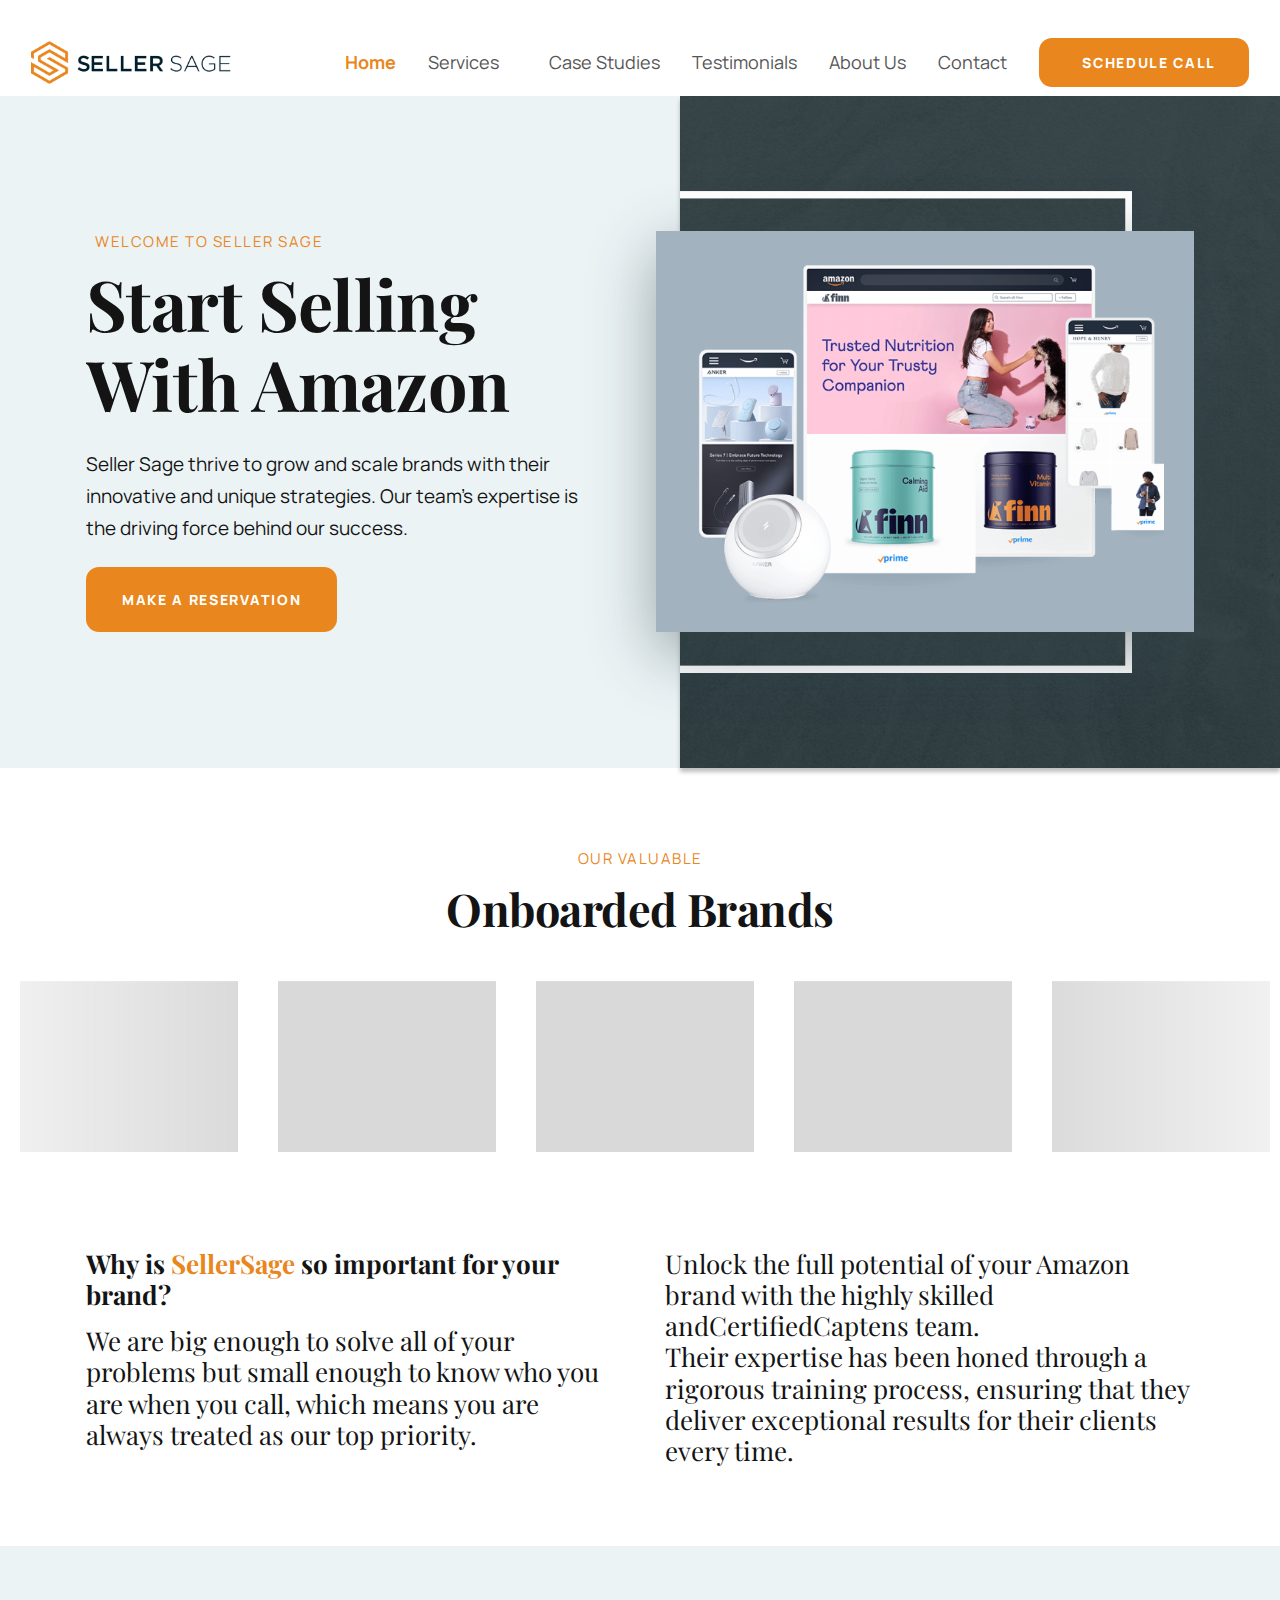
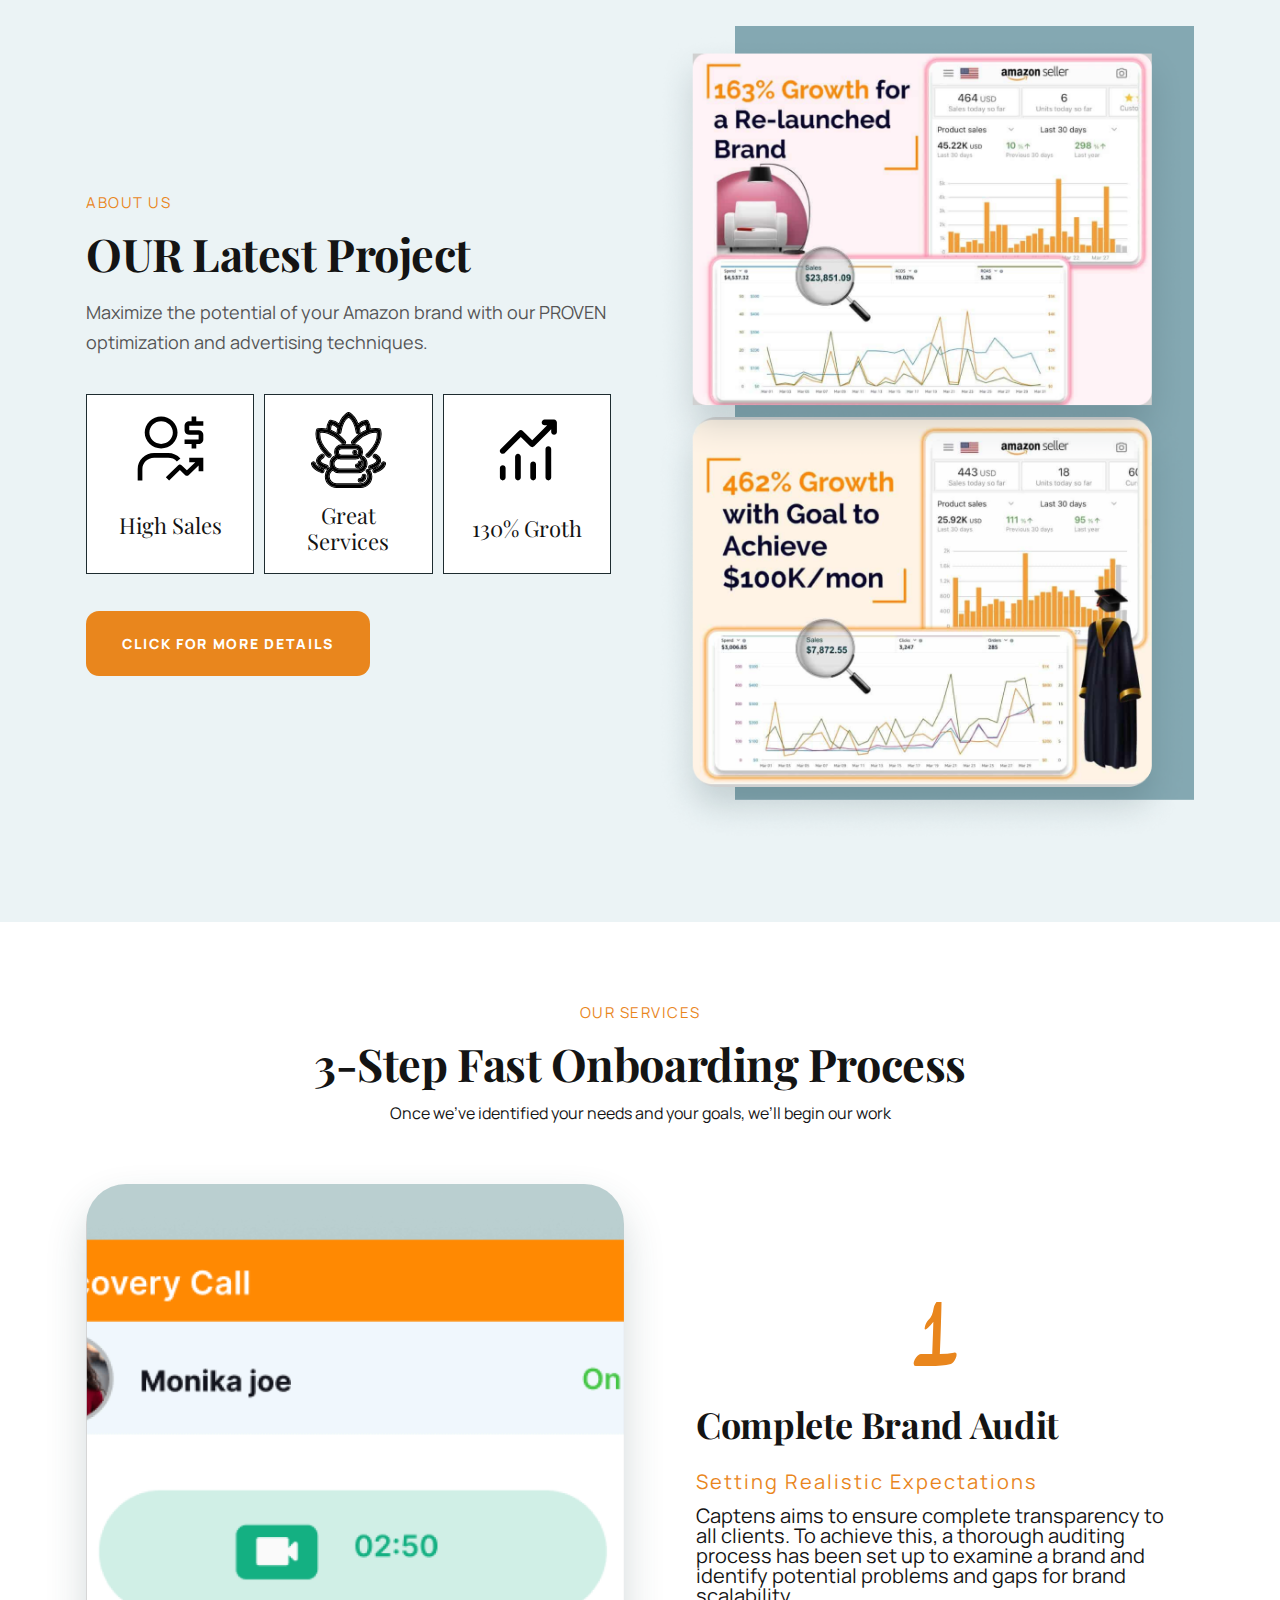
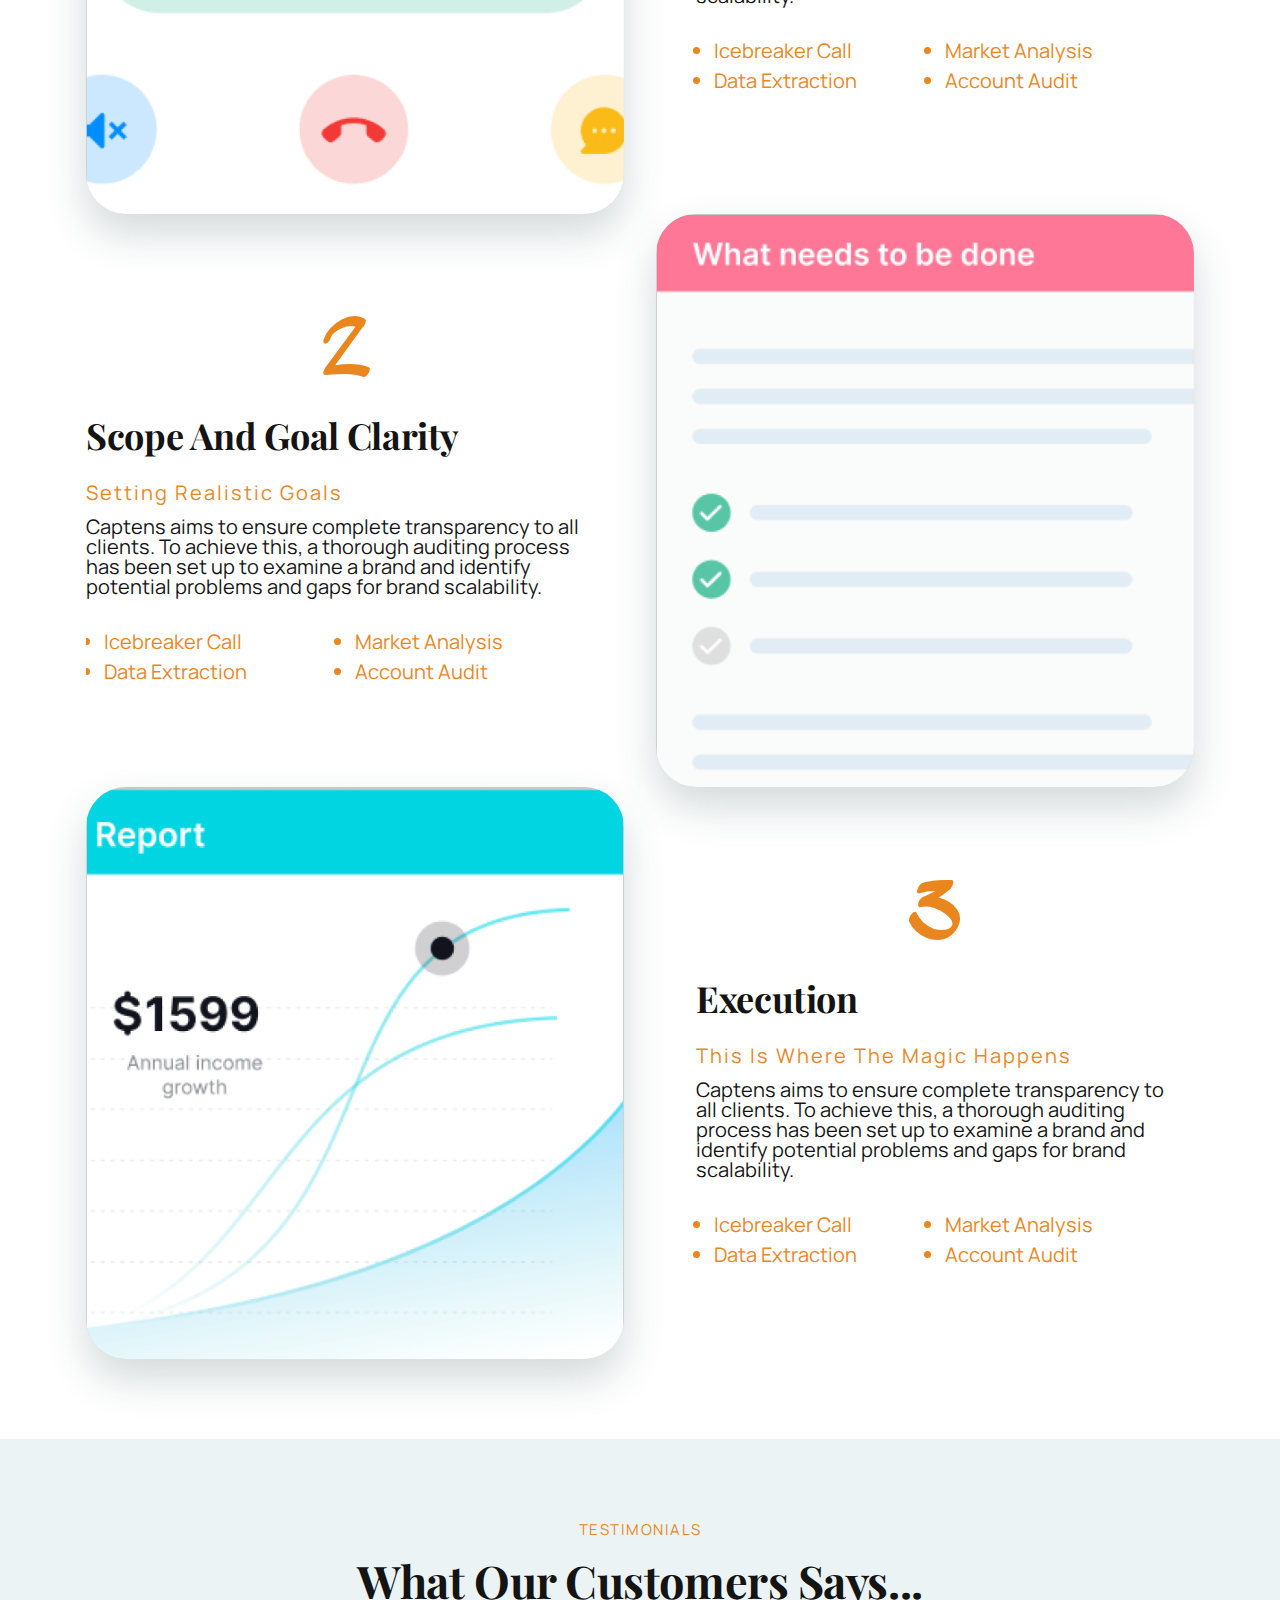
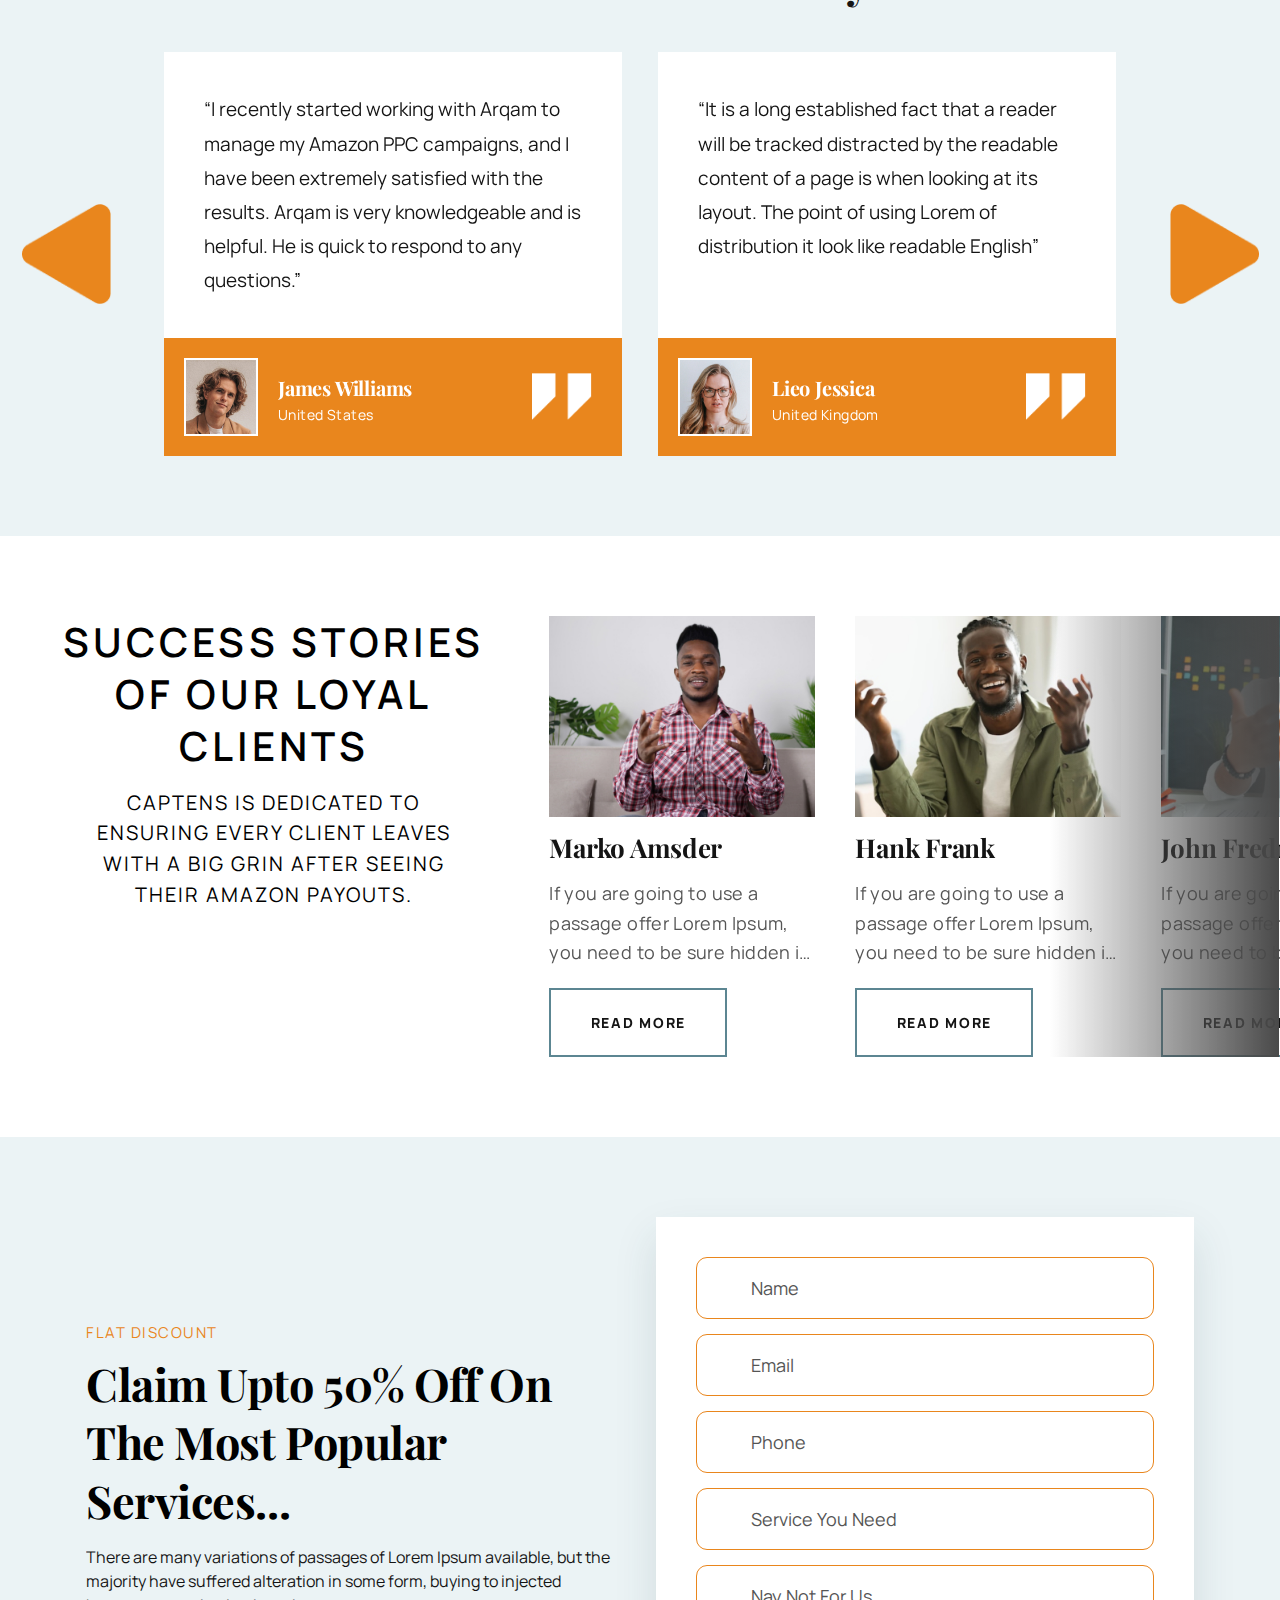
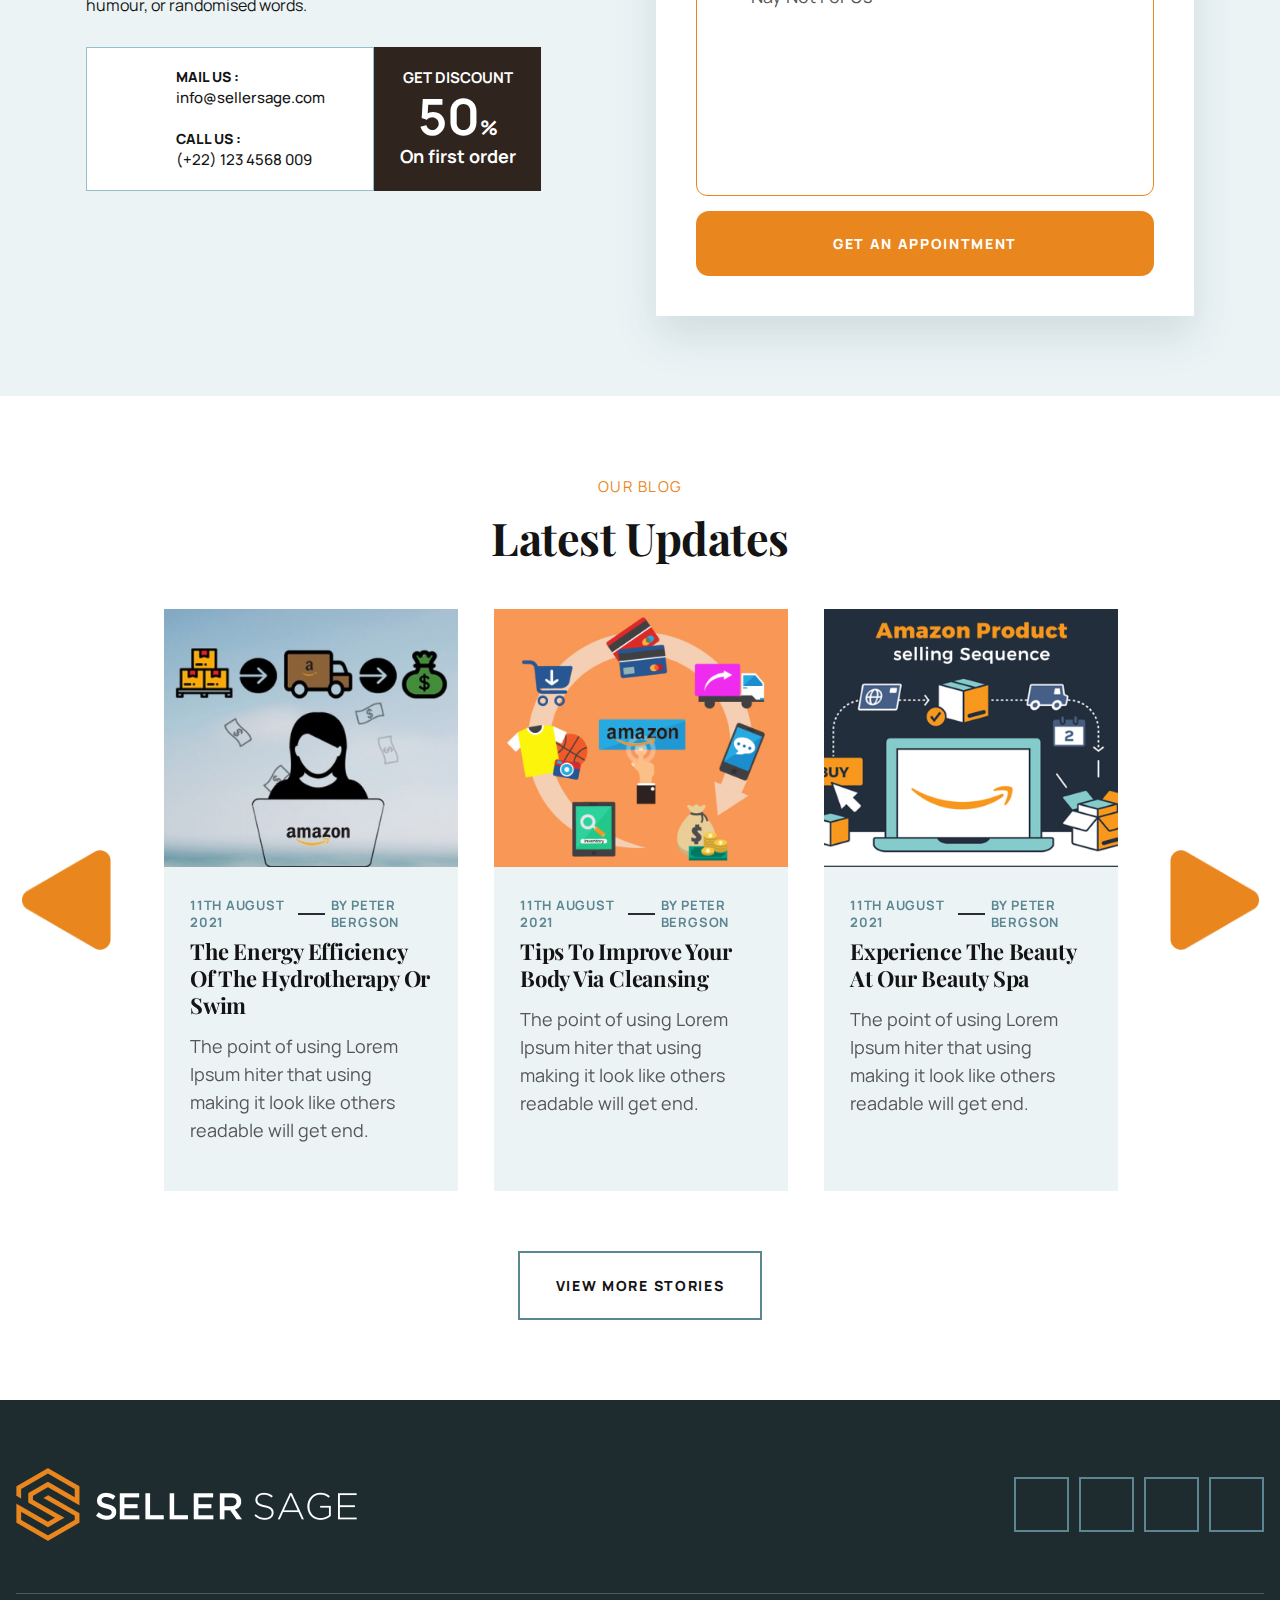
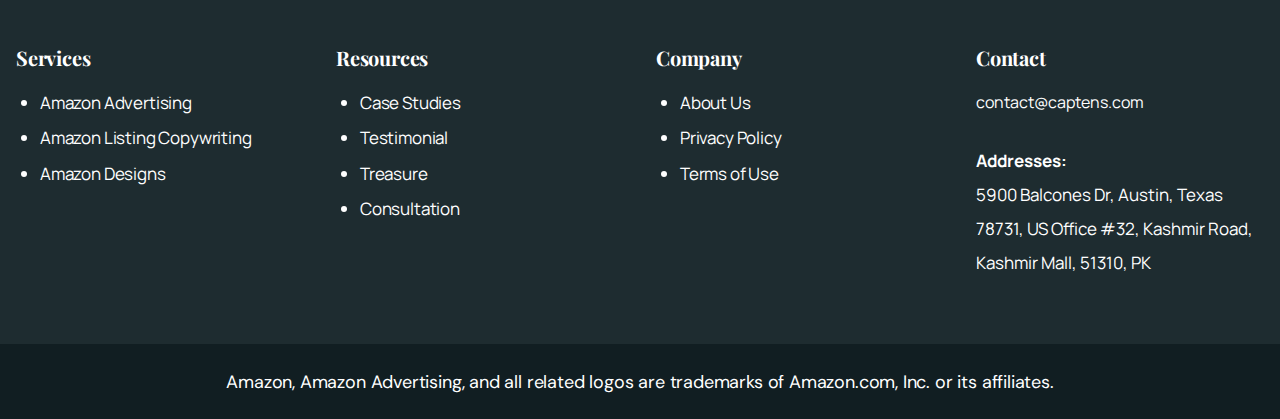
<file: index.html>
<!doctype html>
<html lang="en">

<head>
	<meta charset="utf-8">
	<meta name="viewport" content="width=device-width, initial-scale=1">

	<title>Seller Sage</title>

	<link rel="icon" type="image/png" href="images/favicon/favicon.png">
	<link rel="manifest" href="images/favicon/site.webmanifest">
	<meta name="msapplication-TileColor" content="#da532c">
	<meta name="theme-color" content="#ffffff">

	<link rel="preconnect" href="https://fonts.googleapis.com">
	<link rel="preconnect" href="https://fonts.gstatic.com" crossorigin>
	<link rel="stylesheet" href="https://fonts.googleapis.com/css2?family=DM+Sans:ital,opsz,wght@0,9..40,100..1000;1,9..40,100..1000&family=Manrope:wght@200..800&family=Playfair+Display:ital,wght@0,400..900;1,400..900&family=Sedgwick+Ave+Display&display=swap">

	<link rel="stylesheet" href="https://site-assets.fontawesome.com/releases/v6.4.2/css/all.css">
	<link rel="stylesheet" href="css/bootstrap.css">
	<link rel="stylesheet" href="css/main.css">
</head>

<body>
	<!-- main container of all the page elements -->
	<div id="wrapper">
		
		<!-- header of the page -->
		<header id="header" class="sticky">
			<div class="container">
				<strong class="logo"><a href="index.html"><img src="images/logo.png" alt="Seller Sage"></a></strong>
				
				<!-- main menu -->
				<div class="main-nav">
					<a href="#" class="nav-opener d-flex d-xl-none"><span></span></a>
					<div class="nav-drop">
						
						<div class="drop-head d-xl-none">
							<strong class="logo"><a href="index.html"><img src="images/logo.png" alt="Seller Sage"></a></strong>
							<a href="#" class="nav-close d-flex"><span></span></a>
						</div>
						
						<!-- navigation -->
						<ul class="navigation">
							<li class="active"><a href="index.html">Home</a></li>
							<li>
								<a class="dropdown-toggle" href="#" role="button" data-bs-toggle="dropdown" aria-expanded="false">Services</a>
								<ul class="dropdown-menu">
									<li><a class="dropdown-item" href="ppc-management.html">PPC Management</a></li>
									<li><a class="dropdown-item" href="brand-management.html">Brand Management</a></li>
								</ul>
							</li>
							<li><a href="case-studies.html">Case Studies</a></li>
							<li><a href="#">Testimonials</a></li>
							<li><a href="aboutus.html">About Us</a></li>
							<li><a href="contactus.html">Contact</a></li>
						</ul>
						<button class="btn btn-primary" type="button">
							<span><i class="fa-light fa-calendar"></i> Schedule Call</span>
						</button>
					</div>
					<div class="mask"></div>
				</div>
			</div>
		</header>
		
		<!-- contain main informative part of the site -->
		<main id="main">

			<!-- Visual of the page -->
			<section class="visual">
				<div class="container">
					<div class="row flex-md-row-reverse align-items-center justify-content-lg-between">
						<div class="col-12 col-md-6">
							<div class="image-holder">
								<img src="images/image1.png" alt="image">
							</div>
						</div>
						<div class="col-12 col-md-6">
							<div class="text-box">
								<strong class="sub-heading"><i class="fa-solid fa-seal-exclamation"></i>Welcome to seller sage</strong>
								<h1>Start selling with Amazon</h1>
								<p>Seller Sage thrive to grow and scale brands with their innovative and unique strategies. Our team's expertise is the driving force behind our success.</p>
								<div class="btns">
									<a href="#" class="btn btn-primary"><span>Make a reservation</span></a>
								</div>
							</div>
						</div>
					</div>
				</div>
				<div class="visual-mask"><img src="images/bg-visual-border.jpg" alt="image"></div>
			</section>
			
			<section class="section brands-block">
				<div class="section-header">
					<strong class="sub-heading">our Valuable</strong>
					<h2>Onboarded Brands</h2>
				</div>
				<div class="brands-slider">
					<div class="slide">
						<div class="image-holder"><img src="images/brand1.jpg" alt="image"></div>
					</div>
					<div class="slide">
						<div class="image-holder"><img src="images/brand1.jpg" alt="image"></div>
					</div>
					<div class="slide">
						<div class="image-holder"><img src="images/brand1.jpg" alt="image"></div>
					</div>
					<div class="slide">
						<div class="image-holder"><img src="images/brand1.jpg" alt="image"></div>
					</div>
					<div class="slide">
						<div class="image-holder"><img src="images/brand1.jpg" alt="image"></div>
					</div>
					<div class="slide">
						<div class="image-holder"><img src="images/brand1.jpg" alt="image"></div>
					</div>
					<div class="slide">
						<div class="image-holder"><img src="images/brand1.jpg" alt="image"></div>
					</div>
					<div class="slide">
						<div class="image-holder"><img src="images/brand1.jpg" alt="image"></div>
					</div>
				</div>
				<div class="container">
					<div class="text-box">
						<p class="lead">Why is <span>SellerSage</span> so important for your brand?</p>
						<p>We are big enough to solve all of your problems but small enough to know who you are when you call, which means you are always treated as our top priority.</p>
						<p>Unlock the full potential of your Amazon brand with the highly skilled andCertifiedCaptens team.<br>Their expertise has been honed through a rigorous training process, ensuring that they deliver exceptional results for their clients every time.</p>
					</div>
				</div>
			</section>

			<!-- Latest Projects -->
			<section class="section latest-projects">
				<div class="container">
					<div class="row align-items-center">
						<div class="col-12 col-md-6">
							<div class="text-box">
								<strong class="sub-heading">About Us</strong>
								<h2>OUR Latest Project</h2>
								<p>Maximize the potential of your Amazon brand with our PROVEN optimization and advertising techniques.</p>
								<ul class="services-list">
									<li>
										<a href="#">
											<div class="icon">
												<img src="images/carbon_sales-ops.svg" alt="icon">
											</div>
											<strong class="title">High Sales</strong>
										</a>
									</li>
									<li>
										<a href="#">
											<div class="icon">
												<img src="images/Icon.svg" alt="icon">
											</div>
											<strong class="title">Great Services</strong>
										</a>
									</li>
									<li>
										<a href="#">
											<div class="icon">
												<img src="images/fluent_arrow-growth-20-filled.svg" alt="icon">
											</div>
											<strong class="title">130% Groth</strong>
										</a>
									</li>
								</ul>
								<a href="#" class="btn btn-primary"><span>Click For More Details</span></a>
							</div>
						</div>
						<div class="col-12 col-md-6">
							<div class="image-holder"><img src="images/image2.png" alt="image"></div>
						</div>
					</div>
				</div>
			</section>

			<!-- Services Block -->
			<section class="section services-block">
				<div class="section-header">
					<strong class="sub-heading">Our Services</strong>
					<h2>3-step fast onboarding process</h2>
					<p>Once we’ve identified your needs and your goals, we’ll begin our work</p>
				</div>
				<div class="container">
					<div class="row align-items-center">
						<div class="col-12 col-md-6">
							<div class="text-box">
								<h3>Complete Brand Audit</h3>
								<strong class="sub-heading">Setting Realistic Expectations</strong>
								<p>Captens aims to ensure complete transparency to all clients. To achieve this, a thorough auditing process has been set up to examine a brand and identify potential problems and gaps for brand scalability.</p>
								<ul class="list">
									<li>Icebreaker Call</li>
									<li>Market Analysis</li>
									<li>Data Extraction</li>
									<li>Account Audit</li>
								</ul>
							</div>
						</div>
						<div class="col-12 col-md-6">
							<div class="image-holder"><img src="images/project1.png" alt="image"></div>
						</div>
					</div>
					<div class="row align-items-center">
						<div class="col-12 col-md-6">
							<div class="text-box">
								<h3>Scope and Goal Clarity</h3>
								<strong class="sub-heading">Setting Realistic Goals</strong>
								<p>Captens aims to ensure complete transparency to all clients. To achieve this, a thorough auditing process has been set up to examine a brand and identify potential problems and gaps for brand scalability.</p>
								<ul class="list">
									<li>Icebreaker Call</li>
									<li>Market Analysis</li>
									<li>Data Extraction</li>
									<li>Account Audit</li>
								</ul>
							</div>
						</div>
						<div class="col-12 col-md-6">
							<div class="image-holder"><img src="images/project2.png" alt="image"></div>
						</div>
					</div>
					<div class="row align-items-center">
						<div class="col-12 col-md-6">
							<div class="text-box">
								<h3>Execution</h3>
								<strong class="sub-heading">This is Where the Magic Happens</strong>
								<p>Captens aims to ensure complete transparency to all clients. To achieve this, a thorough auditing process has been set up to examine a brand and identify potential problems and gaps for brand scalability.</p>
								<ul class="list">
									<li>Icebreaker Call</li>
									<li>Market Analysis</li>
									<li>Data Extraction</li>
									<li>Account Audit</li>
								</ul>
							</div>
						</div>
						<div class="col-12 col-md-6">
							<div class="image-holder"><img src="images/project3.png" alt="image"></div>
						</div>
					</div>
				</div>
			</section>

			<!-- Testimonials Block -->
			<section class="section testimonials-block">
				<div class="section-header">
					<strong class="sub-heading">Testimonials</strong>
					<h2>What our Customers says...</h2>
				</div>
				<div class="container">
					<div class="testimonials-slider">
						<div class="slide">
							<blockquote>
								<div class="quote-body">
									<q>I recently started working with Arqam to manage my Amazon PPC campaigns, and I have been extremely satisfied with the results. Arqam is very knowledgeable and is helpful. He is quick to respond to any questions.</q>
								</div>
								<div class="quote-footer">
									<div class="avatar"><img src="images/avatar1.jpg" alt="avatar"></div>
									<div class="quote-info">
										<ul class="stars">
											<li><a href="#"><i class="fa-solid fa-star-sharp"></i></a></li>
											<li><a href="#"><i class="fa-solid fa-star-sharp"></i></a></li>
											<li><a href="#"><i class="fa-solid fa-star-sharp"></i></a></li>
											<li><a href="#"><i class="fa-solid fa-star-sharp"></i></a></li>
											<li><a href="#"><i class="fa-regular fa-star-sharp-half-stroke"></i></a></li>
										</ul>
										<cite>
											<strong class="title">James Williams</strong>
											<span class="designation">United States</span>
										</cite>
									</div>
								</div>
							</blockquote>
						</div>
						<div class="slide">
							<blockquote>
								<div class="quote-body">
									<q>It is a long established fact that a reader will be tracked distracted by the readable content of a page is when looking at its layout. The point of using Lorem of distribution it look like readable English</q>
								</div>
								<div class="quote-footer">
									<div class="avatar"><img src="images/avatar2.jpg" alt="avatar"></div>
									<div class="quote-info">
										<ul class="stars">
											<li><a href="#"><i class="fa-solid fa-star-sharp"></i></a></li>
											<li><a href="#"><i class="fa-solid fa-star-sharp"></i></a></li>
											<li><a href="#"><i class="fa-solid fa-star-sharp"></i></a></li>
											<li><a href="#"><i class="fa-solid fa-star-sharp"></i></a></li>
											<li><a href="#"><i class="fa-regular fa-star-sharp-half-stroke"></i></a></li>
										</ul>
										<cite>
											<strong class="title">Lieo Jessica</strong>
											<span class="designation">United Kingdom</span>
										</cite>
									</div>
								</div>
							</blockquote>
						</div>
						<div class="slide">
							<blockquote>
								<div class="quote-body">
									<q>I recently started working with Arqam to manage my Amazon PPC campaigns, and I have been extremely satisfied with the results. Arqam is very knowledgeable and is helpful. He is quick to respond to any questions.</q>
								</div>
								<div class="quote-footer">
									<div class="avatar"><img src="images/avatar1.jpg" alt="avatar"></div>
									<div class="quote-info">
										<ul class="stars">
											<li><a href="#"><i class="fa-solid fa-star-sharp"></i></a></li>
											<li><a href="#"><i class="fa-solid fa-star-sharp"></i></a></li>
											<li><a href="#"><i class="fa-solid fa-star-sharp"></i></a></li>
											<li><a href="#"><i class="fa-solid fa-star-sharp"></i></a></li>
											<li><a href="#"><i class="fa-regular fa-star-sharp-half-stroke"></i></a></li>
										</ul>
										<cite>
											<strong class="title">James Williams</strong>
											<span class="designation">United States</span>
										</cite>
									</div>
								</div>
							</blockquote>
						</div>
						<div class="slide">
							<blockquote>
								<div class="quote-body">
									<q>It is a long established fact that a reader will be tracked distracted by the readable content of a page is when looking at its layout. The point of using Lorem of distribution it look like readable English</q>
								</div>
								<div class="quote-footer">
									<div class="avatar"><img src="images/avatar2.jpg" alt="avatar"></div>
									<div class="quote-info">
										<ul class="stars">
											<li><a href="#"><i class="fa-solid fa-star-sharp"></i></a></li>
											<li><a href="#"><i class="fa-solid fa-star-sharp"></i></a></li>
											<li><a href="#"><i class="fa-solid fa-star-sharp"></i></a></li>
											<li><a href="#"><i class="fa-solid fa-star-sharp"></i></a></li>
											<li><a href="#"><i class="fa-regular fa-star-sharp-half-stroke"></i></a></li>
										</ul>
										<cite>
											<strong class="title">Lieo Jessica</strong>
											<span class="designation">United Kingdom</span>
										</cite>
									</div>
								</div>
							</blockquote>
						</div>
					</div>
				</div>
			</section>

			<!-- Stories Block -->
			<section class="section stories-block">
				<div class="container px--md-0">
					<div class="row">
						<div class="col-12 col-md-5 d-flex justify-content-center justify-content-lg-end">
							<div class="text-box">
								<h2>Success Stories of our loyal clients</h2>
								<p>Captens is dedicated to ensuring every client leaves with a big grin after seeing their Amazon payouts.</p>
							</div>
						</div>
						<div class="col-12 col-md-7">
							<div class="stories-slider">
								<div class="slide">
									<div class="image-holder"><img src="images/story1.jpg" alt="image"></div>
									<div class="text-frame">
										<h3>Marko Amsder</h3>
										<p>If you are going to use a passage offer Lorem Ipsum, you need to be sure hidden in the middle of text.</p>
										<a href="#" class="btn btn-outline-primary"><span>Read More</span></a>
									</div>
								</div>
								<div class="slide">
									<div class="image-holder"><img src="images/story2.jpg" alt="image"></div>
									<div class="text-frame">
										<h3>Hank Frank</h3>
										<p>If you are going to use a passage offer Lorem Ipsum, you need to be sure hidden in the middle of text.</p>
										<a href="#" class="btn btn-outline-primary"><span>Read More</span></a>
									</div>
								</div>
								<div class="slide">
									<div class="image-holder"><img src="images/story3.jpg" alt="image"></div>
									<div class="text-frame">
										<h3>John Fredrik</h3>
										<p>If you are going to use a passage offer Lorem Ipsum, you need to be sure hidden in the middle of text.</p>
										<a href="#" class="btn btn-outline-primary"><span>Read More</span></a>
									</div>
								</div>
							</div>
						</div>
					</div>
				</div>
			</section>

			<!-- Discount Block -->
			<section class="section discount-block">
				<div class="container">
					<div class="row align-items-center">
						<div class="col-12 col-lg-6">
							<div class="text-box">
								<strong class="sub-heading">Flat Discount</strong>
								<h2>Claim upto 50% off on the most popular services...</h2>
								<p>There are many variations of passages of Lorem Ipsum available, but the majority have suffered alteration in some form, buying to injected humour, or randomised words.</p>
								<div class="discount-box">
									<div class="discount-left">
										<ul class="list">
											<li>
												<i class="fa-solid fa-ellipsis"></i>
												<strong>MAIL US :</strong> <a href="mailto:info@sellersage.com">info@sellersage.com</a>
											</li>
											<li>
												<i class="fa-solid fa-ellipsis"></i>
												<strong>CALL US :</strong> <a href="tel:+221234568009">(+22) 123 4568 009</a>
											</li>
										</ul>
									</div>
									<div class="discount-right">
										<strong class="discount-title">Get Discount</strong>
										<strong class="discount-percent">50<sub>%</sub></strong>
										<strong>On first order</strong>
									</div>
								</div>
							</div>
						</div>
						<div class="col-12 col-lg-6">
							<form action="#" class="form">
								<div class="form-group">
									<i class="fa-regular fa-user"></i>
									<input type="text" class="form-control" placeholder="Name">
								</div>
								<div class="form-group">
									<i class="fa-regular fa-envelope"></i>	
									<input type="email" class="form-control" placeholder="Email">
								</div>
								<div class="form-group">
									<i class="fa-regular fa-phone"></i>
									<input type="tel" class="form-control" placeholder="Phone">
								</div>
								<div class="form-group">
									<i class="fa-regular fa-book-open"></i>
									<input type="text" class="form-control" placeholder="Service You Need">
								</div>
								<div class="form-group">
									<i class="fa-regular fa-pen-to-square"></i>
									<textarea class="form-control" placeholder="Nay Not For Us"></textarea>
								</div>
								<button type="submit" class="btn btn-primary"><span>GET AN APPOINTMENT</span></button>
							</form>
						</div>
					</div>
				</div>
			</section>

			<!-- Updates Block -->
			<section class="section updates-block">
				<div class="section-header">
					<strong class="sub-heading">Our Blog</strong>
					<h2>Latest Updates</h2>
				</div>
				<div class="container">
					<div class="updates-slider mb-30 mb-xl-60">
						<div class="slide">
							<a href="#">
								<div class="image-holder"><img src="images/blog1.jpg" alt="image"></div>
								<div class="text-box">
									<ul class="metas">
										<li>11TH AUGUST 2021</li>
										<li>BY PETER BERGSON</li>
									</ul>
									<h3>The energy efficiency of the hydrotherapy or swim</h3>
									<p>The point of using Lorem Ipsum hiter that using making it look like others readable will get end.</p>
								</div>
							</a>
						</div>
						<div class="slide">
							<a href="#">
								<div class="image-holder"><img src="images/blog2.jpg" alt="image"></div>
								<div class="text-box">
									<ul class="metas">
										<li>11TH AUGUST 2021</li>
										<li>BY PETER BERGSON</li>
									</ul>
									<h3>Tips to improve your body via cleansing</h3>
									<p>The point of using Lorem Ipsum hiter that using making it look like others readable will get end.</p>
								</div>
							</a>
						</div>
						<div class="slide">
							<a href="#">
								<div class="image-holder"><img src="images/blog3.jpg" alt="image"></div>
								<div class="text-box">
									<ul class="metas">
										<li>11TH AUGUST 2021</li>
										<li>BY PETER BERGSON</li>
									</ul>
									<h3>Experience the beauty at our beauty spa</h3>
									<p>The point of using Lorem Ipsum hiter that using making it look like others readable will get end.</p>
								</div>
							</a>
						</div>
						<div class="slide">
							<a href="#">
								<div class="image-holder"><img src="images/blog2.jpg" alt="image"></div>
								<div class="text-box">
									<ul class="metas">
										<li>11TH AUGUST 2021</li>
										<li>BY PETER BERGSON</li>
									</ul>
									<h3>Tips to improve your body via cleansing</h3>
									<p>The point of using Lorem Ipsum hiter that using making it look like others readable will get end.</p>
								</div>
							</a>
						</div>
					</div>
					<div class="col-12 d-flex justify-content-center">
						<a href="#" class="btn btn-outline-primary"><span>View more Stories</span></a>
					</div>
				</div>
			</section>
		</main>

		<!-- footer of the page -->
		<footer class="footer">
			<div class="container">
				<div class="row align-items-center">
					<div class="col-12 col-md-6">
						<strong class="logo"><a href="index.html"><img src="images/logo-footer.png" alt="Seller Sage"></a></strong>
					</div>
					<div class="col-12 col-md-6">
						<ul class="social-networks">
							<li><a href="#"><i class="fa-brands fa-facebook-f"></i></a></li>
							<li><a href="#"><i class="fa-brands fa-twitter"></i></a></li>
							<li><a href="#"><i class="fa-brands fa-linkedin-in"></i></a></li>
							<li><a href="#"><i class="fa-brands fa-instagram"></i></a></li>
						</ul>
					</div>
				</div>
				<hr>
				<div class="row">
					<div class="col-12 col-xl-9">
						<div class="row">
							<div class="col-6 col-md-4">
								<nav class="f-nav">
									<h5>Services</h5>
									<ul>
										<li><a href="#">Amazon Advertising</a></li>
										<li><a href="#">Amazon Listing Copywriting</a></li>
										<li><a href="#">Amazon Designs</a></li>
									</ul>
								</nav>
							</div>
							<div class="col-6 col-md-4">
								<nav class="f-nav">
									<h5>Resources</h5>
									<ul>
										<li><a href="#">Case Studies</a></li>
										<li><a href="#">Testimonial</a></li>
										<li><a href="#">Treasure</a></li>
										<li><a href="#">Consultation</a></li>
									</ul>
								</nav>
							</div>
							<div class="col-12 col-sm-6 col-md-4">
								<nav class="f-nav">
									<h5>Company</h5>
									<ul>
										<li><a href="#">About Us</a></li>
										<li><a href="#">Privacy Policy</a></li>
										<li><a href="#">Terms of Use</a></li>
									</ul>	
								</nav>
							</div>
						</div>
					</div>
					<div class="col-12 col-xl-3">
						<h5>Contact</h5>
						<a href="mailto:contact@captens.com" class="email">contact@captens.com</a>
						<address>
							<strong>Addresses:</strong> 5900 Balcones Dr, Austin, Texas 78731, US Office #32, Kashmir Road, Kashmir Mall, 51310, PK
						</address>
					</div>
				</div>
			</div>
			<div class="copyright">
				<div class="container">
					<p>Amazon, Amazon Advertising, and all related logos are trademarks of <a href="https://www.amazon.com/">Amazon.com</a>, Inc. or its affiliates.</p>
				</div>
			</div>
		</footer>
	</div>
	<script src="https://cdn.jsdelivr.net/npm/@popperjs/core@2.11.8/dist/umd/popper.min.js" integrity="sha384-I7E8VVD/ismYTF4hNIPjVp/Zjvgyol6VFvRkX/vR+Vc4jQkC+hVqc2pM8ODewa9r" crossorigin="anonymous"></script>
	<script src="https://cdn.jsdelivr.net/npm/bootstrap@5.3.3/dist/js/bootstrap.min.js" integrity="sha384-0pUGZvbkm6XF6gxjEnlmuGrJXVbNuzT9qBBavbLwCsOGabYfZo0T0to5eqruptLy" crossorigin="anonymous"></script>
	<script src="js/jquery-3.6.4.min.js"></script>
	<script src="js/vendor.js"></script>
	<script src="js/jquery.main.js"></script>
</body>

</html>
</file>
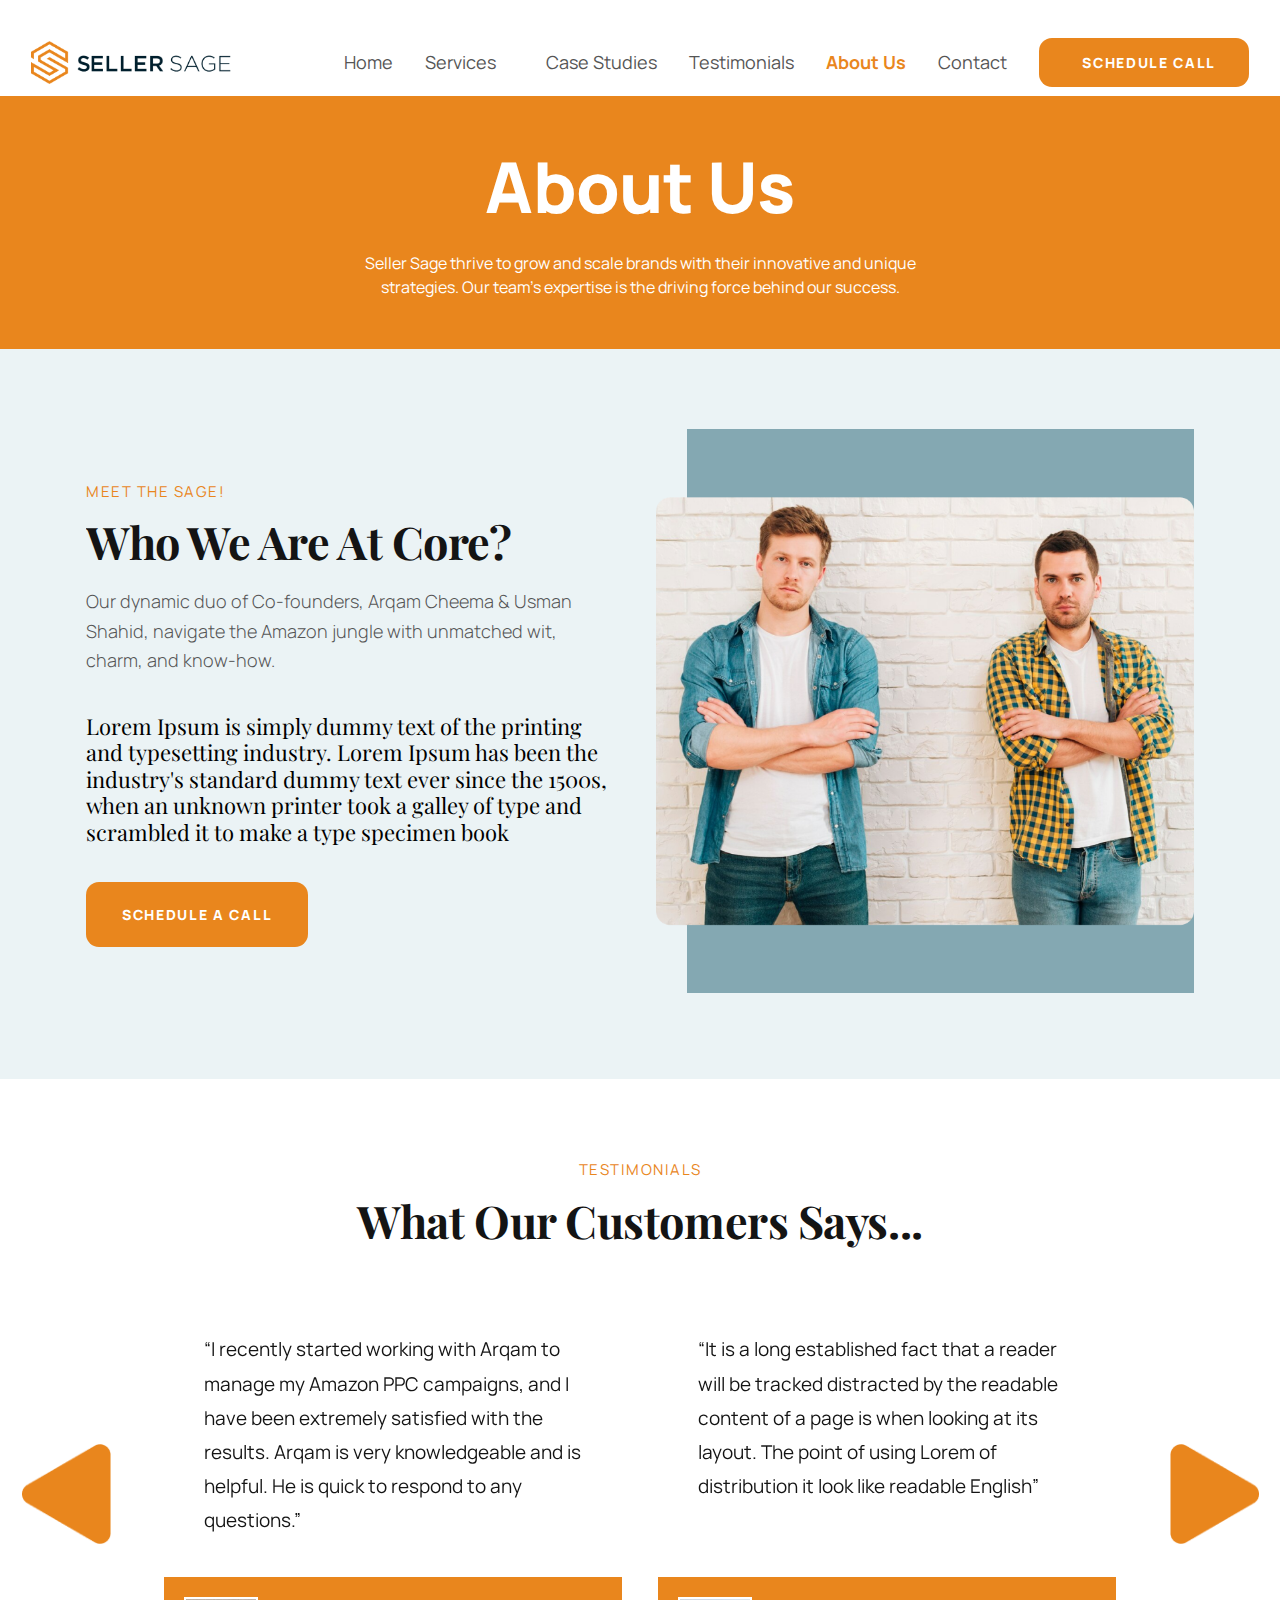
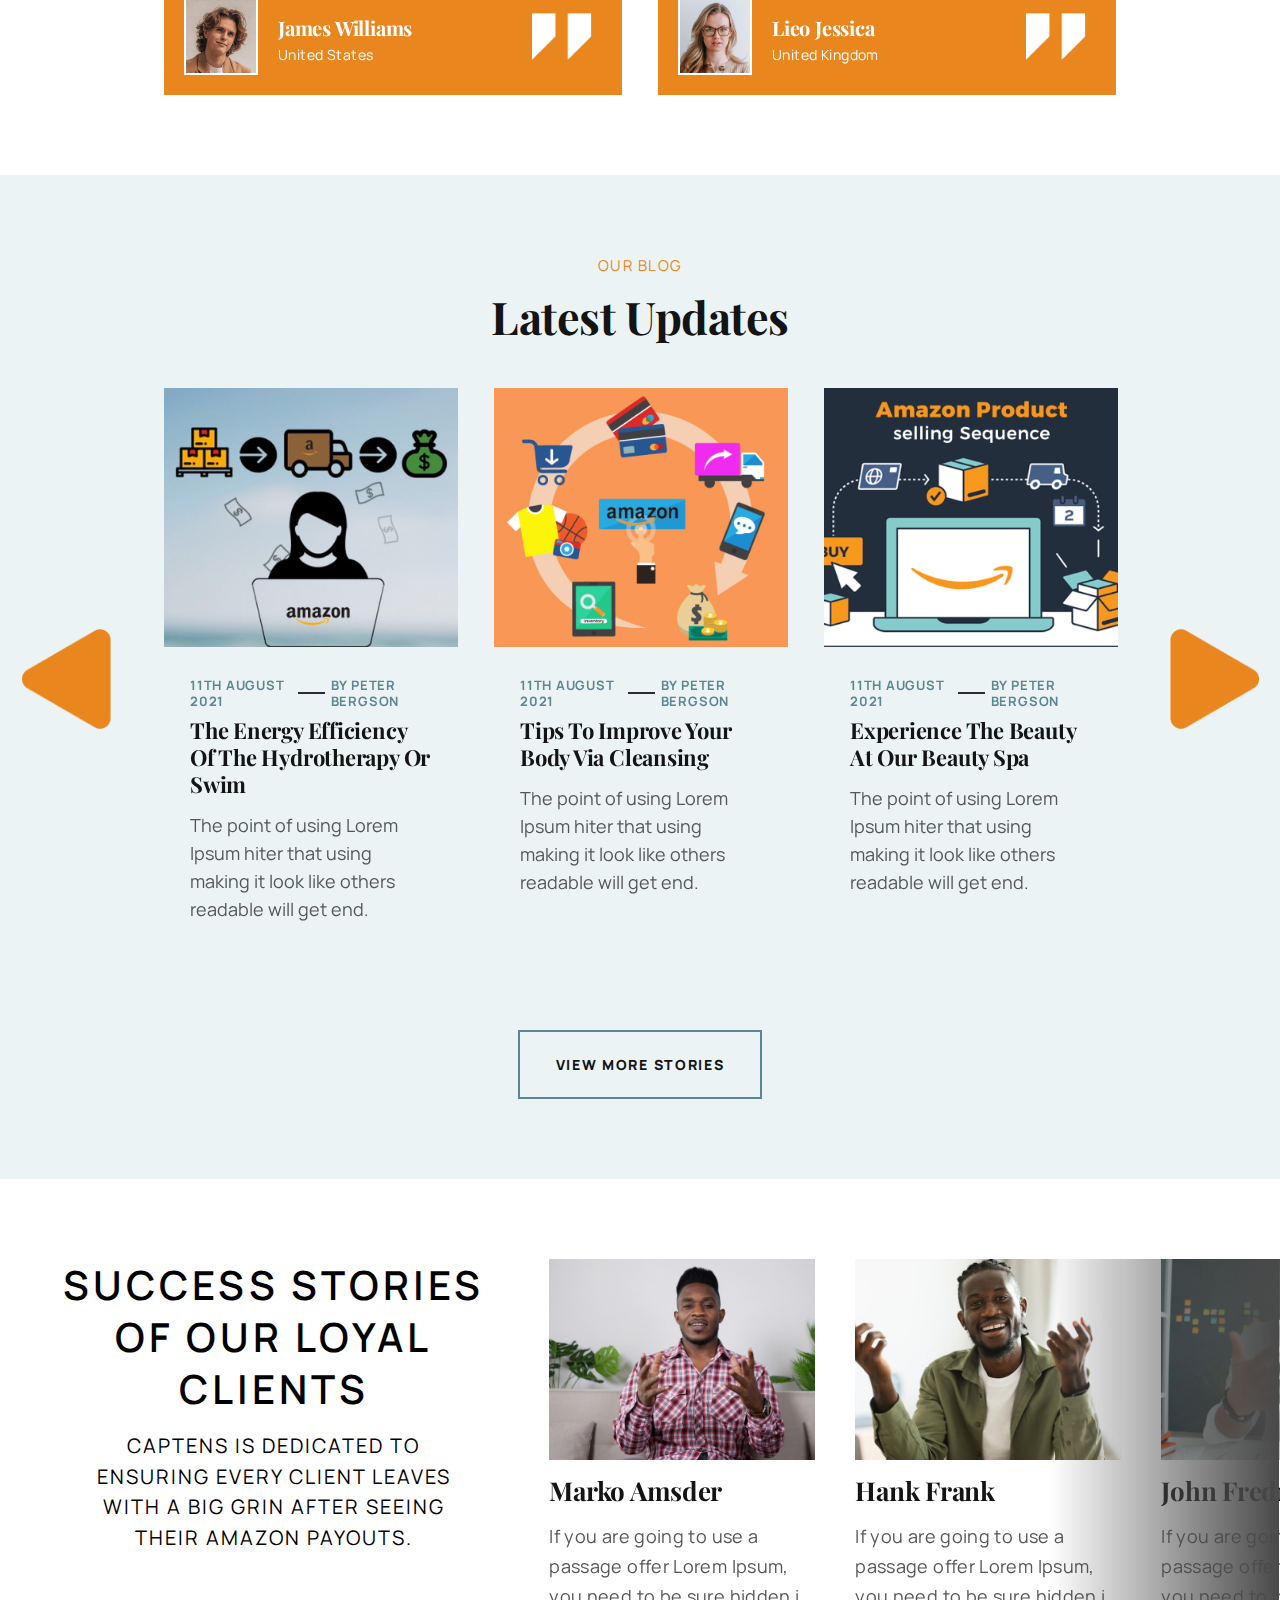
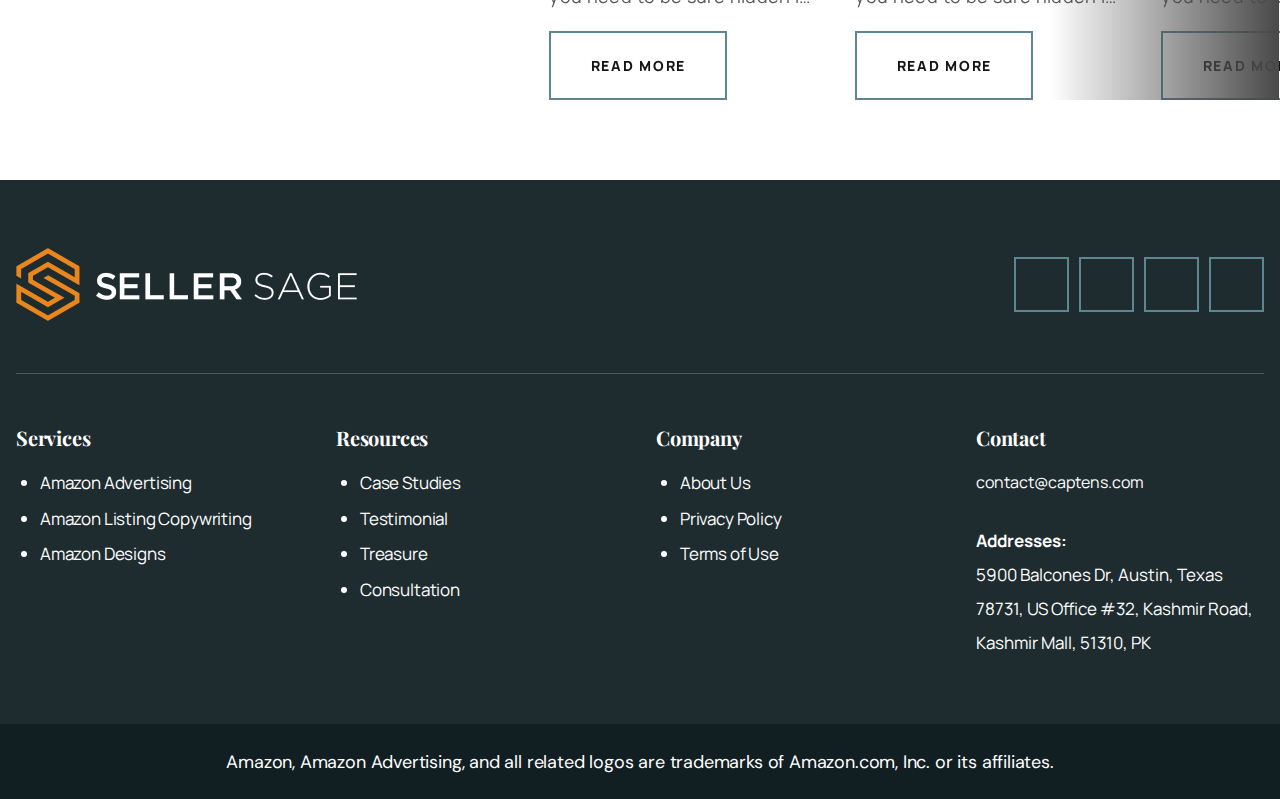
<file: aboutus.html>
<!doctype html>
<html lang="en">

<head>
	<meta charset="utf-8">
	<meta name="viewport" content="width=device-width, initial-scale=1">

	<title>Seller Sage</title>

	<link rel="icon" type="image/png" href="images/favicon/favicon.png">
	<link rel="manifest" href="images/favicon/site.webmanifest">
	<meta name="msapplication-TileColor" content="#da532c">
	<meta name="theme-color" content="#ffffff">

	<link rel="preconnect" href="https://fonts.googleapis.com">
	<link rel="preconnect" href="https://fonts.gstatic.com" crossorigin>
	<link rel="stylesheet" href="https://fonts.googleapis.com/css2?family=DM+Sans:ital,opsz,wght@0,9..40,100..1000;1,9..40,100..1000&family=Manrope:wght@200..800&family=Playfair+Display:ital,wght@0,400..900;1,400..900&family=Sedgwick+Ave+Display&display=swap">

	<link rel="stylesheet" href="https://site-assets.fontawesome.com/releases/v6.4.2/css/all.css">
	<link rel="stylesheet" href="css/bootstrap.css">
	<link rel="stylesheet" href="css/main.css">
</head>

<body>
	<!-- main container of all the page elements -->
	<div id="wrapper">
		
		<!-- header of the page -->
		<header id="header" class="sticky">
			<div class="container">
				<strong class="logo"><a href="index.html"><img src="images/logo.png" alt="Seller Sage"></a></strong>
				
				<!-- main menu -->
				<div class="main-nav">
					<a href="#" class="nav-opener d-flex d-xl-none"><span></span></a>
					<div class="nav-drop">
						
						<div class="drop-head d-xl-none">
							<strong class="logo"><a href="index.html"><img src="images/logo.png" alt="Seller Sage"></a></strong>
							<a href="#" class="nav-close d-flex"><span></span></a>
						</div>
						
						<!-- navigation -->
						<ul class="navigation">
							<li><a href="index.html">Home</a></li>
							<li>
								<a class="dropdown-toggle" href="#" role="button" data-bs-toggle="dropdown" aria-expanded="false">Services</a>
								<ul class="dropdown-menu">
									<li><a class="dropdown-item" href="ppc-management.html">PPC Management</a></li>
									<li><a class="dropdown-item" href="brand-management.html">Brand Management</a></li>
								</ul>
							</li>
							<li><a href="case-studies.html">Case Studies</a></li>
							<li><a href="#">Testimonials</a></li>
							<li class="active"><a href="aboutus.html">About Us</a></li>
							<li><a href="contactus.html">Contact</a></li>
						</ul>
						<button class="btn btn-primary" type="button">
							<span><i class="fa-light fa-calendar"></i> Schedule Call</span>
						</button>
					</div>
					<div class="mask"></div>
				</div>
			</div>
		</header>
		
		<!-- contain main informative part of the site -->
		<main id="main">

			<!-- Page Title -->
			<section class="page-title">
				<div class="container">
					<h1>About Us</h1>
					<p>Seller Sage thrive to grow and scale brands with their innovative and unique strategies. Our team's expertise is the driving force behind our success.</p>
				</div>
			</section>
			
			<!-- Latest Projects -->
			<section class="latest-projects">
				<div class="section">
					<div class="container">
						<div class="row align-items-center">
							<div class="col-12 col-md-6">
								<div class="text-box">
									<strong class="sub-heading">Meet the Sage!</strong>
									<h2>Who we are at Core?</h2>
									<p class="lead">Our dynamic duo of Co-founders, Arqam Cheema & Usman Shahid, navigate the Amazon jungle with unmatched wit, charm, and know-how.</p>
									<p>Lorem Ipsum is simply dummy text of the printing and typesetting industry. Lorem Ipsum has been the industry's standard dummy text ever since the 1500s, when an unknown printer took a galley of type and scrambled it to make a type specimen book</p>
									<a href="#" class="btn btn-primary"><span>Schedule a Call</span></a>
								</div>
							</div>
							<div class="col-12 col-md-6">
								<div class="image-holder"><img src="images/image3.png" alt="image"></div>
							</div>
						</div>
					</div>
				</div>
			</section>

			<!-- Testimonials Block -->
			<section class="section testimonials-block bg-white">
				<div class="section-header">
					<strong class="sub-heading">Testimonials</strong>
					<h2>What our Customers says...</h2>
				</div>
				<div class="container">
					<div class="testimonials-slider">
						<div class="slide">
							<blockquote>
								<div class="quote-body">
									<q>I recently started working with Arqam to manage my Amazon PPC campaigns, and I have been extremely satisfied with the results. Arqam is very knowledgeable and is helpful. He is quick to respond to any questions.</q>
								</div>
								<div class="quote-footer">
									<div class="avatar"><img src="images/avatar1.jpg" alt="avatar"></div>
									<div class="quote-info">
										<ul class="stars">
											<li><a href="#"><i class="fa-solid fa-star-sharp"></i></a></li>
											<li><a href="#"><i class="fa-solid fa-star-sharp"></i></a></li>
											<li><a href="#"><i class="fa-solid fa-star-sharp"></i></a></li>
											<li><a href="#"><i class="fa-solid fa-star-sharp"></i></a></li>
											<li><a href="#"><i class="fa-regular fa-star-sharp-half-stroke"></i></a></li>
										</ul>
										<cite>
											<strong class="title">James Williams</strong>
											<span class="designation">United States</span>
										</cite>
									</div>
								</div>
							</blockquote>
						</div>
						<div class="slide">
							<blockquote>
								<div class="quote-body">
									<q>It is a long established fact that a reader will be tracked distracted by the readable content of a page is when looking at its layout. The point of using Lorem of distribution it look like readable English</q>
								</div>
								<div class="quote-footer">
									<div class="avatar"><img src="images/avatar2.jpg" alt="avatar"></div>
									<div class="quote-info">
										<ul class="stars">
											<li><a href="#"><i class="fa-solid fa-star-sharp"></i></a></li>
											<li><a href="#"><i class="fa-solid fa-star-sharp"></i></a></li>
											<li><a href="#"><i class="fa-solid fa-star-sharp"></i></a></li>
											<li><a href="#"><i class="fa-solid fa-star-sharp"></i></a></li>
											<li><a href="#"><i class="fa-regular fa-star-sharp-half-stroke"></i></a></li>
										</ul>
										<cite>
											<strong class="title">Lieo Jessica</strong>
											<span class="designation">United Kingdom</span>
										</cite>
									</div>
								</div>
							</blockquote>
						</div>
						<div class="slide">
							<blockquote>
								<div class="quote-body">
									<q>I recently started working with Arqam to manage my Amazon PPC campaigns, and I have been extremely satisfied with the results. Arqam is very knowledgeable and is helpful. He is quick to respond to any questions.</q>
								</div>
								<div class="quote-footer">
									<div class="avatar"><img src="images/avatar1.jpg" alt="avatar"></div>
									<div class="quote-info">
										<ul class="stars">
											<li><a href="#"><i class="fa-solid fa-star-sharp"></i></a></li>
											<li><a href="#"><i class="fa-solid fa-star-sharp"></i></a></li>
											<li><a href="#"><i class="fa-solid fa-star-sharp"></i></a></li>
											<li><a href="#"><i class="fa-solid fa-star-sharp"></i></a></li>
											<li><a href="#"><i class="fa-regular fa-star-sharp-half-stroke"></i></a></li>
										</ul>
										<cite>
											<strong class="title">James Williams</strong>
											<span class="designation">United States</span>
										</cite>
									</div>
								</div>
							</blockquote>
						</div>
						<div class="slide">
							<blockquote>
								<div class="quote-body">
									<q>It is a long established fact that a reader will be tracked distracted by the readable content of a page is when looking at its layout. The point of using Lorem of distribution it look like readable English</q>
								</div>
								<div class="quote-footer">
									<div class="avatar"><img src="images/avatar2.jpg" alt="avatar"></div>
									<div class="quote-info">
										<ul class="stars">
											<li><a href="#"><i class="fa-solid fa-star-sharp"></i></a></li>
											<li><a href="#"><i class="fa-solid fa-star-sharp"></i></a></li>
											<li><a href="#"><i class="fa-solid fa-star-sharp"></i></a></li>
											<li><a href="#"><i class="fa-solid fa-star-sharp"></i></a></li>
											<li><a href="#"><i class="fa-regular fa-star-sharp-half-stroke"></i></a></li>
										</ul>
										<cite>
											<strong class="title">Lieo Jessica</strong>
											<span class="designation">United Kingdom</span>
										</cite>
									</div>
								</div>
							</blockquote>
						</div>
					</div>
				</div>
			</section>

			<!-- Updates Block -->
			<section class="section updates-block bg-catskill-white">
				<div class="section-header">
					<strong class="sub-heading">Our Blog</strong>
					<h2>Latest Updates</h2>
				</div>
				<div class="container">
					<div class="updates-slider mb-30 mb-xl-60">
						<div class="slide">
							<a href="#">
								<div class="image-holder"><img src="images/blog1.jpg" alt="image"></div>
								<div class="text-box">
									<ul class="metas">
										<li>11TH AUGUST 2021</li>
										<li>BY PETER BERGSON</li>
									</ul>
									<h3>The energy efficiency of the hydrotherapy or swim</h3>
									<p>The point of using Lorem Ipsum hiter that using making it look like others readable will get end.</p>
								</div>
							</a>
						</div>
						<div class="slide">
							<a href="#">
								<div class="image-holder"><img src="images/blog2.jpg" alt="image"></div>
								<div class="text-box">
									<ul class="metas">
										<li>11TH AUGUST 2021</li>
										<li>BY PETER BERGSON</li>
									</ul>
									<h3>Tips to improve your body via cleansing</h3>
									<p>The point of using Lorem Ipsum hiter that using making it look like others readable will get end.</p>
								</div>
							</a>
						</div>
						<div class="slide">
							<a href="#">
								<div class="image-holder"><img src="images/blog3.jpg" alt="image"></div>
								<div class="text-box">
									<ul class="metas">
										<li>11TH AUGUST 2021</li>
										<li>BY PETER BERGSON</li>
									</ul>
									<h3>Experience the beauty at our beauty spa</h3>
									<p>The point of using Lorem Ipsum hiter that using making it look like others readable will get end.</p>
								</div>
							</a>
						</div>
						<div class="slide">
							<a href="#">
								<div class="image-holder"><img src="images/blog2.jpg" alt="image"></div>
								<div class="text-box">
									<ul class="metas">
										<li>11TH AUGUST 2021</li>
										<li>BY PETER BERGSON</li>
									</ul>
									<h3>Tips to improve your body via cleansing</h3>
									<p>The point of using Lorem Ipsum hiter that using making it look like others readable will get end.</p>
								</div>
							</a>
						</div>
					</div>
					<div class="col-12 d-flex justify-content-center">
						<a href="#" class="btn btn-outline-primary"><span>View more Stories</span></a>
					</div>
				</div>
			</section>

			<!-- Stories Block -->
			<section class="section stories-block">
				<div class="container px--md-0">
					<div class="row">
						<div class="col-12 col-md-5 d-flex justify-content-center justify-content-lg-end">
							<div class="text-box">
								<h2>Success Stories of our loyal clients</h2>
								<p>Captens is dedicated to ensuring every client leaves with a big grin after seeing their Amazon payouts.</p>
							</div>
						</div>
						<div class="col-12 col-md-7">
							<div class="stories-slider">
								<div class="slide">
									<div class="image-holder"><img src="images/story1.jpg" alt="image"></div>
									<div class="text-frame">
										<h3>Marko Amsder</h3>
										<p>If you are going to use a passage offer Lorem Ipsum, you need to be sure hidden in the middle of text.</p>
										<a href="#" class="btn btn-outline-primary"><span>Read More</span></a>
									</div>
								</div>
								<div class="slide">
									<div class="image-holder"><img src="images/story2.jpg" alt="image"></div>
									<div class="text-frame">
										<h3>Hank Frank</h3>
										<p>If you are going to use a passage offer Lorem Ipsum, you need to be sure hidden in the middle of text.</p>
										<a href="#" class="btn btn-outline-primary"><span>Read More</span></a>
									</div>
								</div>
								<div class="slide">
									<div class="image-holder"><img src="images/story3.jpg" alt="image"></div>
									<div class="text-frame">
										<h3>John Fredrik</h3>
										<p>If you are going to use a passage offer Lorem Ipsum, you need to be sure hidden in the middle of text.</p>
										<a href="#" class="btn btn-outline-primary"><span>Read More</span></a>
									</div>
								</div>
							</div>
						</div>
					</div>
				</div>
			</section>

		</main>

		<!-- footer of the page -->
		<footer class="footer">
			<div class="container">
				<div class="row align-items-center">
					<div class="col-12 col-md-6">
						<strong class="logo"><a href="index.html"><img src="images/logo-footer.png" alt="Seller Sage"></a></strong>
					</div>
					<div class="col-12 col-md-6">
						<ul class="social-networks">
							<li><a href="#"><i class="fa-brands fa-facebook-f"></i></a></li>
							<li><a href="#"><i class="fa-brands fa-twitter"></i></a></li>
							<li><a href="#"><i class="fa-brands fa-linkedin-in"></i></a></li>
							<li><a href="#"><i class="fa-brands fa-instagram"></i></a></li>
						</ul>
					</div>
				</div>
				<hr>
				<div class="row">
					<div class="col-12 col-xl-9">
						<div class="row">
							<div class="col-6 col-md-4">
								<nav class="f-nav">
									<h5>Services</h5>
									<ul>
										<li><a href="#">Amazon Advertising</a></li>
										<li><a href="#">Amazon Listing Copywriting</a></li>
										<li><a href="#">Amazon Designs</a></li>
									</ul>
								</nav>
							</div>
							<div class="col-6 col-md-4">
								<nav class="f-nav">
									<h5>Resources</h5>
									<ul>
										<li><a href="#">Case Studies</a></li>
										<li><a href="#">Testimonial</a></li>
										<li><a href="#">Treasure</a></li>
										<li><a href="#">Consultation</a></li>
									</ul>
								</nav>
							</div>
							<div class="col-12 col-sm-6 col-md-4">
								<nav class="f-nav">
									<h5>Company</h5>
									<ul>
										<li><a href="#">About Us</a></li>
										<li><a href="#">Privacy Policy</a></li>
										<li><a href="#">Terms of Use</a></li>
									</ul>	
								</nav>
							</div>
						</div>
					</div>
					<div class="col-12 col-xl-3">
						<h5>Contact</h5>
						<a href="mailto:contact@captens.com" class="email">contact@captens.com</a>
						<address>
							<strong>Addresses:</strong> 5900 Balcones Dr, Austin, Texas 78731, US Office #32, Kashmir Road, Kashmir Mall, 51310, PK
						</address>
					</div>
				</div>
			</div>
			<div class="copyright">
				<div class="container">
					<p>Amazon, Amazon Advertising, and all related logos are trademarks of <a href="https://www.amazon.com/">Amazon.com</a>, Inc. or its affiliates.</p>
				</div>
			</div>
		</footer>
	</div>
	<script src="https://cdn.jsdelivr.net/npm/@popperjs/core@2.11.8/dist/umd/popper.min.js" integrity="sha384-I7E8VVD/ismYTF4hNIPjVp/Zjvgyol6VFvRkX/vR+Vc4jQkC+hVqc2pM8ODewa9r" crossorigin="anonymous"></script>
	<script src="https://cdn.jsdelivr.net/npm/bootstrap@5.3.3/dist/js/bootstrap.min.js" integrity="sha384-0pUGZvbkm6XF6gxjEnlmuGrJXVbNuzT9qBBavbLwCsOGabYfZo0T0to5eqruptLy" crossorigin="anonymous"></script>
	<script src="js/jquery-3.6.4.min.js"></script>
	<script src="js/vendor.js"></script>
	<script src="js/jquery.main.js"></script>
</body>

</html>
</file>
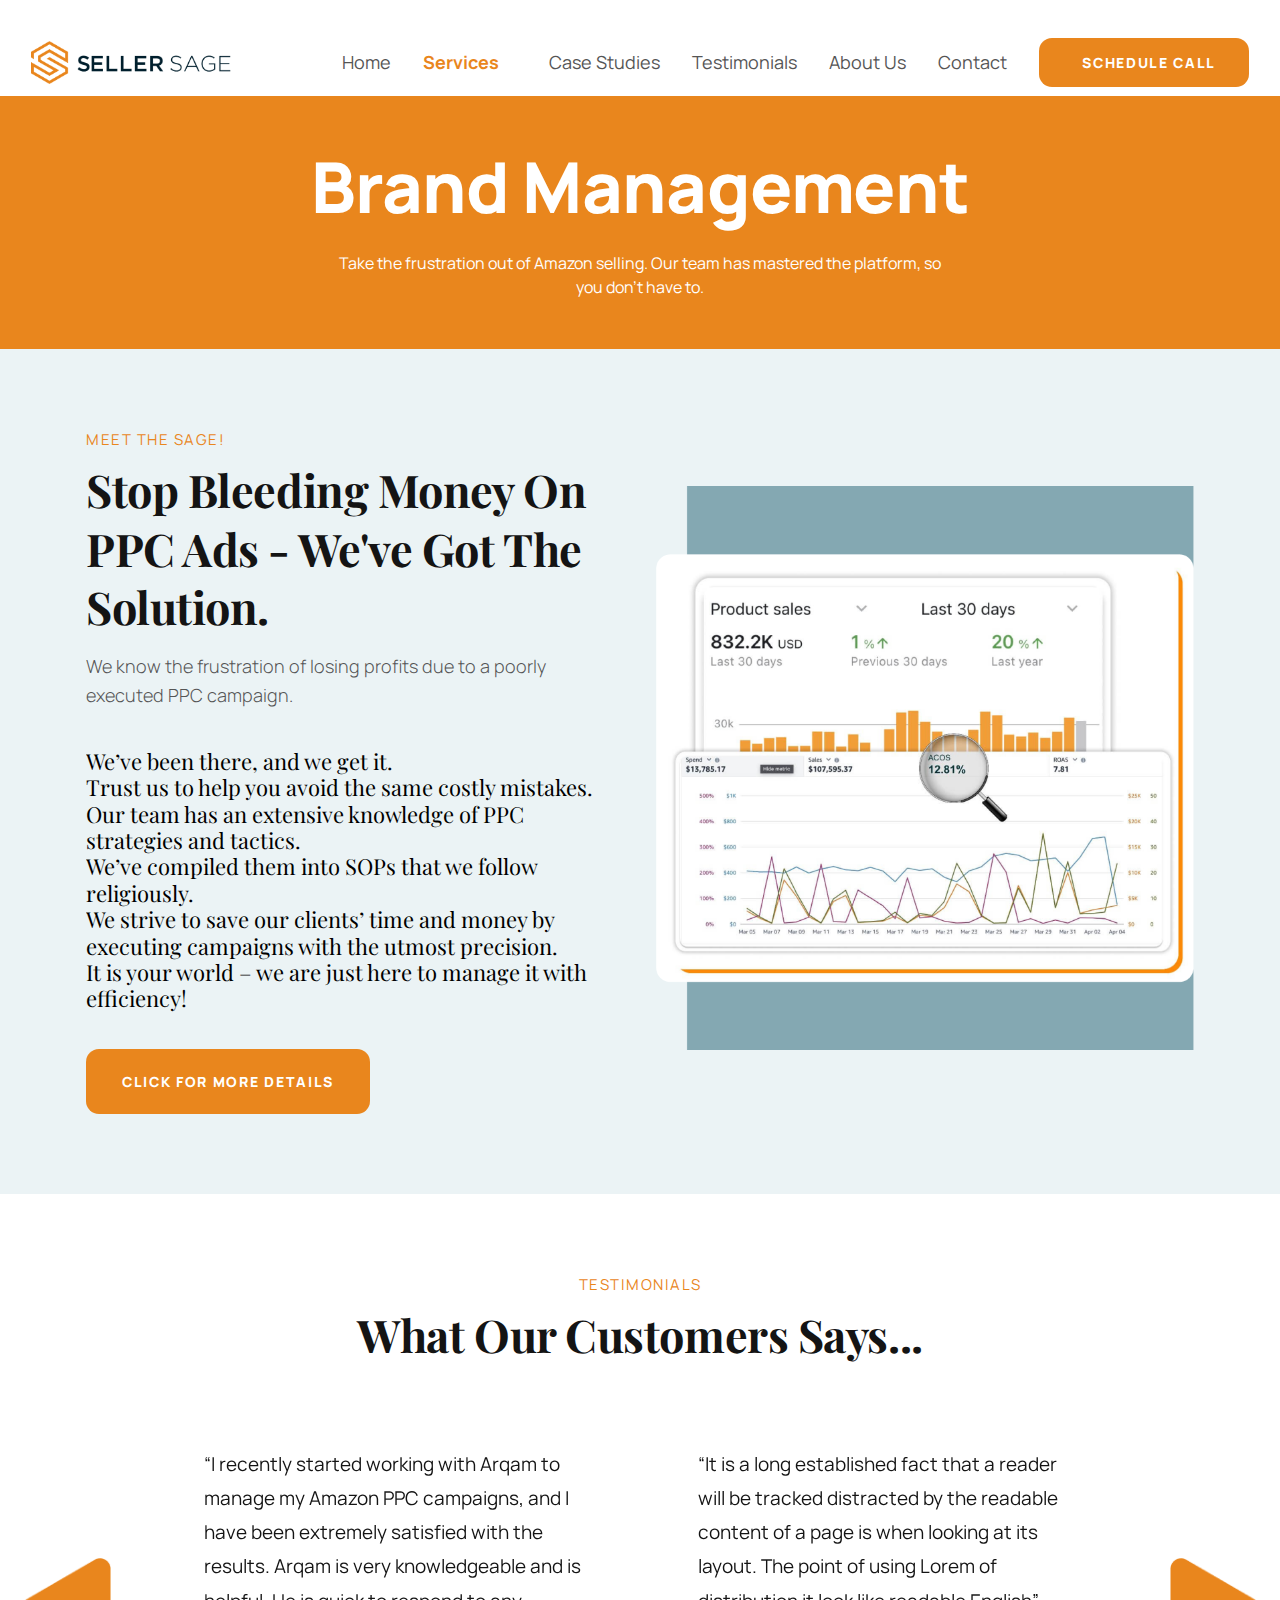
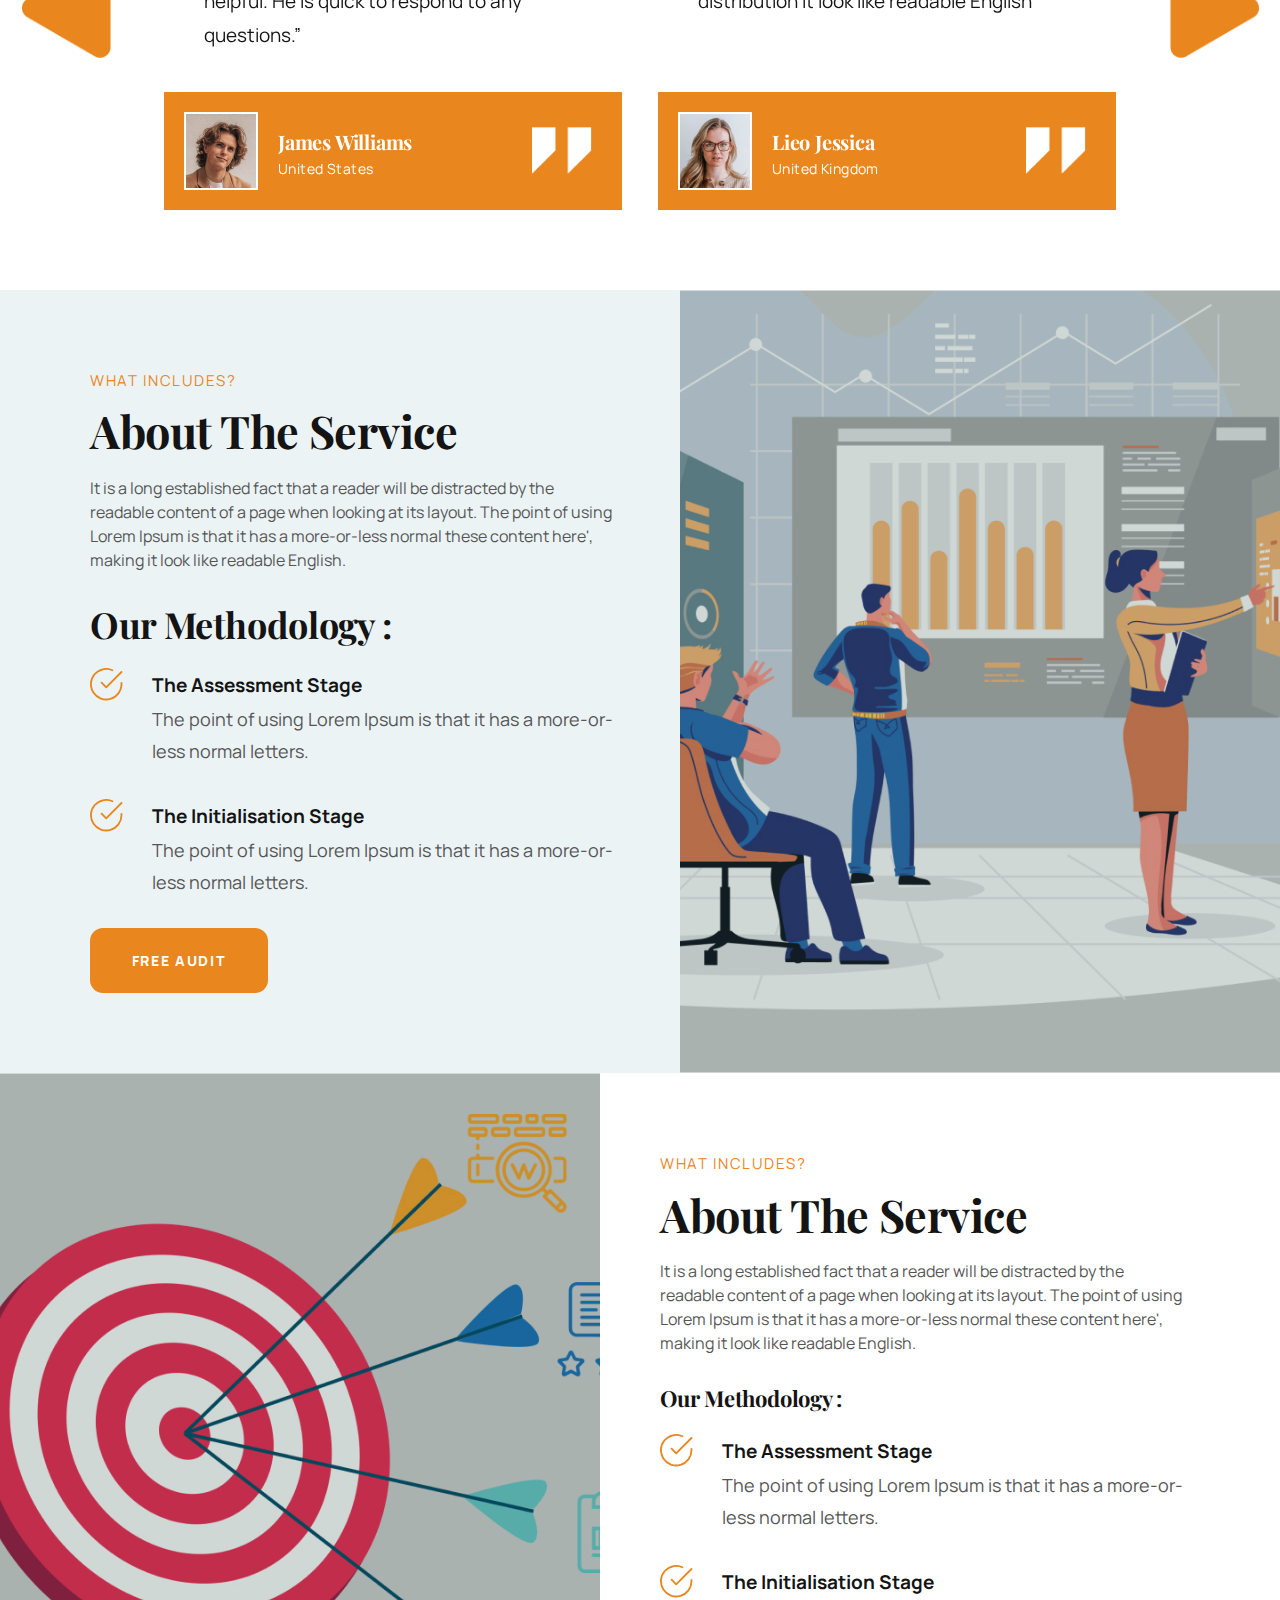
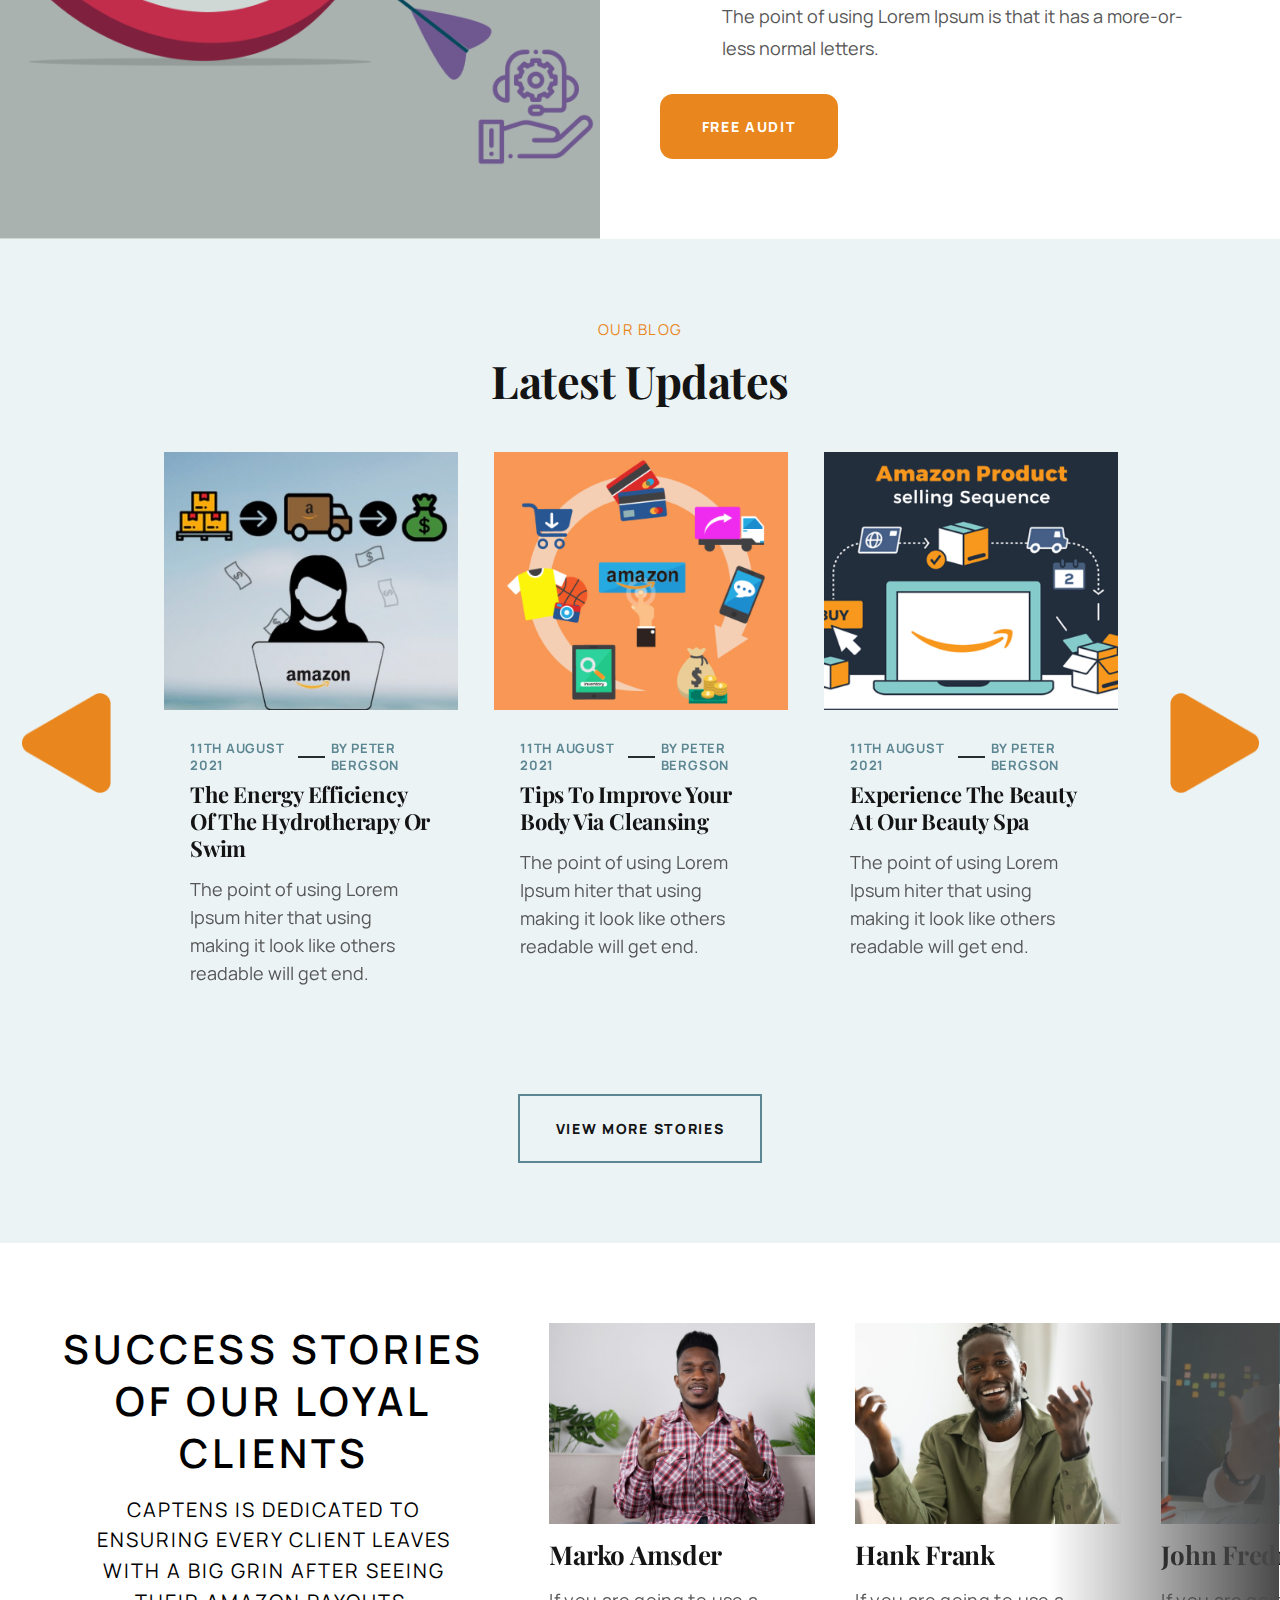
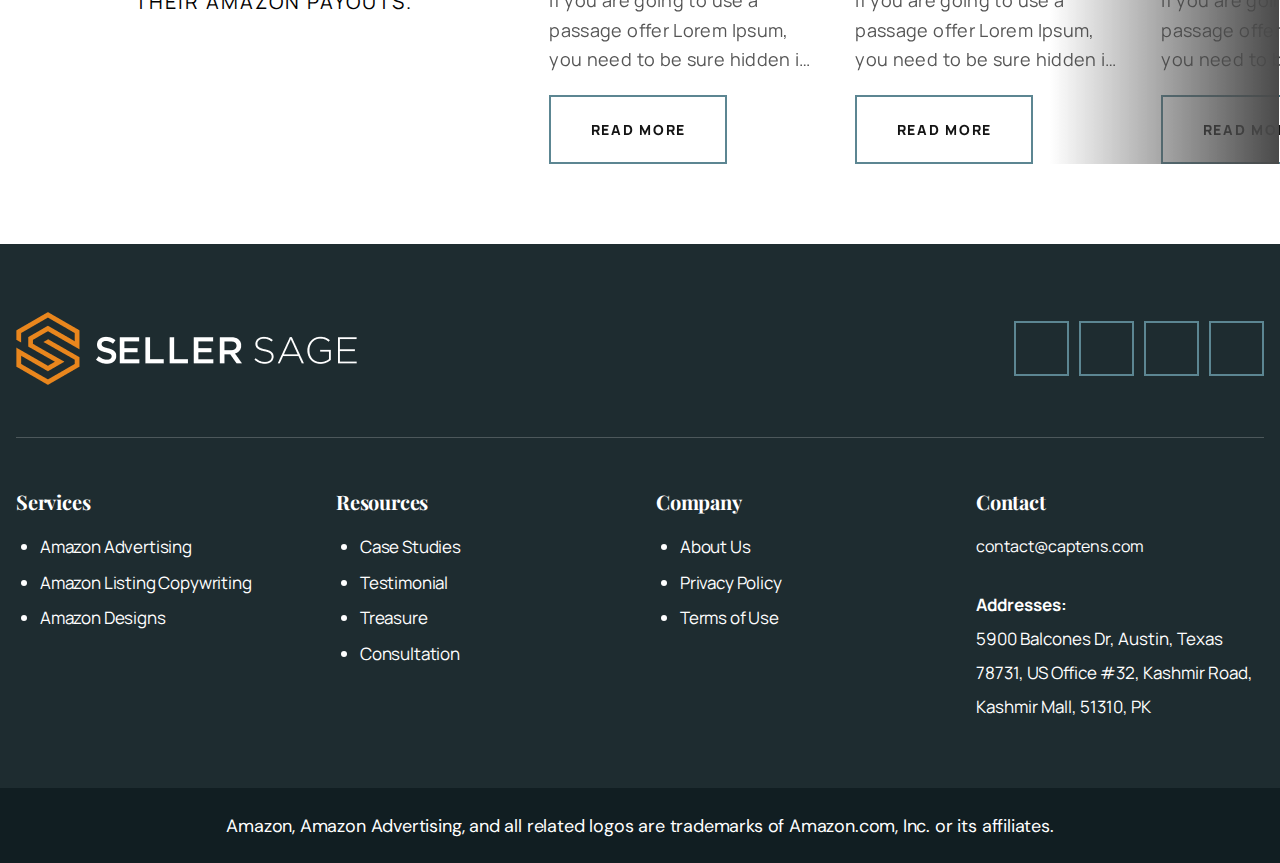
<file: brand-management.html>
<!doctype html>
<html lang="en">

<head>
	<meta charset="utf-8">
	<meta name="viewport" content="width=device-width, initial-scale=1">

	<title>Seller Sage</title>

	<link rel="icon" type="image/png" href="images/favicon/favicon.png">
	<link rel="manifest" href="images/favicon/site.webmanifest">
	<meta name="msapplication-TileColor" content="#da532c">
	<meta name="theme-color" content="#ffffff">

	<link rel="preconnect" href="https://fonts.googleapis.com">
	<link rel="preconnect" href="https://fonts.gstatic.com" crossorigin>
	<link rel="stylesheet" href="https://fonts.googleapis.com/css2?family=DM+Sans:ital,opsz,wght@0,9..40,100..1000;1,9..40,100..1000&family=Manrope:wght@200..800&family=Playfair+Display:ital,wght@0,400..900;1,400..900&family=Sedgwick+Ave+Display&display=swap">

	<link rel="stylesheet" href="https://site-assets.fontawesome.com/releases/v6.4.2/css/all.css">
	<link rel="stylesheet" href="css/bootstrap.css">
	<link rel="stylesheet" href="css/main.css">
</head>

<body>
	<!-- main container of all the page elements -->
	<div id="wrapper">
		
		<!-- header of the page -->
		<header id="header" class="sticky">
			<div class="container">
				<strong class="logo"><a href="index.html"><img src="images/logo.png" alt="Seller Sage"></a></strong>
				
				<!-- main menu -->
				<div class="main-nav">
					<a href="#" class="nav-opener d-flex d-xl-none"><span></span></a>
					<div class="nav-drop">
						
						<div class="drop-head d-xl-none">
							<strong class="logo"><a href="index.html"><img src="images/logo.png" alt="Seller Sage"></a></strong>
							<a href="#" class="nav-close d-flex"><span></span></a>
						</div>
						
						<!-- navigation -->
						<ul class="navigation">
							<li><a href="index.html">Home</a></li>
							<li class="active">
								<a class="dropdown-toggle" href="#" role="button" data-bs-toggle="dropdown" aria-expanded="false">Services</a>
								<ul class="dropdown-menu">
									<li><a class="dropdown-item" href="ppc-management.html">PPC Management</a></li>
									<li><a class="dropdown-item" href="brand-management.html">Brand Management</a></li>
								</ul>
							</li>
							<li><a href="case-studies.html">Case Studies</a></li>
							<li><a href="#">Testimonials</a></li>
							<li><a href="aboutus.html">About Us</a></li>
							<li><a href="contactus.html">Contact</a></li>
						</ul>
						<button class="btn btn-primary" type="button">
							<span><i class="fa-light fa-calendar"></i> Schedule Call</span>
						</button>
					</div>
					<div class="mask"></div>
				</div>
			</div>
		</header>
		
		<!-- contain main informative part of the site -->
		<main id="main">

			<!-- Page Title -->
			<section class="page-title">
				<div class="container">
					<h1>Brand Management</h1>
					<p>Take the frustration out of Amazon selling. Our team has mastered the platform, so you don't have to.</p>
				</div>
			</section>
			
			<!-- Latest Projects -->
			<section class="latest-projects">
				<div class="section">
					<div class="container">
						<div class="row align-items-center">
							<div class="col-12 col-md-6">
								<div class="text-box">
									<strong class="sub-heading">Meet the Sage!</strong>
									<h2>Stop bleeding money on PPC Ads - We've got the Solution.</h2>
									<p class="lead">We know the frustration of losing profits due to a poorly executed PPC campaign.</p>
									<p>We’ve been there, and we get it.<br>Trust us to help you avoid the same costly mistakes.<br>Our team has an extensive knowledge of PPC strategies and tactics.<br>We’ve compiled them into SOPs that we follow religiously.<br>We strive to save our clients’ time and money by executing campaigns with the utmost precision.<br>It is your world – we are just here to manage it with efficiency!</p>
									<a href="#" class="btn btn-primary"><span>Click For More Details</span></a>
								</div>
							</div>
							<div class="col-12 col-md-6">
								<div class="image-holder"><img src="images/image4.png" alt="image"></div>
							</div>
						</div>
					</div>
				</div>
			</section>

			<!-- Testimonials Block -->
			<section class="section testimonials-block bg-white">
				<div class="section-header">
					<strong class="sub-heading">Testimonials</strong>
					<h2>What our Customers says...</h2>
				</div>
				<div class="container">
					<div class="testimonials-slider">
						<div class="slide">
							<blockquote>
								<div class="quote-body">
									<q>I recently started working with Arqam to manage my Amazon PPC campaigns, and I have been extremely satisfied with the results. Arqam is very knowledgeable and is helpful. He is quick to respond to any questions.</q>
								</div>
								<div class="quote-footer">
									<div class="avatar"><img src="images/avatar1.jpg" alt="avatar"></div>
									<div class="quote-info">
										<ul class="stars">
											<li><a href="#"><i class="fa-solid fa-star-sharp"></i></a></li>
											<li><a href="#"><i class="fa-solid fa-star-sharp"></i></a></li>
											<li><a href="#"><i class="fa-solid fa-star-sharp"></i></a></li>
											<li><a href="#"><i class="fa-solid fa-star-sharp"></i></a></li>
											<li><a href="#"><i class="fa-regular fa-star-sharp-half-stroke"></i></a></li>
										</ul>
										<cite>
											<strong class="title">James Williams</strong>
											<span class="designation">United States</span>
										</cite>
									</div>
								</div>
							</blockquote>
						</div>
						<div class="slide">
							<blockquote>
								<div class="quote-body">
									<q>It is a long established fact that a reader will be tracked distracted by the readable content of a page is when looking at its layout. The point of using Lorem of distribution it look like readable English</q>
								</div>
								<div class="quote-footer">
									<div class="avatar"><img src="images/avatar2.jpg" alt="avatar"></div>
									<div class="quote-info">
										<ul class="stars">
											<li><a href="#"><i class="fa-solid fa-star-sharp"></i></a></li>
											<li><a href="#"><i class="fa-solid fa-star-sharp"></i></a></li>
											<li><a href="#"><i class="fa-solid fa-star-sharp"></i></a></li>
											<li><a href="#"><i class="fa-solid fa-star-sharp"></i></a></li>
											<li><a href="#"><i class="fa-regular fa-star-sharp-half-stroke"></i></a></li>
										</ul>
										<cite>
											<strong class="title">Lieo Jessica</strong>
											<span class="designation">United Kingdom</span>
										</cite>
									</div>
								</div>
							</blockquote>
						</div>
						<div class="slide">
							<blockquote>
								<div class="quote-body">
									<q>I recently started working with Arqam to manage my Amazon PPC campaigns, and I have been extremely satisfied with the results. Arqam is very knowledgeable and is helpful. He is quick to respond to any questions.</q>
								</div>
								<div class="quote-footer">
									<div class="avatar"><img src="images/avatar1.jpg" alt="avatar"></div>
									<div class="quote-info">
										<ul class="stars">
											<li><a href="#"><i class="fa-solid fa-star-sharp"></i></a></li>
											<li><a href="#"><i class="fa-solid fa-star-sharp"></i></a></li>
											<li><a href="#"><i class="fa-solid fa-star-sharp"></i></a></li>
											<li><a href="#"><i class="fa-solid fa-star-sharp"></i></a></li>
											<li><a href="#"><i class="fa-regular fa-star-sharp-half-stroke"></i></a></li>
										</ul>
										<cite>
											<strong class="title">James Williams</strong>
											<span class="designation">United States</span>
										</cite>
									</div>
								</div>
							</blockquote>
						</div>
						<div class="slide">
							<blockquote>
								<div class="quote-body">
									<q>It is a long established fact that a reader will be tracked distracted by the readable content of a page is when looking at its layout. The point of using Lorem of distribution it look like readable English</q>
								</div>
								<div class="quote-footer">
									<div class="avatar"><img src="images/avatar2.jpg" alt="avatar"></div>
									<div class="quote-info">
										<ul class="stars">
											<li><a href="#"><i class="fa-solid fa-star-sharp"></i></a></li>
											<li><a href="#"><i class="fa-solid fa-star-sharp"></i></a></li>
											<li><a href="#"><i class="fa-solid fa-star-sharp"></i></a></li>
											<li><a href="#"><i class="fa-solid fa-star-sharp"></i></a></li>
											<li><a href="#"><i class="fa-regular fa-star-sharp-half-stroke"></i></a></li>
										</ul>
										<cite>
											<strong class="title">Lieo Jessica</strong>
											<span class="designation">United Kingdom</span>
										</cite>
									</div>
								</div>
							</blockquote>
						</div>
					</div>
				</div>
			</section>

			<!-- Services Block -->
			<section class="services-section">
				<div class="block">
					<div class="container">
						<div class="row">
							<div class="col-12 col-md-6">
								<div class="text-box">
									<strong class="sub-heading">What Includes?</strong>
									<h2>About the service</h2>
									<p>It is a long established fact that a reader will be distracted by the readable content of a page when looking at its layout. The point of using Lorem Ipsum is that it has a more-or-less normal  these content here', making it look like readable English.</p>
									<div class="methdology">
										<h3>Our Methodology :</h3>
										<ul class="list">
											<li>
												<img class="icon" src="images/check.svg" alt="check">
												<strong class="title">The Assessment Stage</strong>
												<p>The point of using Lorem Ipsum is that it has a more-or-less normal letters.</p>
											</li>
											<li>
												<img class="icon" src="images/check.svg" alt="check">
												<strong class="title">The Initialisation Stage</strong>
												<p>The point of using Lorem Ipsum is that it has a more-or-less normal letters.</p>
											</li>
										</ul>
									</div>
									<a href="#" class="btn btn-primary"><span>Free Audit</span></a>
								</div>
							</div>
						</div>
					</div>
					<div class="image-holder"><img src="images/image2.jpg" alt="image"></div>
				</div>
				<div class="block">
					<div class="container">
						<div class="row justify-content-md-end">
							<div class="col-12 col-md-6">
								<div class="text-box">
									<strong class="sub-heading">What Includes?</strong>
									<h2>About the service</h2>
									<p>It is a long established fact that a reader will be distracted by the readable content of a page when looking at its layout. The point of using Lorem Ipsum is that it has a more-or-less normal  these content here', making it look like readable English.</p>
									<div class="methodology">
										<h3>Our Methodology :</h3>
										<ul class="list">
											<li>
												<img class="icon" src="images/check.svg" alt="check">
												<strong class="title">The Assessment Stage</strong>
												<p>The point of using Lorem Ipsum is that it has a more-or-less normal letters.</p>
											</li>
											<li>
												<img class="icon" src="images/check.svg" alt="check">
												<strong class="title">The Initialisation Stage</strong>
												<p>The point of using Lorem Ipsum is that it has a more-or-less normal letters.</p>
											</li>
										</ul>
									</div>
									<a href="#" class="btn btn-primary"><span>Free Audit</span></a>
								</div>
							</div>
						</div>
					</div>
					<div class="image-holder"><img src="images/image3.jpg" alt="image"></div>
				</div>
			</section>

			<!-- Updates Block -->
			<section class="section updates-block bg-catskill-white">
				<div class="section-header">
					<strong class="sub-heading">Our Blog</strong>
					<h2>Latest Updates</h2>
				</div>
				<div class="container">
					<div class="updates-slider mb-30 mb-xl-60">
						<div class="slide">
							<a href="#">
								<div class="image-holder"><img src="images/blog1.jpg" alt="image"></div>
								<div class="text-box">
									<ul class="metas">
										<li>11TH AUGUST 2021</li>
										<li>BY PETER BERGSON</li>
									</ul>
									<h3>The energy efficiency of the hydrotherapy or swim</h3>
									<p>The point of using Lorem Ipsum hiter that using making it look like others readable will get end.</p>
								</div>
							</a>
						</div>
						<div class="slide">
							<a href="#">
								<div class="image-holder"><img src="images/blog2.jpg" alt="image"></div>
								<div class="text-box">
									<ul class="metas">
										<li>11TH AUGUST 2021</li>
										<li>BY PETER BERGSON</li>
									</ul>
									<h3>Tips to improve your body via cleansing</h3>
									<p>The point of using Lorem Ipsum hiter that using making it look like others readable will get end.</p>
								</div>
							</a>
						</div>
						<div class="slide">
							<a href="#">
								<div class="image-holder"><img src="images/blog3.jpg" alt="image"></div>
								<div class="text-box">
									<ul class="metas">
										<li>11TH AUGUST 2021</li>
										<li>BY PETER BERGSON</li>
									</ul>
									<h3>Experience the beauty at our beauty spa</h3>
									<p>The point of using Lorem Ipsum hiter that using making it look like others readable will get end.</p>
								</div>
							</a>
						</div>
						<div class="slide">
							<a href="#">
								<div class="image-holder"><img src="images/blog2.jpg" alt="image"></div>
								<div class="text-box">
									<ul class="metas">
										<li>11TH AUGUST 2021</li>
										<li>BY PETER BERGSON</li>
									</ul>
									<h3>Tips to improve your body via cleansing</h3>
									<p>The point of using Lorem Ipsum hiter that using making it look like others readable will get end.</p>
								</div>
							</a>
						</div>
					</div>
					<div class="col-12 d-flex justify-content-center">
						<a href="#" class="btn btn-outline-primary"><span>View more Stories</span></a>
					</div>
				</div>
			</section>

			<!-- Stories Block -->
			<section class="section stories-block">
				<div class="container px--md-0">
					<div class="row">
						<div class="col-12 col-md-5 d-flex justify-content-center justify-content-lg-end">
							<div class="text-box">
								<h2>Success Stories of our loyal clients</h2>
								<p>Captens is dedicated to ensuring every client leaves with a big grin after seeing their Amazon payouts.</p>
							</div>
						</div>
						<div class="col-12 col-md-7">
							<div class="stories-slider">
								<div class="slide">
									<div class="image-holder"><img src="images/story1.jpg" alt="image"></div>
									<div class="text-frame">
										<h3>Marko Amsder</h3>
										<p>If you are going to use a passage offer Lorem Ipsum, you need to be sure hidden in the middle of text.</p>
										<a href="#" class="btn btn-outline-primary"><span>Read More</span></a>
									</div>
								</div>
								<div class="slide">
									<div class="image-holder"><img src="images/story2.jpg" alt="image"></div>
									<div class="text-frame">
										<h3>Hank Frank</h3>
										<p>If you are going to use a passage offer Lorem Ipsum, you need to be sure hidden in the middle of text.</p>
										<a href="#" class="btn btn-outline-primary"><span>Read More</span></a>
									</div>
								</div>
								<div class="slide">
									<div class="image-holder"><img src="images/story3.jpg" alt="image"></div>
									<div class="text-frame">
										<h3>John Fredrik</h3>
										<p>If you are going to use a passage offer Lorem Ipsum, you need to be sure hidden in the middle of text.</p>
										<a href="#" class="btn btn-outline-primary"><span>Read More</span></a>
									</div>
								</div>
							</div>
						</div>
					</div>
				</div>
			</section>

		</main>

		<!-- footer of the page -->
		<footer class="footer">
			<div class="container">
				<div class="row align-items-center">
					<div class="col-12 col-md-6">
						<strong class="logo"><a href="index.html"><img src="images/logo-footer.png" alt="Seller Sage"></a></strong>
					</div>
					<div class="col-12 col-md-6">
						<ul class="social-networks">
							<li><a href="#"><i class="fa-brands fa-facebook-f"></i></a></li>
							<li><a href="#"><i class="fa-brands fa-twitter"></i></a></li>
							<li><a href="#"><i class="fa-brands fa-linkedin-in"></i></a></li>
							<li><a href="#"><i class="fa-brands fa-instagram"></i></a></li>
						</ul>
					</div>
				</div>
				<hr>
				<div class="row">
					<div class="col-12 col-xl-9">
						<div class="row">
							<div class="col-6 col-md-4">
								<nav class="f-nav">
									<h5>Services</h5>
									<ul>
										<li><a href="#">Amazon Advertising</a></li>
										<li><a href="#">Amazon Listing Copywriting</a></li>
										<li><a href="#">Amazon Designs</a></li>
									</ul>
								</nav>
							</div>
							<div class="col-6 col-md-4">
								<nav class="f-nav">
									<h5>Resources</h5>
									<ul>
										<li><a href="#">Case Studies</a></li>
										<li><a href="#">Testimonial</a></li>
										<li><a href="#">Treasure</a></li>
										<li><a href="#">Consultation</a></li>
									</ul>
								</nav>
							</div>
							<div class="col-12 col-sm-6 col-md-4">
								<nav class="f-nav">
									<h5>Company</h5>
									<ul>
										<li><a href="#">About Us</a></li>
										<li><a href="#">Privacy Policy</a></li>
										<li><a href="#">Terms of Use</a></li>
									</ul>	
								</nav>
							</div>
						</div>
					</div>
					<div class="col-12 col-xl-3">
						<h5>Contact</h5>
						<a href="mailto:contact@captens.com" class="email">contact@captens.com</a>
						<address>
							<strong>Addresses:</strong> 5900 Balcones Dr, Austin, Texas 78731, US Office #32, Kashmir Road, Kashmir Mall, 51310, PK
						</address>
					</div>
				</div>
			</div>
			<div class="copyright">
				<div class="container">
					<p>Amazon, Amazon Advertising, and all related logos are trademarks of <a href="https://www.amazon.com/">Amazon.com</a>, Inc. or its affiliates.</p>
				</div>
			</div>
		</footer>
	</div>
	<script src="https://cdn.jsdelivr.net/npm/@popperjs/core@2.11.8/dist/umd/popper.min.js" integrity="sha384-I7E8VVD/ismYTF4hNIPjVp/Zjvgyol6VFvRkX/vR+Vc4jQkC+hVqc2pM8ODewa9r" crossorigin="anonymous"></script>
	<script src="https://cdn.jsdelivr.net/npm/bootstrap@5.3.3/dist/js/bootstrap.min.js" integrity="sha384-0pUGZvbkm6XF6gxjEnlmuGrJXVbNuzT9qBBavbLwCsOGabYfZo0T0to5eqruptLy" crossorigin="anonymous"></script>
	<script src="js/jquery-3.6.4.min.js"></script>
	<script src="js/vendor.js"></script>
	<script src="js/jquery.main.js"></script>
</body>

</html>
</file>
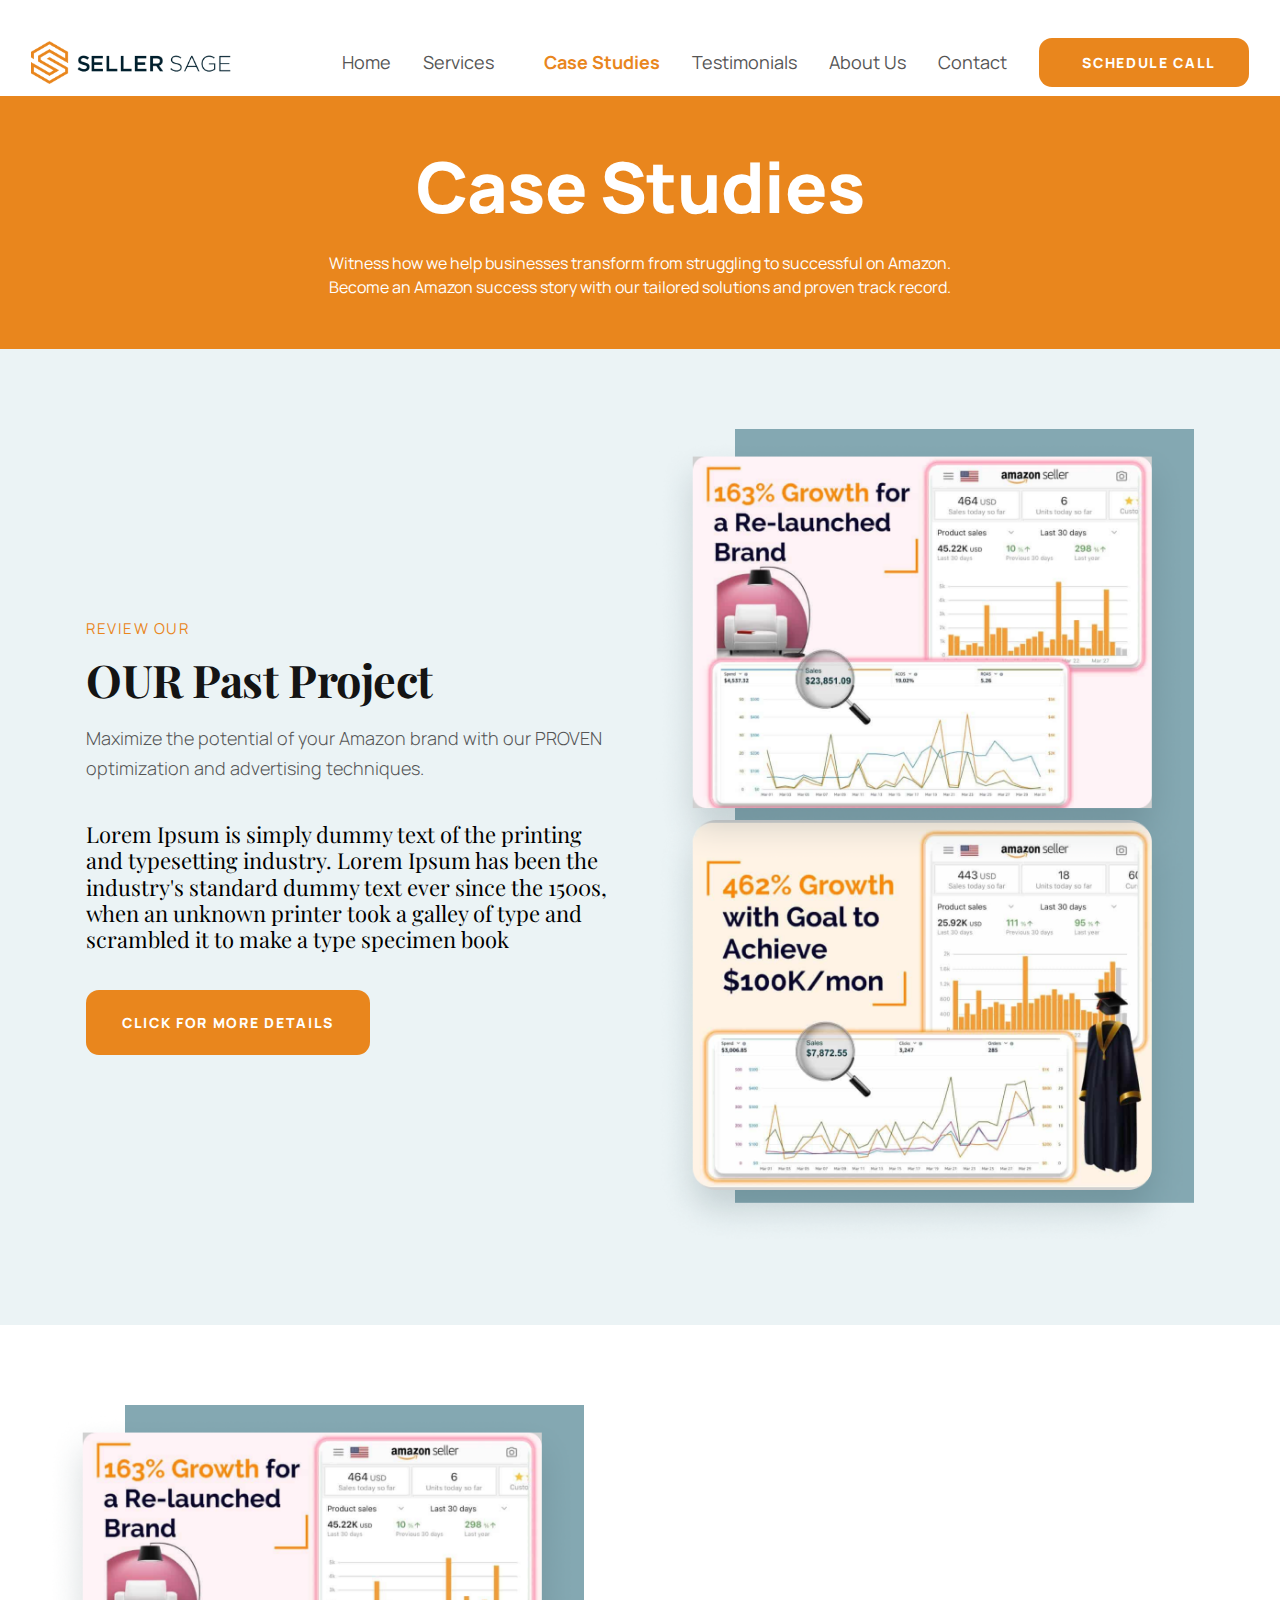
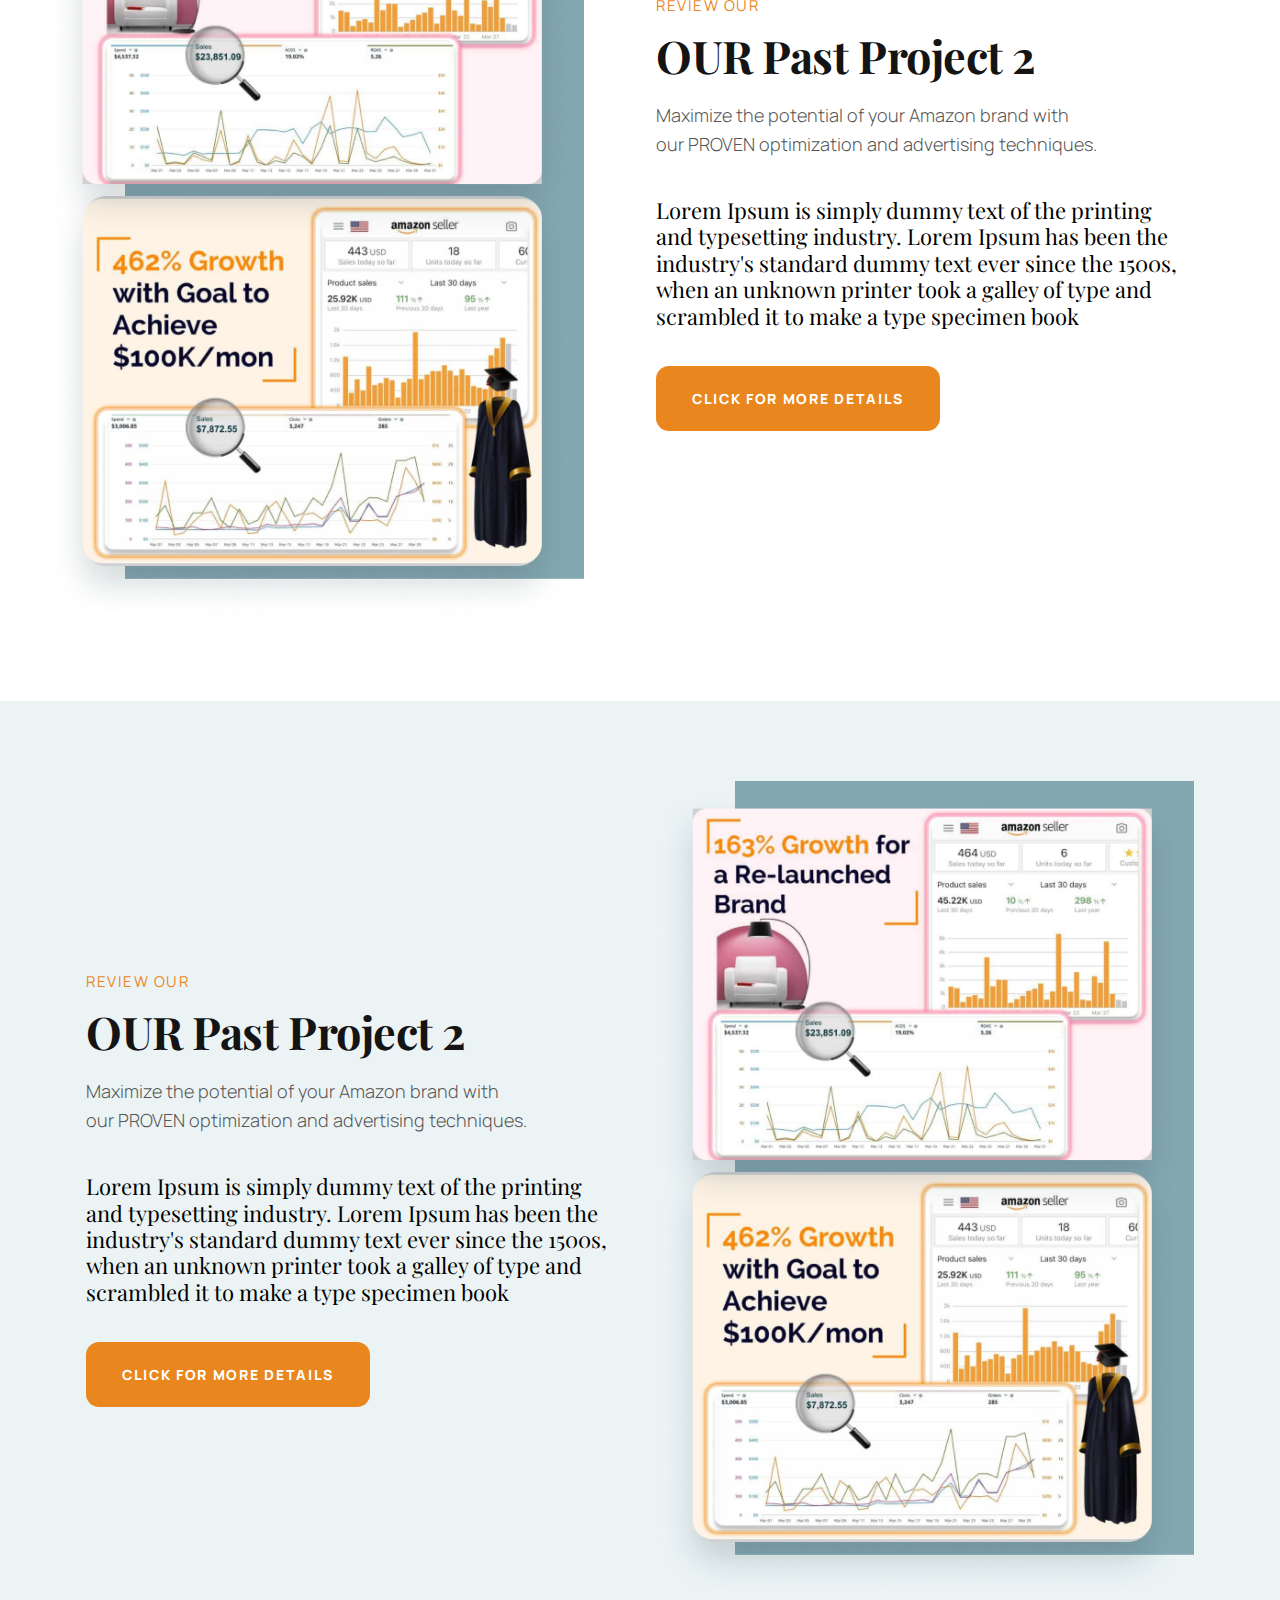
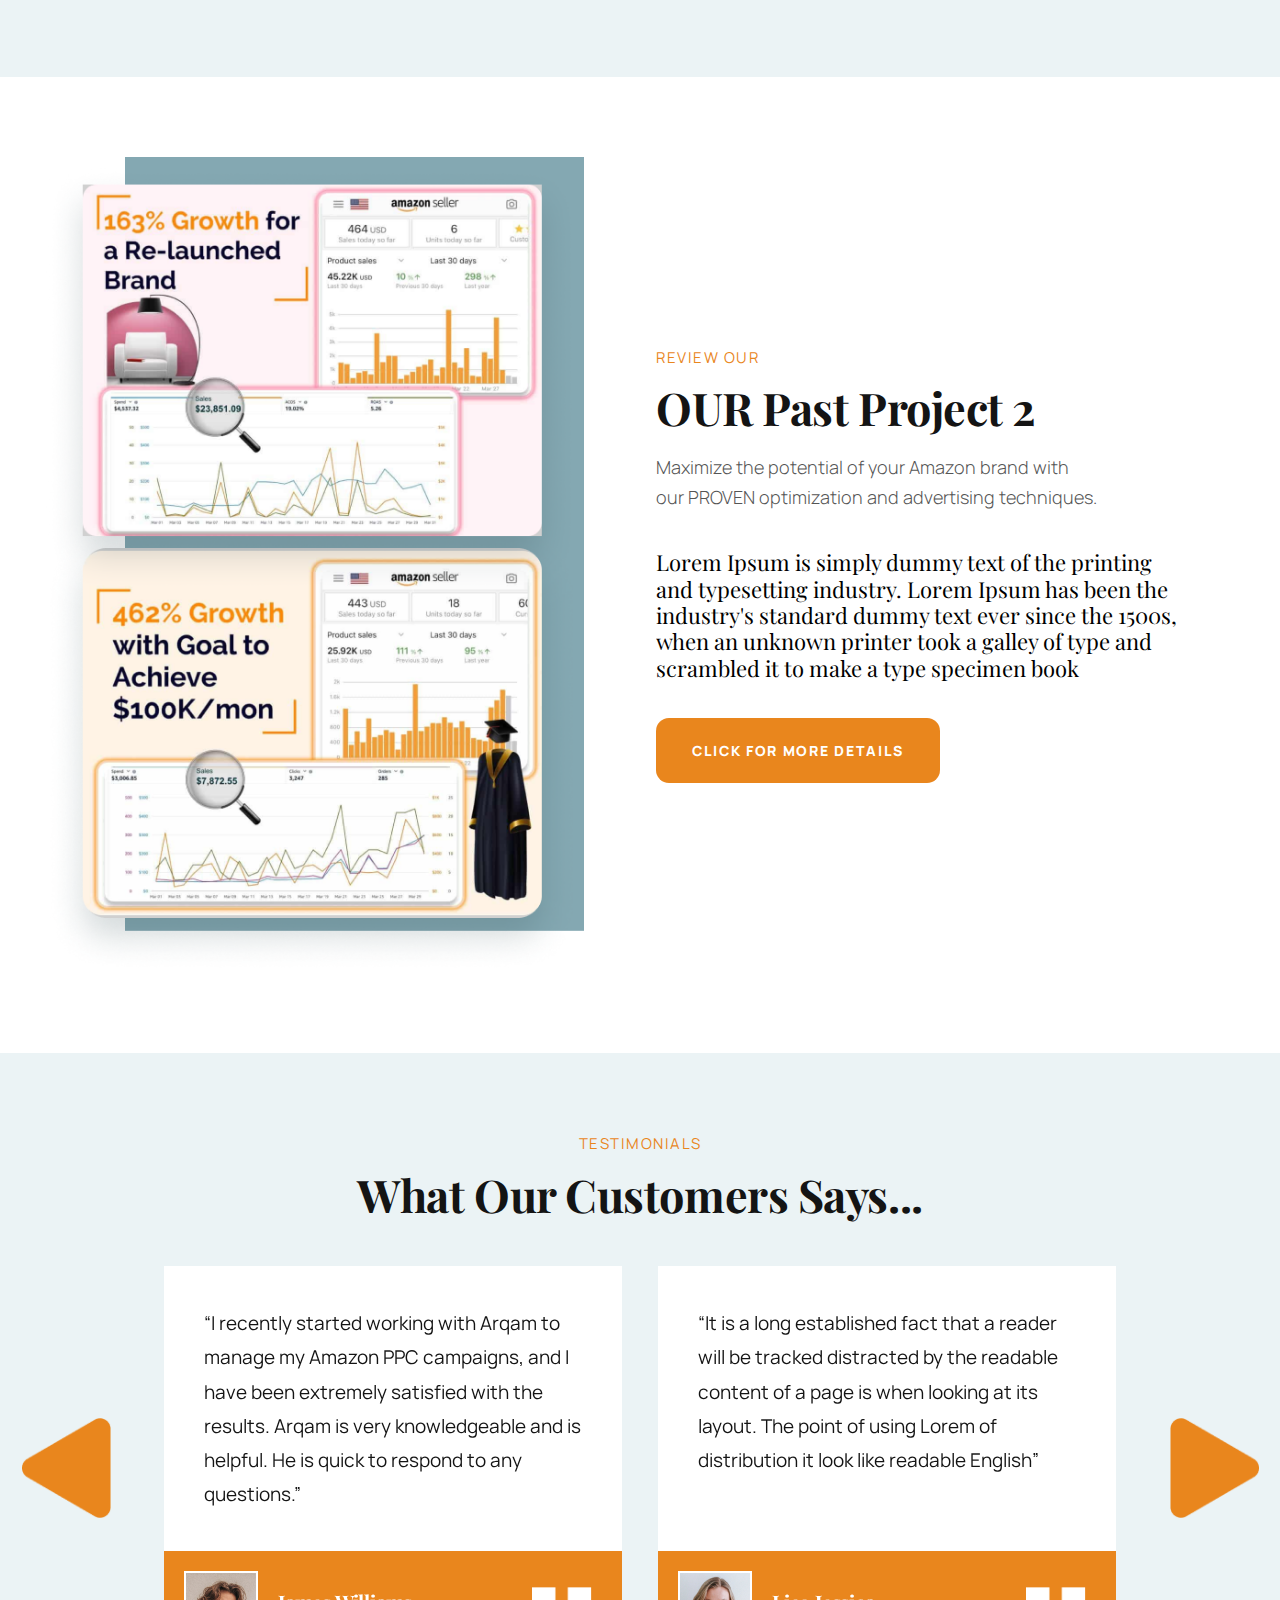
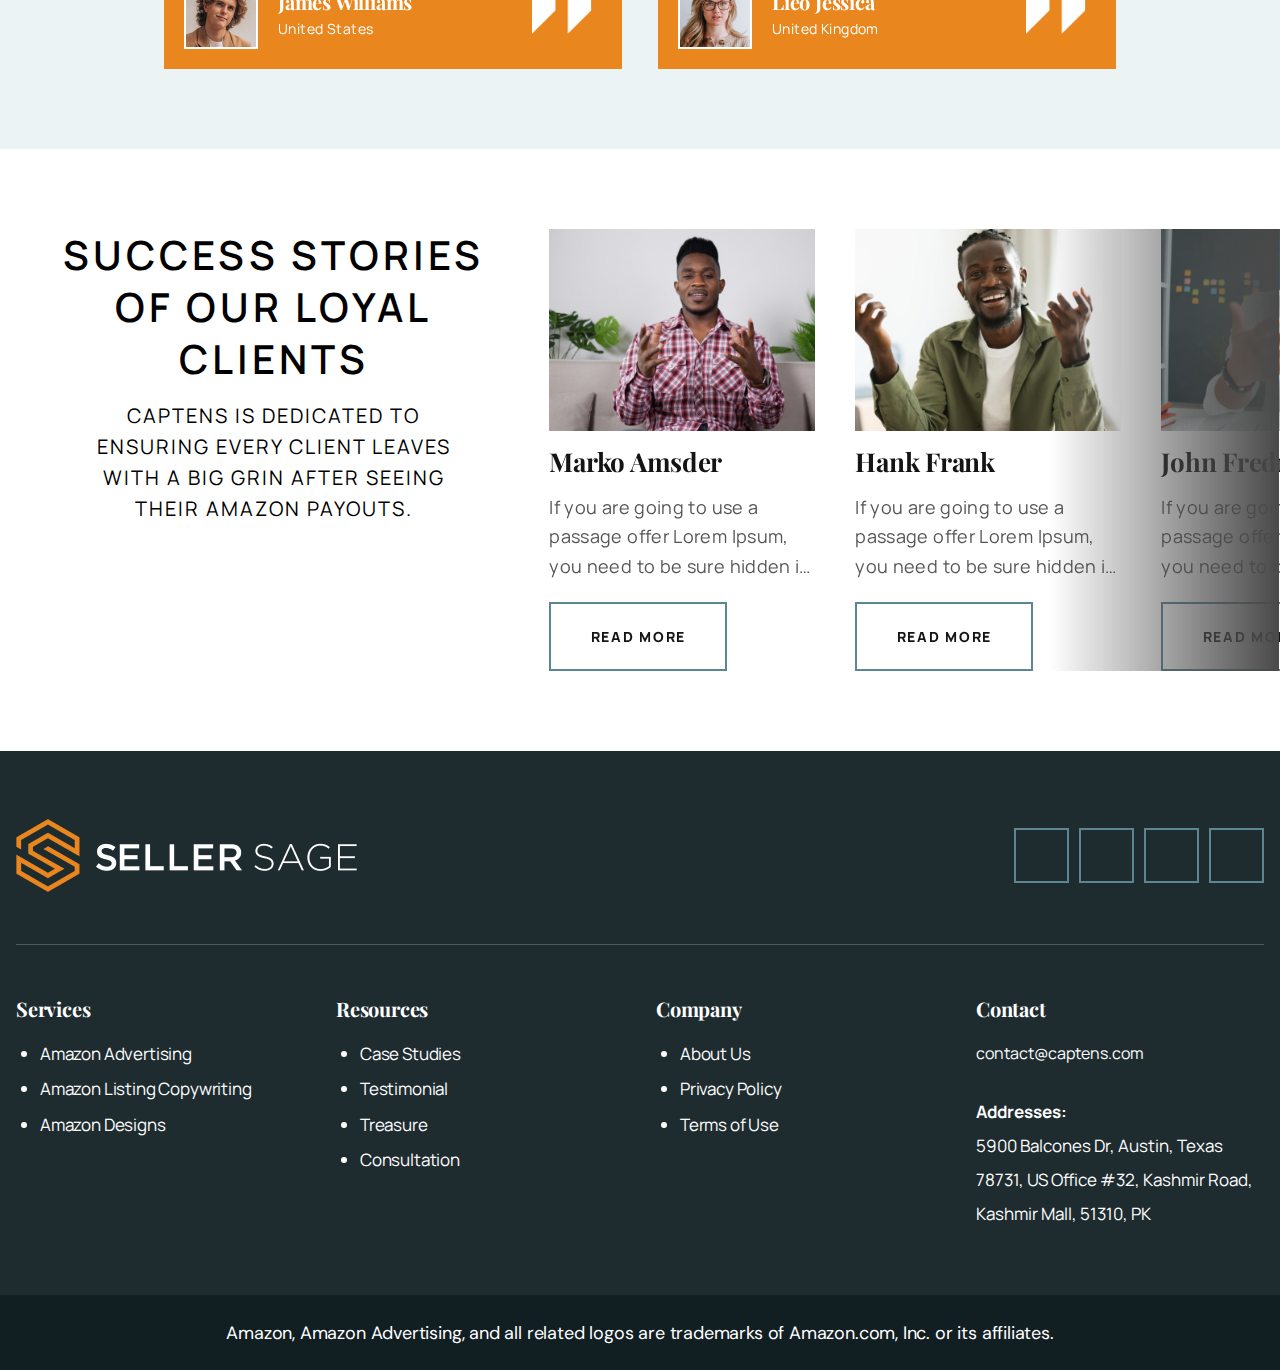
<file: case-studies.html>
<!doctype html>
<html lang="en">

<head>
	<meta charset="utf-8">
	<meta name="viewport" content="width=device-width, initial-scale=1">

	<title>Seller Sage</title>

	<link rel="icon" type="image/png" href="images/favicon/favicon.png">
	<link rel="manifest" href="images/favicon/site.webmanifest">
	<meta name="msapplication-TileColor" content="#da532c">
	<meta name="theme-color" content="#ffffff">

	<link rel="preconnect" href="https://fonts.googleapis.com">
	<link rel="preconnect" href="https://fonts.gstatic.com" crossorigin>
	<link rel="stylesheet" href="https://fonts.googleapis.com/css2?family=DM+Sans:ital,opsz,wght@0,9..40,100..1000;1,9..40,100..1000&family=Manrope:wght@200..800&family=Playfair+Display:ital,wght@0,400..900;1,400..900&family=Sedgwick+Ave+Display&display=swap">

	<link rel="stylesheet" href="https://site-assets.fontawesome.com/releases/v6.4.2/css/all.css">
	<link rel="stylesheet" href="css/bootstrap.css">
	<link rel="stylesheet" href="css/main.css">
</head>

<body>
	<!-- main container of all the page elements -->
	<div id="wrapper">
		
		<!-- header of the page -->
		<header id="header" class="sticky">
			<div class="container">
				<strong class="logo"><a href="index.html"><img src="images/logo.png" alt="Seller Sage"></a></strong>
				
				<!-- main menu -->
				<div class="main-nav">
					<a href="#" class="nav-opener d-flex d-xl-none"><span></span></a>
					<div class="nav-drop">
						
						<div class="drop-head d-xl-none">
							<strong class="logo"><a href="index.html"><img src="images/logo.png" alt="Seller Sage"></a></strong>
							<a href="#" class="nav-close d-flex"><span></span></a>
						</div>
						
						<!-- navigation -->
						<ul class="navigation">
							<li><a href="index.html">Home</a></li>
							<li>
								<a class="dropdown-toggle" href="#" role="button" data-bs-toggle="dropdown" aria-expanded="false">Services</a>
								<ul class="dropdown-menu">
									<li><a class="dropdown-item" href="ppc-management.html">PPC Management</a></li>
									<li><a class="dropdown-item" href="brand-management.html">Brand Management</a></li>
								</ul>
							</li>
							<li class="active"><a href="case-studies.html">Case Studies</a></li>
							<li><a href="#">Testimonials</a></li>
							<li><a href="aboutus.html">About Us</a></li>
							<li><a href="contactus.html">Contact</a></li>
						</ul>
						<button class="btn btn-primary" type="button">
							<span><i class="fa-light fa-calendar"></i> Schedule Call</span>
						</button>
					</div>
					<div class="mask"></div>
				</div>
			</div>
		</header>
		
		<!-- contain main informative part of the site -->
		<main id="main">

			<!-- Page Title -->
			<section class="page-title">
				<div class="container">
					<h1>Case Studies</h1>
					<p>Witness how we help businesses transform from struggling to successful on Amazon. Become an Amazon success story with our tailored solutions and proven track record.</p>
				</div>
			</section>
			
			<!-- Latest Projects -->
			<section class="latest-projects">
				<div class="section">
					<div class="container">
						<div class="row align-items-center">
							<div class="col-12 col-md-6">
								<div class="text-box">
									<strong class="sub-heading">Review Our</strong>
									<h2>OUR Past Project</h2>
									<p class="lead">Maximize the potential of your Amazon brand with our PROVEN optimization and advertising techniques.</p>
									<p>Lorem Ipsum is simply dummy text of the printing and typesetting industry. Lorem Ipsum has been the industry's standard dummy text ever since the 1500s, when an unknown printer took a galley of type and scrambled it to make a type specimen book</p>
									<a href="#" class="btn btn-primary"><span>Click For More Details</span></a>
								</div>
							</div>
							<div class="col-12 col-md-6">
								<div class="image-holder"><img src="images/image2.png" alt="image"></div>
							</div>
						</div>
					</div>
				</div>
				<div class="section">
					<div class="container">
						<div class="row align-items-center">
							<div class="col-12 col-md-6">
								<div class="text-box">
									<strong class="sub-heading">Review Our</strong>
									<h2>OUR Past Project 2</h2>
									<p class="lead">Maximize the potential of your Amazon brand with our PROVEN optimization and advertising techniques.</p>
									<p>Lorem Ipsum is simply dummy text of the printing and  typesetting industry. Lorem Ipsum has been the industry's standard dummy text ever since the 1500s, when an unknown printer took a galley of type and scrambled it to make a type specimen book</p>
									<a href="#" class="btn btn-primary"><span>Click For More Details</span></a>
								</div>
							</div>
							<div class="col-12 col-md-6">
								<div class="image-holder"><img src="images/image2.png" alt="image"></div>
							</div>
						</div>
					</div>
				</div>
				<div class="section">
					<div class="container">
						<div class="row align-items-center">
							<div class="col-12 col-md-6">
								<div class="text-box">
									<strong class="sub-heading">Review Our</strong>
									<h2>OUR Past Project 2</h2>
									<p class="lead">Maximize the potential of your Amazon brand with our PROVEN optimization and advertising techniques.</p>
									<p>Lorem Ipsum is simply dummy text of the printing and  typesetting industry. Lorem Ipsum has been the industry's standard dummy text ever since the 1500s, when an unknown printer took a galley of type and scrambled it to make a type specimen book</p>
									<a href="#" class="btn btn-primary"><span>Click For More Details</span></a>
								</div>
							</div>
							<div class="col-12 col-md-6">
								<div class="image-holder"><img src="images/image2.png" alt="image"></div>
							</div>
						</div>
					</div>
				</div>
				<div class="section">
					<div class="container">
						<div class="row align-items-center">
							<div class="col-12 col-md-6">
								<div class="text-box">
									<strong class="sub-heading">Review Our</strong>
									<h2>OUR Past Project 2</h2>
									<p class="lead">Maximize the potential of your Amazon brand with our PROVEN optimization and advertising techniques.</p>
									<p>Lorem Ipsum is simply dummy text of the printing and  typesetting industry. Lorem Ipsum has been the industry's standard dummy text ever since the 1500s, when an unknown printer took a galley of type and scrambled it to make a type specimen book</p>
									<a href="#" class="btn btn-primary"><span>Click For More Details</span></a>
								</div>
							</div>
							<div class="col-12 col-md-6">
								<div class="image-holder"><img src="images/image2.png" alt="image"></div>
							</div>
						</div>
					</div>
				</div>
			</section>

			<!-- Testimonials Block -->
			<section class="section testimonials-block">
				<div class="section-header">
					<strong class="sub-heading">Testimonials</strong>
					<h2>What our Customers says...</h2>
				</div>
				<div class="container">
					<div class="testimonials-slider">
						<div class="slide">
							<blockquote>
								<div class="quote-body">
									<q>I recently started working with Arqam to manage my Amazon PPC campaigns, and I have been extremely satisfied with the results. Arqam is very knowledgeable and is helpful. He is quick to respond to any questions.</q>
								</div>
								<div class="quote-footer">
									<div class="avatar"><img src="images/avatar1.jpg" alt="avatar"></div>
									<div class="quote-info">
										<ul class="stars">
											<li><a href="#"><i class="fa-solid fa-star-sharp"></i></a></li>
											<li><a href="#"><i class="fa-solid fa-star-sharp"></i></a></li>
											<li><a href="#"><i class="fa-solid fa-star-sharp"></i></a></li>
											<li><a href="#"><i class="fa-solid fa-star-sharp"></i></a></li>
											<li><a href="#"><i class="fa-regular fa-star-sharp-half-stroke"></i></a></li>
										</ul>
										<cite>
											<strong class="title">James Williams</strong>
											<span class="designation">United States</span>
										</cite>
									</div>
								</div>
							</blockquote>
						</div>
						<div class="slide">
							<blockquote>
								<div class="quote-body">
									<q>It is a long established fact that a reader will be tracked distracted by the readable content of a page is when looking at its layout. The point of using Lorem of distribution it look like readable English</q>
								</div>
								<div class="quote-footer">
									<div class="avatar"><img src="images/avatar2.jpg" alt="avatar"></div>
									<div class="quote-info">
										<ul class="stars">
											<li><a href="#"><i class="fa-solid fa-star-sharp"></i></a></li>
											<li><a href="#"><i class="fa-solid fa-star-sharp"></i></a></li>
											<li><a href="#"><i class="fa-solid fa-star-sharp"></i></a></li>
											<li><a href="#"><i class="fa-solid fa-star-sharp"></i></a></li>
											<li><a href="#"><i class="fa-regular fa-star-sharp-half-stroke"></i></a></li>
										</ul>
										<cite>
											<strong class="title">Lieo Jessica</strong>
											<span class="designation">United Kingdom</span>
										</cite>
									</div>
								</div>
							</blockquote>
						</div>
						<div class="slide">
							<blockquote>
								<div class="quote-body">
									<q>I recently started working with Arqam to manage my Amazon PPC campaigns, and I have been extremely satisfied with the results. Arqam is very knowledgeable and is helpful. He is quick to respond to any questions.</q>
								</div>
								<div class="quote-footer">
									<div class="avatar"><img src="images/avatar1.jpg" alt="avatar"></div>
									<div class="quote-info">
										<ul class="stars">
											<li><a href="#"><i class="fa-solid fa-star-sharp"></i></a></li>
											<li><a href="#"><i class="fa-solid fa-star-sharp"></i></a></li>
											<li><a href="#"><i class="fa-solid fa-star-sharp"></i></a></li>
											<li><a href="#"><i class="fa-solid fa-star-sharp"></i></a></li>
											<li><a href="#"><i class="fa-regular fa-star-sharp-half-stroke"></i></a></li>
										</ul>
										<cite>
											<strong class="title">James Williams</strong>
											<span class="designation">United States</span>
										</cite>
									</div>
								</div>
							</blockquote>
						</div>
						<div class="slide">
							<blockquote>
								<div class="quote-body">
									<q>It is a long established fact that a reader will be tracked distracted by the readable content of a page is when looking at its layout. The point of using Lorem of distribution it look like readable English</q>
								</div>
								<div class="quote-footer">
									<div class="avatar"><img src="images/avatar2.jpg" alt="avatar"></div>
									<div class="quote-info">
										<ul class="stars">
											<li><a href="#"><i class="fa-solid fa-star-sharp"></i></a></li>
											<li><a href="#"><i class="fa-solid fa-star-sharp"></i></a></li>
											<li><a href="#"><i class="fa-solid fa-star-sharp"></i></a></li>
											<li><a href="#"><i class="fa-solid fa-star-sharp"></i></a></li>
											<li><a href="#"><i class="fa-regular fa-star-sharp-half-stroke"></i></a></li>
										</ul>
										<cite>
											<strong class="title">Lieo Jessica</strong>
											<span class="designation">United Kingdom</span>
										</cite>
									</div>
								</div>
							</blockquote>
						</div>
					</div>
				</div>
			</section>

			<!-- Stories Block -->
			<section class="section stories-block">
				<div class="container px--md-0">
					<div class="row">
						<div class="col-12 col-md-5 d-flex justify-content-center justify-content-lg-end">
							<div class="text-box">
								<h2>Success Stories of our loyal clients</h2>
								<p>Captens is dedicated to ensuring every client leaves with a big grin after seeing their Amazon payouts.</p>
							</div>
						</div>
						<div class="col-12 col-md-7">
							<div class="stories-slider">
								<div class="slide">
									<div class="image-holder"><img src="images/story1.jpg" alt="image"></div>
									<div class="text-frame">
										<h3>Marko Amsder</h3>
										<p>If you are going to use a passage offer Lorem Ipsum, you need to be sure hidden in the middle of text.</p>
										<a href="#" class="btn btn-outline-primary"><span>Read More</span></a>
									</div>
								</div>
								<div class="slide">
									<div class="image-holder"><img src="images/story2.jpg" alt="image"></div>
									<div class="text-frame">
										<h3>Hank Frank</h3>
										<p>If you are going to use a passage offer Lorem Ipsum, you need to be sure hidden in the middle of text.</p>
										<a href="#" class="btn btn-outline-primary"><span>Read More</span></a>
									</div>
								</div>
								<div class="slide">
									<div class="image-holder"><img src="images/story3.jpg" alt="image"></div>
									<div class="text-frame">
										<h3>John Fredrik</h3>
										<p>If you are going to use a passage offer Lorem Ipsum, you need to be sure hidden in the middle of text.</p>
										<a href="#" class="btn btn-outline-primary"><span>Read More</span></a>
									</div>
								</div>
							</div>
						</div>
					</div>
				</div>
			</section>

		</main>

		<!-- footer of the page -->
		<footer class="footer">
			<div class="container">
				<div class="row align-items-center">
					<div class="col-12 col-md-6">
						<strong class="logo"><a href="index.html"><img src="images/logo-footer.png" alt="Seller Sage"></a></strong>
					</div>
					<div class="col-12 col-md-6">
						<ul class="social-networks">
							<li><a href="#"><i class="fa-brands fa-facebook-f"></i></a></li>
							<li><a href="#"><i class="fa-brands fa-twitter"></i></a></li>
							<li><a href="#"><i class="fa-brands fa-linkedin-in"></i></a></li>
							<li><a href="#"><i class="fa-brands fa-instagram"></i></a></li>
						</ul>
					</div>
				</div>
				<hr>
				<div class="row">
					<div class="col-12 col-xl-9">
						<div class="row">
							<div class="col-6 col-md-4">
								<nav class="f-nav">
									<h5>Services</h5>
									<ul>
										<li><a href="#">Amazon Advertising</a></li>
										<li><a href="#">Amazon Listing Copywriting</a></li>
										<li><a href="#">Amazon Designs</a></li>
									</ul>
								</nav>
							</div>
							<div class="col-6 col-md-4">
								<nav class="f-nav">
									<h5>Resources</h5>
									<ul>
										<li><a href="#">Case Studies</a></li>
										<li><a href="#">Testimonial</a></li>
										<li><a href="#">Treasure</a></li>
										<li><a href="#">Consultation</a></li>
									</ul>
								</nav>
							</div>
							<div class="col-12 col-sm-6 col-md-4">
								<nav class="f-nav">
									<h5>Company</h5>
									<ul>
										<li><a href="#">About Us</a></li>
										<li><a href="#">Privacy Policy</a></li>
										<li><a href="#">Terms of Use</a></li>
									</ul>	
								</nav>
							</div>
						</div>
					</div>
					<div class="col-12 col-xl-3">
						<h5>Contact</h5>
						<a href="mailto:contact@captens.com" class="email">contact@captens.com</a>
						<address>
							<strong>Addresses:</strong> 5900 Balcones Dr, Austin, Texas 78731, US Office #32, Kashmir Road, Kashmir Mall, 51310, PK
						</address>
					</div>
				</div>
			</div>
			<div class="copyright">
				<div class="container">
					<p>Amazon, Amazon Advertising, and all related logos are trademarks of <a href="https://www.amazon.com/">Amazon.com</a>, Inc. or its affiliates.</p>
				</div>
			</div>
		</footer>
	</div>
	<script src="https://cdn.jsdelivr.net/npm/@popperjs/core@2.11.8/dist/umd/popper.min.js" integrity="sha384-I7E8VVD/ismYTF4hNIPjVp/Zjvgyol6VFvRkX/vR+Vc4jQkC+hVqc2pM8ODewa9r" crossorigin="anonymous"></script>
	<script src="https://cdn.jsdelivr.net/npm/bootstrap@5.3.3/dist/js/bootstrap.min.js" integrity="sha384-0pUGZvbkm6XF6gxjEnlmuGrJXVbNuzT9qBBavbLwCsOGabYfZo0T0to5eqruptLy" crossorigin="anonymous"></script>
	<script src="js/jquery-3.6.4.min.js"></script>
	<script src="js/vendor.js"></script>
	<script src="js/jquery.main.js"></script>
</body>

</html>
</file>
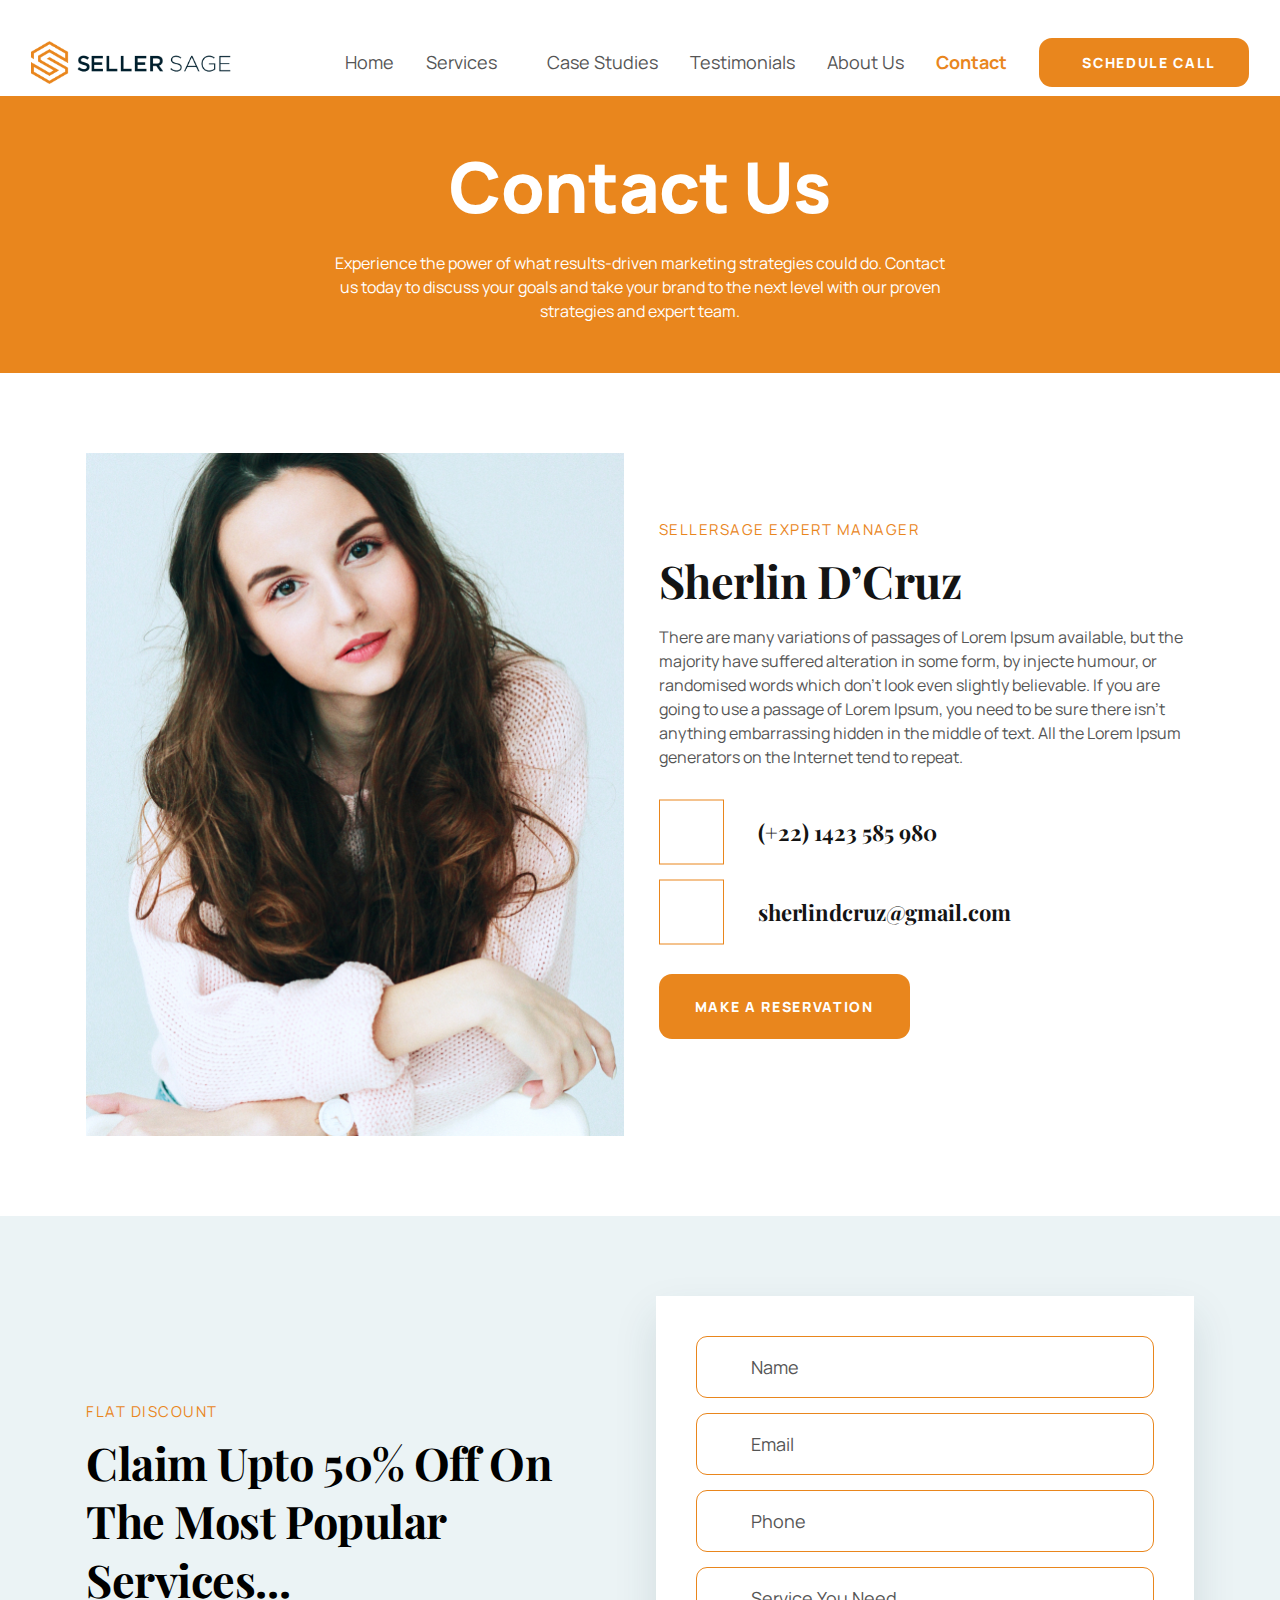
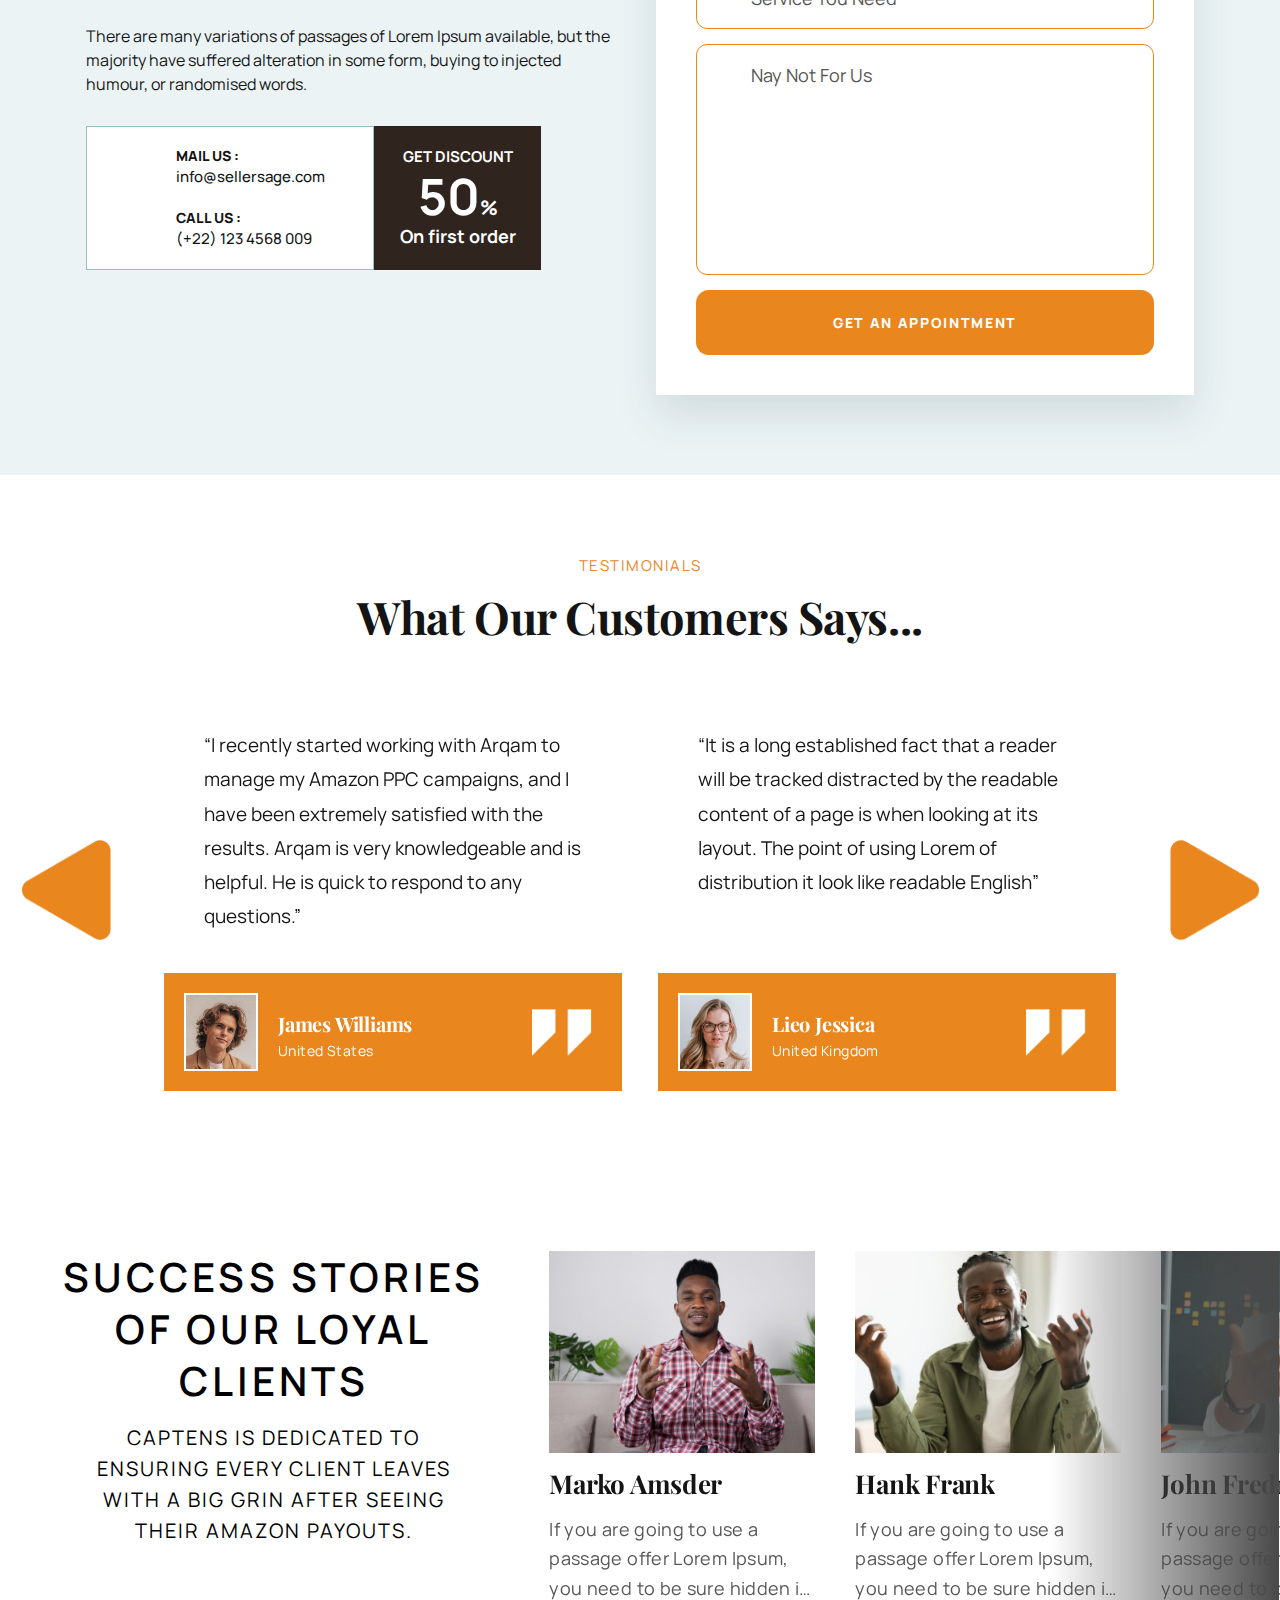
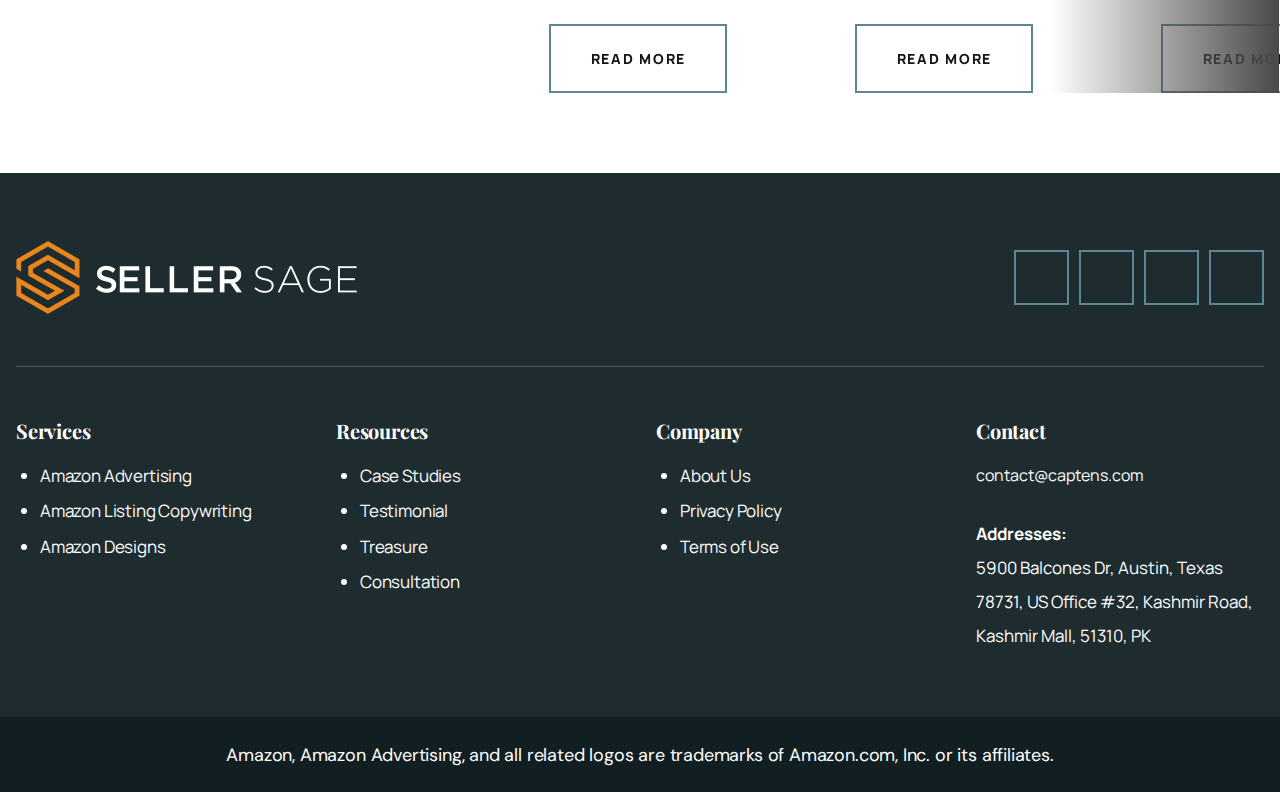
<file: contactus.html>
<!doctype html>
<html lang="en">

<head>
	<meta charset="utf-8">
	<meta name="viewport" content="width=device-width, initial-scale=1">

	<title>Seller Sage</title>

	<link rel="icon" type="image/png" href="images/favicon/favicon.png">
	<link rel="manifest" href="images/favicon/site.webmanifest">
	<meta name="msapplication-TileColor" content="#da532c">
	<meta name="theme-color" content="#ffffff">

	<link rel="preconnect" href="https://fonts.googleapis.com">
	<link rel="preconnect" href="https://fonts.gstatic.com" crossorigin>
	<link rel="stylesheet" href="https://fonts.googleapis.com/css2?family=DM+Sans:ital,opsz,wght@0,9..40,100..1000;1,9..40,100..1000&family=Manrope:wght@200..800&family=Playfair+Display:ital,wght@0,400..900;1,400..900&family=Sedgwick+Ave+Display&display=swap">

	<link rel="stylesheet" href="https://site-assets.fontawesome.com/releases/v6.4.2/css/all.css">
	<link rel="stylesheet" href="css/bootstrap.css">
	<link rel="stylesheet" href="css/main.css">
</head>

<body>
	<!-- main container of all the page elements -->
	<div id="wrapper">
		
		<!-- header of the page -->
		<header id="header" class="sticky">
			<div class="container">
				<strong class="logo"><a href="index.html"><img src="images/logo.png" alt="Seller Sage"></a></strong>
				
				<!-- main menu -->
				<div class="main-nav">
					<a href="#" class="nav-opener d-flex d-xl-none"><span></span></a>
					<div class="nav-drop">
						
						<div class="drop-head d-xl-none">
							<strong class="logo"><a href="index.html"><img src="images/logo.png" alt="Seller Sage"></a></strong>
							<a href="#" class="nav-close d-flex"><span></span></a>
						</div>
						
						<!-- navigation -->
						<ul class="navigation">
							<li><a href="index.html">Home</a></li>
							<li>
								<a class="dropdown-toggle" href="#" role="button" data-bs-toggle="dropdown" aria-expanded="false">Services</a>
								<ul class="dropdown-menu">
									<li><a class="dropdown-item" href="ppc-management.html">PPC Management</a></li>
									<li><a class="dropdown-item" href="brand-management.html">Brand Management</a></li>
								</ul>
							</li>
							<li><a href="case-studies.html">Case Studies</a></li>
							<li><a href="#">Testimonials</a></li>
							<li><a href="aboutus.html">About Us</a></li>
							<li class="active"><a href="contactus.html">Contact</a></li>
						</ul>
						<button class="btn btn-primary" type="button">
							<span><i class="fa-light fa-calendar"></i> Schedule Call</span>
						</button>
					</div>
					<div class="mask"></div>
				</div>
			</div>
		</header>
		
		<!-- contain main informative part of the site -->
		<main id="main">

			<!-- Page Title -->
			<section class="page-title">
				<div class="container">
					<h1>Contact Us</h1>
					<p>Experience the power of what results-driven marketing strategies could do. Contact us today to discuss your goals and take your brand to the next level with our proven strategies and expert team.</p>
				</div>
			</section>
			
			<!-- Expert Block -->
			<section class="section expert-block">
				<div class="container">
					<div class="row align-items-center">
						<div class="col-12 col-md-6 d-flex justify-content-center">
							<div class="text-box">
								<strong class="sub-heading">SellerSAGE Expert Manager</strong>
								<h2>Sherlin D’Cruz</h2>
								<p>There are many variations of passages of Lorem Ipsum available, but the majority have suffered alteration in some form, by injecte humour, or randomised words which don't look even slightly believable. If you are going to use a passage of Lorem Ipsum, you need to be sure there isn't anything embarrassing hidden in the middle of text. All the Lorem Ipsum generators on the Internet tend to repeat.</p>
								<ul class="contact-list">
									<li>
										<i class="fa-regular fa-phone"></i>
										<a href="tel:+221423585980">(+22) 1423 585 980</a>
									</li>
									<li>
										<i class="fa-regular fa-envelope"></i>
										<a href="mailto:sherlindcruz@gmail.com">sherlindcruz@gmail.com</a>
									</li>
								</ul>
								<a href="#" class="btn btn-primary"><span>Make a reservation</span></a>
								<ul class="social-networks">
									<li><a href="#"><i class="fa-brands fa-facebook-f"></i></a></li>
									<li><a href="#"><i class="fa-brands fa-twitter"></i></a></li>
									<li><a href="#"><i class="fa-brands fa-linkedin-in"></i></a></li>
								</ul>
							</div>
						</div>
						<div class="col-12 col-md-6">
							<div class="image-holder"><img src="images/image1.jpg" alt="image"></div>
						</div>
					</div>
				</div>
			</section>

			<!-- Discount Block -->
			<section class="section discount-block">
				<div class="container">
					<div class="row align-items-center">
						<div class="col-12 col-lg-6">
							<div class="text-box">
								<strong class="sub-heading">Flat Discount</strong>
								<h2>Claim upto 50% off on the most popular services...</h2>
								<p>There are many variations of passages of Lorem Ipsum available, but the majority have suffered alteration in some form, buying to injected humour, or randomised words.</p>
								<div class="discount-box">
									<div class="discount-left">
										<ul class="list">
											<li>
												<i class="fa-solid fa-ellipsis"></i>
												<strong>MAIL US :</strong> <a href="mailto:info@sellersage.com">info@sellersage.com</a>
											</li>
											<li>
												<i class="fa-solid fa-ellipsis"></i>
												<strong>CALL US :</strong> <a href="tel:+221234568009">(+22) 123 4568 009</a>
											</li>
										</ul>
									</div>
									<div class="discount-right">
										<strong class="discount-title">Get Discount</strong>
										<strong class="discount-percent">50<sub>%</sub></strong>
										<strong>On first order</strong>
									</div>
								</div>
							</div>
						</div>
						<div class="col-12 col-lg-6">
							<form action="#" class="form">
								<div class="form-group">
									<i class="fa-regular fa-user"></i>
									<input type="text" class="form-control" placeholder="Name">
								</div>
								<div class="form-group">
									<i class="fa-regular fa-envelope"></i>	
									<input type="email" class="form-control" placeholder="Email">
								</div>
								<div class="form-group">
									<i class="fa-regular fa-phone"></i>
									<input type="tel" class="form-control" placeholder="Phone">
								</div>
								<div class="form-group">
									<i class="fa-regular fa-book-open"></i>
									<input type="text" class="form-control" placeholder="Service You Need">
								</div>
								<div class="form-group">
									<i class="fa-regular fa-pen-to-square"></i>
									<textarea class="form-control" placeholder="Nay Not For Us"></textarea>
								</div>
								<button type="submit" class="btn btn-primary"><span>GET AN APPOINTMENT</span></button>
							</form>
						</div>
					</div>
				</div>
			</section>

			<!-- Testimonials Block -->
			<section class="section testimonials-block bg-white">
				<div class="section-header">
					<strong class="sub-heading">Testimonials</strong>
					<h2>What our Customers says...</h2>
				</div>
				<div class="container">
					<div class="testimonials-slider">
						<div class="slide">
							<blockquote>
								<div class="quote-body">
									<q>I recently started working with Arqam to manage my Amazon PPC campaigns, and I have been extremely satisfied with the results. Arqam is very knowledgeable and is helpful. He is quick to respond to any questions.</q>
								</div>
								<div class="quote-footer">
									<div class="avatar"><img src="images/avatar1.jpg" alt="avatar"></div>
									<div class="quote-info">
										<ul class="stars">
											<li><a href="#"><i class="fa-solid fa-star-sharp"></i></a></li>
											<li><a href="#"><i class="fa-solid fa-star-sharp"></i></a></li>
											<li><a href="#"><i class="fa-solid fa-star-sharp"></i></a></li>
											<li><a href="#"><i class="fa-solid fa-star-sharp"></i></a></li>
											<li><a href="#"><i class="fa-regular fa-star-sharp-half-stroke"></i></a></li>
										</ul>
										<cite>
											<strong class="title">James Williams</strong>
											<span class="designation">United States</span>
										</cite>
									</div>
								</div>
							</blockquote>
						</div>
						<div class="slide">
							<blockquote>
								<div class="quote-body">
									<q>It is a long established fact that a reader will be tracked distracted by the readable content of a page is when looking at its layout. The point of using Lorem of distribution it look like readable English</q>
								</div>
								<div class="quote-footer">
									<div class="avatar"><img src="images/avatar2.jpg" alt="avatar"></div>
									<div class="quote-info">
										<ul class="stars">
											<li><a href="#"><i class="fa-solid fa-star-sharp"></i></a></li>
											<li><a href="#"><i class="fa-solid fa-star-sharp"></i></a></li>
											<li><a href="#"><i class="fa-solid fa-star-sharp"></i></a></li>
											<li><a href="#"><i class="fa-solid fa-star-sharp"></i></a></li>
											<li><a href="#"><i class="fa-regular fa-star-sharp-half-stroke"></i></a></li>
										</ul>
										<cite>
											<strong class="title">Lieo Jessica</strong>
											<span class="designation">United Kingdom</span>
										</cite>
									</div>
								</div>
							</blockquote>
						</div>
						<div class="slide">
							<blockquote>
								<div class="quote-body">
									<q>I recently started working with Arqam to manage my Amazon PPC campaigns, and I have been extremely satisfied with the results. Arqam is very knowledgeable and is helpful. He is quick to respond to any questions.</q>
								</div>
								<div class="quote-footer">
									<div class="avatar"><img src="images/avatar1.jpg" alt="avatar"></div>
									<div class="quote-info">
										<ul class="stars">
											<li><a href="#"><i class="fa-solid fa-star-sharp"></i></a></li>
											<li><a href="#"><i class="fa-solid fa-star-sharp"></i></a></li>
											<li><a href="#"><i class="fa-solid fa-star-sharp"></i></a></li>
											<li><a href="#"><i class="fa-solid fa-star-sharp"></i></a></li>
											<li><a href="#"><i class="fa-regular fa-star-sharp-half-stroke"></i></a></li>
										</ul>
										<cite>
											<strong class="title">James Williams</strong>
											<span class="designation">United States</span>
										</cite>
									</div>
								</div>
							</blockquote>
						</div>
						<div class="slide">
							<blockquote>
								<div class="quote-body">
									<q>It is a long established fact that a reader will be tracked distracted by the readable content of a page is when looking at its layout. The point of using Lorem of distribution it look like readable English</q>
								</div>
								<div class="quote-footer">
									<div class="avatar"><img src="images/avatar2.jpg" alt="avatar"></div>
									<div class="quote-info">
										<ul class="stars">
											<li><a href="#"><i class="fa-solid fa-star-sharp"></i></a></li>
											<li><a href="#"><i class="fa-solid fa-star-sharp"></i></a></li>
											<li><a href="#"><i class="fa-solid fa-star-sharp"></i></a></li>
											<li><a href="#"><i class="fa-solid fa-star-sharp"></i></a></li>
											<li><a href="#"><i class="fa-regular fa-star-sharp-half-stroke"></i></a></li>
										</ul>
										<cite>
											<strong class="title">Lieo Jessica</strong>
											<span class="designation">United Kingdom</span>
										</cite>
									</div>
								</div>
							</blockquote>
						</div>
					</div>
				</div>
			</section>

			<!-- Stories Block -->
			<section class="section stories-block">
				<div class="container px--md-0">
					<div class="row">
						<div class="col-12 col-md-5 d-flex justify-content-center justify-content-lg-end">
							<div class="text-box">
								<h2>Success Stories of our loyal clients</h2>
								<p>Captens is dedicated to ensuring every client leaves with a big grin after seeing their Amazon payouts.</p>
							</div>
						</div>
						<div class="col-12 col-md-7">
							<div class="stories-slider">
								<div class="slide">
									<div class="image-holder"><img src="images/story1.jpg" alt="image"></div>
									<div class="text-frame">
										<h3>Marko Amsder</h3>
										<p>If you are going to use a passage offer Lorem Ipsum, you need to be sure hidden in the middle of text.</p>
										<a href="#" class="btn btn-outline-primary"><span>Read More</span></a>
									</div>
								</div>
								<div class="slide">
									<div class="image-holder"><img src="images/story2.jpg" alt="image"></div>
									<div class="text-frame">
										<h3>Hank Frank</h3>
										<p>If you are going to use a passage offer Lorem Ipsum, you need to be sure hidden in the middle of text.</p>
										<a href="#" class="btn btn-outline-primary"><span>Read More</span></a>
									</div>
								</div>
								<div class="slide">
									<div class="image-holder"><img src="images/story3.jpg" alt="image"></div>
									<div class="text-frame">
										<h3>John Fredrik</h3>
										<p>If you are going to use a passage offer Lorem Ipsum, you need to be sure hidden in the middle of text.</p>
										<a href="#" class="btn btn-outline-primary"><span>Read More</span></a>
									</div>
								</div>
							</div>
						</div>
					</div>
				</div>
			</section>

		</main>

		<!-- footer of the page -->
		<footer class="footer">
			<div class="container">
				<div class="row align-items-center">
					<div class="col-12 col-md-6">
						<strong class="logo"><a href="index.html"><img src="images/logo-footer.png" alt="Seller Sage"></a></strong>
					</div>
					<div class="col-12 col-md-6">
						<ul class="social-networks">
							<li><a href="#"><i class="fa-brands fa-facebook-f"></i></a></li>
							<li><a href="#"><i class="fa-brands fa-twitter"></i></a></li>
							<li><a href="#"><i class="fa-brands fa-linkedin-in"></i></a></li>
							<li><a href="#"><i class="fa-brands fa-instagram"></i></a></li>
						</ul>
					</div>
				</div>
				<hr>
				<div class="row">
					<div class="col-12 col-xl-9">
						<div class="row">
							<div class="col-6 col-md-4">
								<nav class="f-nav">
									<h5>Services</h5>
									<ul>
										<li><a href="#">Amazon Advertising</a></li>
										<li><a href="#">Amazon Listing Copywriting</a></li>
										<li><a href="#">Amazon Designs</a></li>
									</ul>
								</nav>
							</div>
							<div class="col-6 col-md-4">
								<nav class="f-nav">
									<h5>Resources</h5>
									<ul>
										<li><a href="#">Case Studies</a></li>
										<li><a href="#">Testimonial</a></li>
										<li><a href="#">Treasure</a></li>
										<li><a href="#">Consultation</a></li>
									</ul>
								</nav>
							</div>
							<div class="col-12 col-sm-6 col-md-4">
								<nav class="f-nav">
									<h5>Company</h5>
									<ul>
										<li><a href="#">About Us</a></li>
										<li><a href="#">Privacy Policy</a></li>
										<li><a href="#">Terms of Use</a></li>
									</ul>	
								</nav>
							</div>
						</div>
					</div>
					<div class="col-12 col-xl-3">
						<h5>Contact</h5>
						<a href="mailto:contact@captens.com" class="email">contact@captens.com</a>
						<address>
							<strong>Addresses:</strong> 5900 Balcones Dr, Austin, Texas 78731, US Office #32, Kashmir Road, Kashmir Mall, 51310, PK
						</address>
					</div>
				</div>
			</div>
			<div class="copyright">
				<div class="container">
					<p>Amazon, Amazon Advertising, and all related logos are trademarks of <a href="https://www.amazon.com/">Amazon.com</a>, Inc. or its affiliates.</p>
				</div>
			</div>
		</footer>
	</div>
	<script src="https://cdn.jsdelivr.net/npm/@popperjs/core@2.11.8/dist/umd/popper.min.js" integrity="sha384-I7E8VVD/ismYTF4hNIPjVp/Zjvgyol6VFvRkX/vR+Vc4jQkC+hVqc2pM8ODewa9r" crossorigin="anonymous"></script>
	<script src="https://cdn.jsdelivr.net/npm/bootstrap@5.3.3/dist/js/bootstrap.min.js" integrity="sha384-0pUGZvbkm6XF6gxjEnlmuGrJXVbNuzT9qBBavbLwCsOGabYfZo0T0to5eqruptLy" crossorigin="anonymous"></script>
	<script src="js/jquery-3.6.4.min.js"></script>
	<script src="js/vendor.js"></script>
	<script src="js/jquery.main.js"></script>
</body>

</html>
</file>
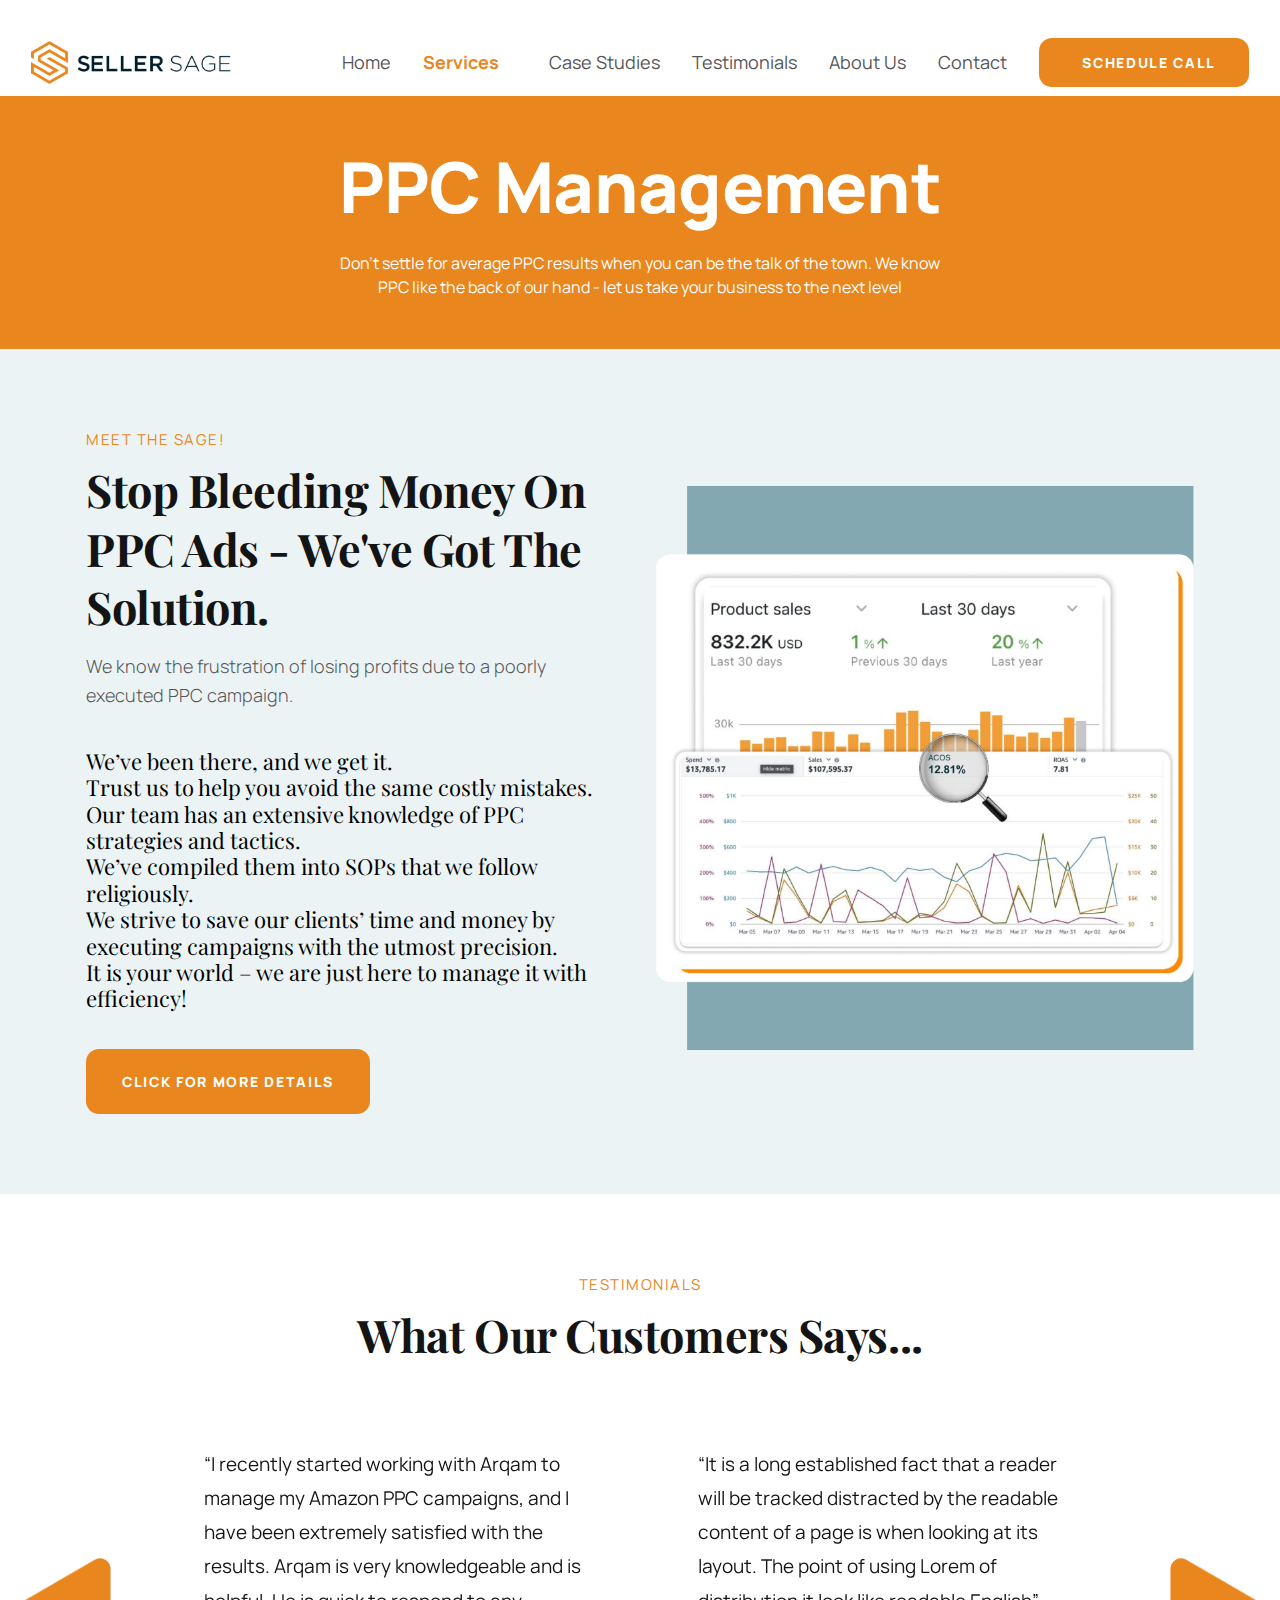
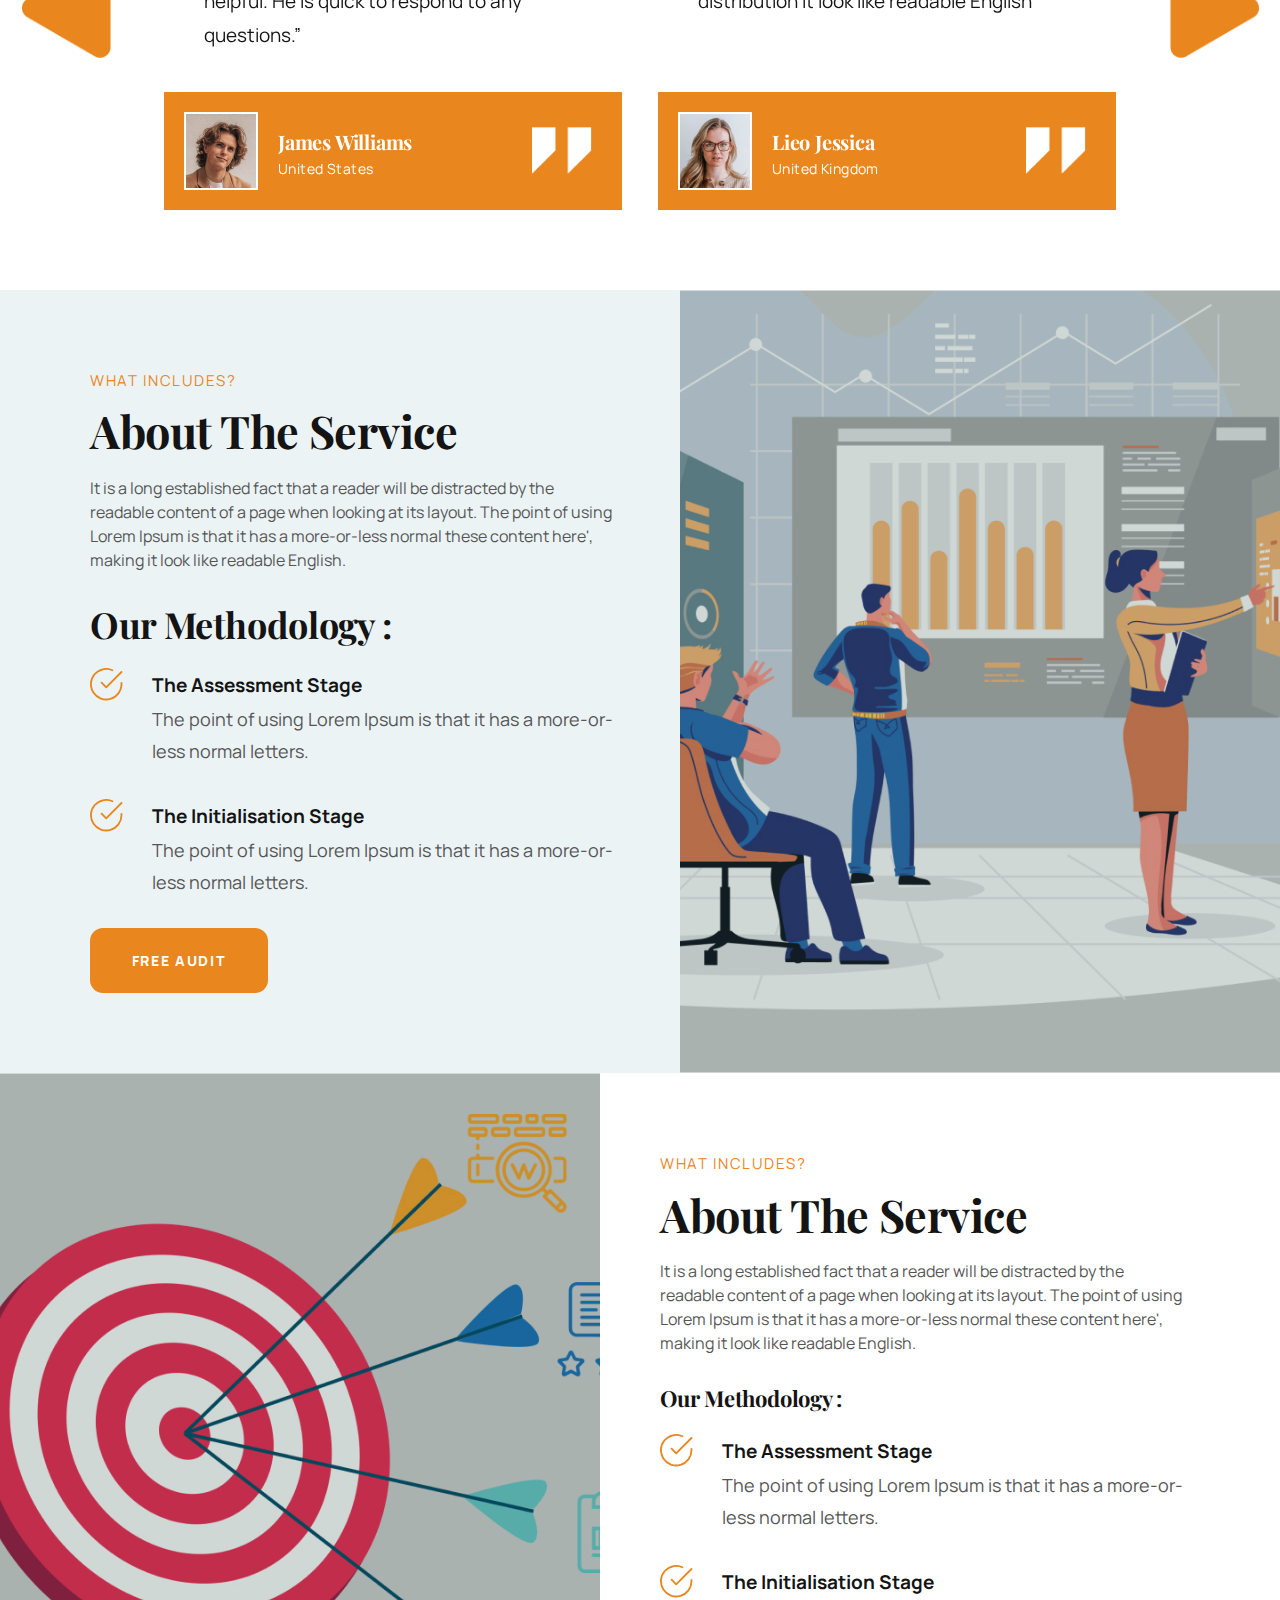
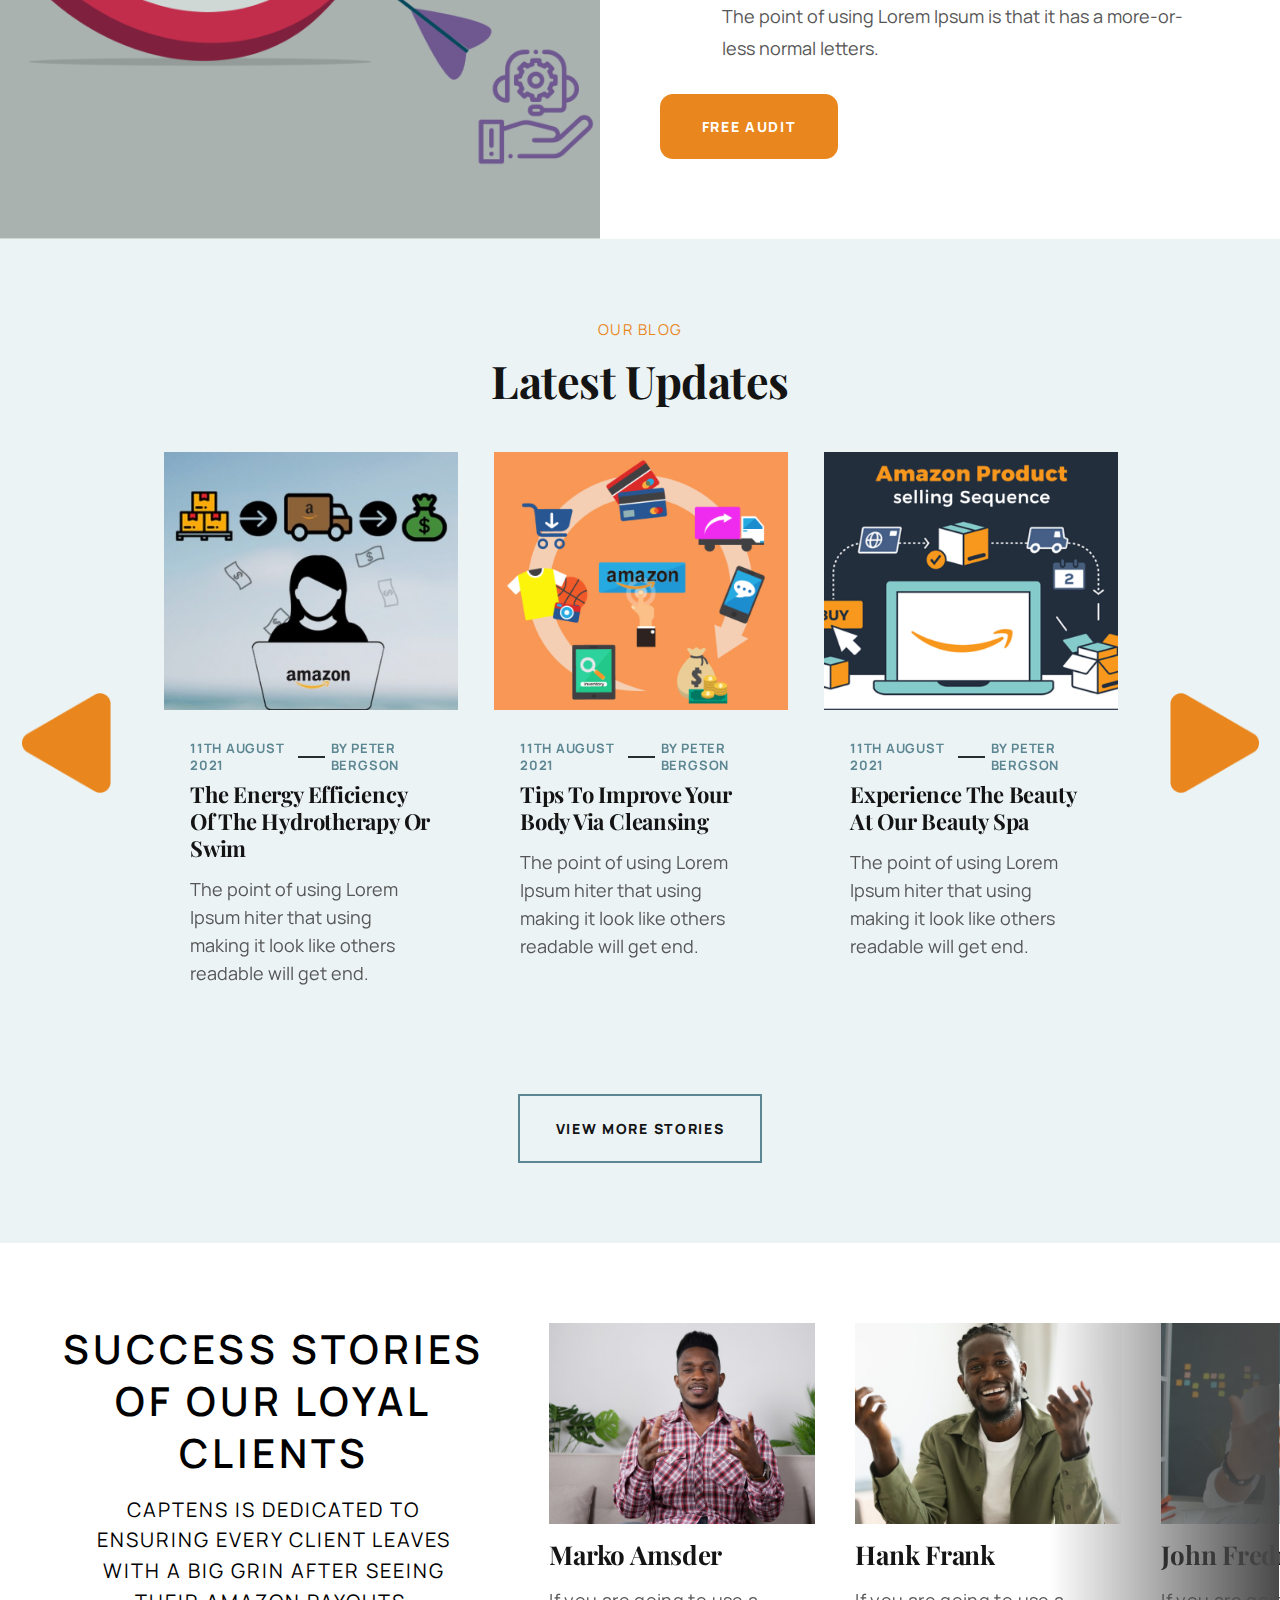
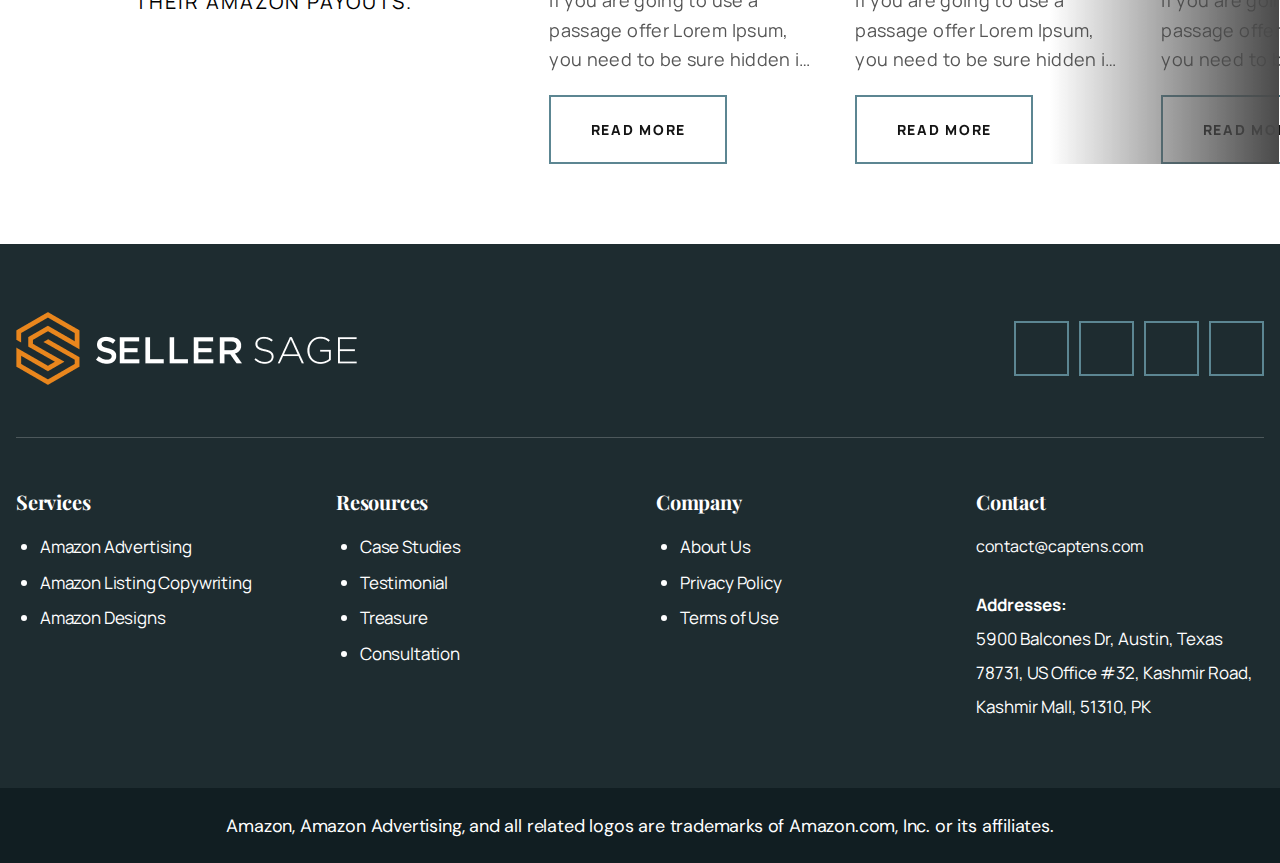
<file: ppc-management.html>
<!doctype html>
<html lang="en">

<head>
	<meta charset="utf-8">
	<meta name="viewport" content="width=device-width, initial-scale=1">

	<title>Seller Sage</title>

	<link rel="icon" type="image/png" href="images/favicon/favicon.png">
	<link rel="manifest" href="images/favicon/site.webmanifest">
	<meta name="msapplication-TileColor" content="#da532c">
	<meta name="theme-color" content="#ffffff">

	<link rel="preconnect" href="https://fonts.googleapis.com">
	<link rel="preconnect" href="https://fonts.gstatic.com" crossorigin>
	<link rel="stylesheet" href="https://fonts.googleapis.com/css2?family=DM+Sans:ital,opsz,wght@0,9..40,100..1000;1,9..40,100..1000&family=Manrope:wght@200..800&family=Playfair+Display:ital,wght@0,400..900;1,400..900&family=Sedgwick+Ave+Display&display=swap">

	<link rel="stylesheet" href="https://site-assets.fontawesome.com/releases/v6.4.2/css/all.css">
	<link rel="stylesheet" href="css/bootstrap.css">
	<link rel="stylesheet" href="css/main.css">
</head>

<body>
	<!-- main container of all the page elements -->
	<div id="wrapper">
		
		<!-- header of the page -->
		<header id="header" class="sticky">
			<div class="container">
				<strong class="logo"><a href="index.html"><img src="images/logo.png" alt="Seller Sage"></a></strong>
				
				<!-- main menu -->
				<div class="main-nav">
					<a href="#" class="nav-opener d-flex d-xl-none"><span></span></a>
					<div class="nav-drop">
						
						<div class="drop-head d-xl-none">
							<strong class="logo"><a href="index.html"><img src="images/logo.png" alt="Seller Sage"></a></strong>
							<a href="#" class="nav-close d-flex"><span></span></a>
						</div>
						
						<!-- navigation -->
						<ul class="navigation">
							<li><a href="index.html">Home</a></li>
							<li class="active">
								<a class="dropdown-toggle" href="#" role="button" data-bs-toggle="dropdown" aria-expanded="false">Services</a>
								<ul class="dropdown-menu">
									<li><a class="dropdown-item" href="ppc-management.html">PPC Management</a></li>
									<li><a class="dropdown-item" href="brand-management.html">Brand Management</a></li>
								</ul>
							</li>
							<li><a href="case-studies.html">Case Studies</a></li>
							<li><a href="#">Testimonials</a></li>
							<li><a href="aboutus.html">About Us</a></li>
							<li><a href="contactus.html">Contact</a></li>
						</ul>
						<button class="btn btn-primary" type="button">
							<span><i class="fa-light fa-calendar"></i> Schedule Call</span>
						</button>
					</div>
					<div class="mask"></div>
				</div>
			</div>
		</header>
		
		<!-- contain main informative part of the site -->
		<main id="main">

			<!-- Page Title -->
			<section class="page-title">
				<div class="container">
					<h1>PPC Management</h1>
					<p>Don't settle for average PPC results when you can be the talk of the town. We know PPC like the back of our hand - let us take your business to the next level</p>
				</div>
			</section>
			
			<!-- Latest Projects -->
			<section class="latest-projects">
				<div class="section">
					<div class="container">
						<div class="row align-items-center">
							<div class="col-12 col-md-6">
								<div class="text-box">
									<strong class="sub-heading">Meet the Sage!</strong>
									<h2>Stop bleeding money on PPC Ads - We've got the Solution.</h2>
									<p class="lead">We know the frustration of losing profits due to a poorly executed PPC campaign.</p>
									<p>We’ve been there, and we get it.<br>Trust us to help you avoid the same costly mistakes.<br>Our team has an extensive knowledge of PPC strategies and tactics.<br>We’ve compiled them into SOPs that we follow religiously.<br>We strive to save our clients’ time and money by executing campaigns with the utmost precision.<br>It is your world – we are just here to manage it with efficiency!</p>
									<a href="#" class="btn btn-primary"><span>Click For More Details</span></a>
								</div>
							</div>
							<div class="col-12 col-md-6">
								<div class="image-holder"><img src="images/image4.png" alt="image"></div>
							</div>
						</div>
					</div>
				</div>
			</section>

			<!-- Testimonials Block -->
			<section class="section testimonials-block bg-white">
				<div class="section-header">
					<strong class="sub-heading">Testimonials</strong>
					<h2>What our Customers says...</h2>
				</div>
				<div class="container">
					<div class="testimonials-slider">
						<div class="slide">
							<blockquote>
								<div class="quote-body">
									<q>I recently started working with Arqam to manage my Amazon PPC campaigns, and I have been extremely satisfied with the results. Arqam is very knowledgeable and is helpful. He is quick to respond to any questions.</q>
								</div>
								<div class="quote-footer">
									<div class="avatar"><img src="images/avatar1.jpg" alt="avatar"></div>
									<div class="quote-info">
										<ul class="stars">
											<li><a href="#"><i class="fa-solid fa-star-sharp"></i></a></li>
											<li><a href="#"><i class="fa-solid fa-star-sharp"></i></a></li>
											<li><a href="#"><i class="fa-solid fa-star-sharp"></i></a></li>
											<li><a href="#"><i class="fa-solid fa-star-sharp"></i></a></li>
											<li><a href="#"><i class="fa-regular fa-star-sharp-half-stroke"></i></a></li>
										</ul>
										<cite>
											<strong class="title">James Williams</strong>
											<span class="designation">United States</span>
										</cite>
									</div>
								</div>
							</blockquote>
						</div>
						<div class="slide">
							<blockquote>
								<div class="quote-body">
									<q>It is a long established fact that a reader will be tracked distracted by the readable content of a page is when looking at its layout. The point of using Lorem of distribution it look like readable English</q>
								</div>
								<div class="quote-footer">
									<div class="avatar"><img src="images/avatar2.jpg" alt="avatar"></div>
									<div class="quote-info">
										<ul class="stars">
											<li><a href="#"><i class="fa-solid fa-star-sharp"></i></a></li>
											<li><a href="#"><i class="fa-solid fa-star-sharp"></i></a></li>
											<li><a href="#"><i class="fa-solid fa-star-sharp"></i></a></li>
											<li><a href="#"><i class="fa-solid fa-star-sharp"></i></a></li>
											<li><a href="#"><i class="fa-regular fa-star-sharp-half-stroke"></i></a></li>
										</ul>
										<cite>
											<strong class="title">Lieo Jessica</strong>
											<span class="designation">United Kingdom</span>
										</cite>
									</div>
								</div>
							</blockquote>
						</div>
						<div class="slide">
							<blockquote>
								<div class="quote-body">
									<q>I recently started working with Arqam to manage my Amazon PPC campaigns, and I have been extremely satisfied with the results. Arqam is very knowledgeable and is helpful. He is quick to respond to any questions.</q>
								</div>
								<div class="quote-footer">
									<div class="avatar"><img src="images/avatar1.jpg" alt="avatar"></div>
									<div class="quote-info">
										<ul class="stars">
											<li><a href="#"><i class="fa-solid fa-star-sharp"></i></a></li>
											<li><a href="#"><i class="fa-solid fa-star-sharp"></i></a></li>
											<li><a href="#"><i class="fa-solid fa-star-sharp"></i></a></li>
											<li><a href="#"><i class="fa-solid fa-star-sharp"></i></a></li>
											<li><a href="#"><i class="fa-regular fa-star-sharp-half-stroke"></i></a></li>
										</ul>
										<cite>
											<strong class="title">James Williams</strong>
											<span class="designation">United States</span>
										</cite>
									</div>
								</div>
							</blockquote>
						</div>
						<div class="slide">
							<blockquote>
								<div class="quote-body">
									<q>It is a long established fact that a reader will be tracked distracted by the readable content of a page is when looking at its layout. The point of using Lorem of distribution it look like readable English</q>
								</div>
								<div class="quote-footer">
									<div class="avatar"><img src="images/avatar2.jpg" alt="avatar"></div>
									<div class="quote-info">
										<ul class="stars">
											<li><a href="#"><i class="fa-solid fa-star-sharp"></i></a></li>
											<li><a href="#"><i class="fa-solid fa-star-sharp"></i></a></li>
											<li><a href="#"><i class="fa-solid fa-star-sharp"></i></a></li>
											<li><a href="#"><i class="fa-solid fa-star-sharp"></i></a></li>
											<li><a href="#"><i class="fa-regular fa-star-sharp-half-stroke"></i></a></li>
										</ul>
										<cite>
											<strong class="title">Lieo Jessica</strong>
											<span class="designation">United Kingdom</span>
										</cite>
									</div>
								</div>
							</blockquote>
						</div>
					</div>
				</div>
			</section>

			<!-- Services Block -->
			<section class="services-section">
				<div class="block">
					<div class="container">
						<div class="row">
							<div class="col-12 col-md-6">
								<div class="text-box">
									<strong class="sub-heading">What Includes?</strong>
									<h2>About the service</h2>
									<p>It is a long established fact that a reader will be distracted by the readable content of a page when looking at its layout. The point of using Lorem Ipsum is that it has a more-or-less normal  these content here', making it look like readable English.</p>
									<div class="methdology">
										<h3>Our Methodology :</h3>
										<ul class="list">
											<li>
												<img class="icon" src="images/check.svg" alt="check">
												<strong class="title">The Assessment Stage</strong>
												<p>The point of using Lorem Ipsum is that it has a more-or-less normal letters.</p>
											</li>
											<li>
												<img class="icon" src="images/check.svg" alt="check">
												<strong class="title">The Initialisation Stage</strong>
												<p>The point of using Lorem Ipsum is that it has a more-or-less normal letters.</p>
											</li>
										</ul>
									</div>
									<a href="#" class="btn btn-primary"><span>Free Audit</span></a>
								</div>
							</div>
						</div>
					</div>
					<div class="image-holder"><img src="images/image2.jpg" alt="image"></div>
				</div>
				<div class="block">
					<div class="container">
						<div class="row justify-content-md-end">
							<div class="col-12 col-md-6">
								<div class="text-box">
									<strong class="sub-heading">What Includes?</strong>
									<h2>About the service</h2>
									<p>It is a long established fact that a reader will be distracted by the readable content of a page when looking at its layout. The point of using Lorem Ipsum is that it has a more-or-less normal  these content here', making it look like readable English.</p>
									<div class="methodology">
										<h3>Our Methodology :</h3>
										<ul class="list">
											<li>
												<img class="icon" src="images/check.svg" alt="check">
												<strong class="title">The Assessment Stage</strong>
												<p>The point of using Lorem Ipsum is that it has a more-or-less normal letters.</p>
											</li>
											<li>
												<img class="icon" src="images/check.svg" alt="check">
												<strong class="title">The Initialisation Stage</strong>
												<p>The point of using Lorem Ipsum is that it has a more-or-less normal letters.</p>
											</li>
										</ul>
									</div>
									<a href="#" class="btn btn-primary"><span>Free Audit</span></a>
								</div>
							</div>
						</div>
					</div>
					<div class="image-holder"><img src="images/image3.jpg" alt="image"></div>
				</div>
			</section>

			<!-- Updates Block -->
			<section class="section updates-block bg-catskill-white">
				<div class="section-header">
					<strong class="sub-heading">Our Blog</strong>
					<h2>Latest Updates</h2>
				</div>
				<div class="container">
					<div class="updates-slider mb-30 mb-xl-60">
						<div class="slide">
							<a href="#">
								<div class="image-holder"><img src="images/blog1.jpg" alt="image"></div>
								<div class="text-box">
									<ul class="metas">
										<li>11TH AUGUST 2021</li>
										<li>BY PETER BERGSON</li>
									</ul>
									<h3>The energy efficiency of the hydrotherapy or swim</h3>
									<p>The point of using Lorem Ipsum hiter that using making it look like others readable will get end.</p>
								</div>
							</a>
						</div>
						<div class="slide">
							<a href="#">
								<div class="image-holder"><img src="images/blog2.jpg" alt="image"></div>
								<div class="text-box">
									<ul class="metas">
										<li>11TH AUGUST 2021</li>
										<li>BY PETER BERGSON</li>
									</ul>
									<h3>Tips to improve your body via cleansing</h3>
									<p>The point of using Lorem Ipsum hiter that using making it look like others readable will get end.</p>
								</div>
							</a>
						</div>
						<div class="slide">
							<a href="#">
								<div class="image-holder"><img src="images/blog3.jpg" alt="image"></div>
								<div class="text-box">
									<ul class="metas">
										<li>11TH AUGUST 2021</li>
										<li>BY PETER BERGSON</li>
									</ul>
									<h3>Experience the beauty at our beauty spa</h3>
									<p>The point of using Lorem Ipsum hiter that using making it look like others readable will get end.</p>
								</div>
							</a>
						</div>
						<div class="slide">
							<a href="#">
								<div class="image-holder"><img src="images/blog2.jpg" alt="image"></div>
								<div class="text-box">
									<ul class="metas">
										<li>11TH AUGUST 2021</li>
										<li>BY PETER BERGSON</li>
									</ul>
									<h3>Tips to improve your body via cleansing</h3>
									<p>The point of using Lorem Ipsum hiter that using making it look like others readable will get end.</p>
								</div>
							</a>
						</div>
					</div>
					<div class="col-12 d-flex justify-content-center">
						<a href="#" class="btn btn-outline-primary"><span>View more Stories</span></a>
					</div>
				</div>
			</section>

			<!-- Stories Block -->
			<section class="section stories-block">
				<div class="container px--md-0">
					<div class="row">
						<div class="col-12 col-md-5 d-flex justify-content-center justify-content-lg-end">
							<div class="text-box">
								<h2>Success Stories of our loyal clients</h2>
								<p>Captens is dedicated to ensuring every client leaves with a big grin after seeing their Amazon payouts.</p>
							</div>
						</div>
						<div class="col-12 col-md-7">
							<div class="stories-slider">
								<div class="slide">
									<div class="image-holder"><img src="images/story1.jpg" alt="image"></div>
									<div class="text-frame">
										<h3>Marko Amsder</h3>
										<p>If you are going to use a passage offer Lorem Ipsum, you need to be sure hidden in the middle of text.</p>
										<a href="#" class="btn btn-outline-primary"><span>Read More</span></a>
									</div>
								</div>
								<div class="slide">
									<div class="image-holder"><img src="images/story2.jpg" alt="image"></div>
									<div class="text-frame">
										<h3>Hank Frank</h3>
										<p>If you are going to use a passage offer Lorem Ipsum, you need to be sure hidden in the middle of text.</p>
										<a href="#" class="btn btn-outline-primary"><span>Read More</span></a>
									</div>
								</div>
								<div class="slide">
									<div class="image-holder"><img src="images/story3.jpg" alt="image"></div>
									<div class="text-frame">
										<h3>John Fredrik</h3>
										<p>If you are going to use a passage offer Lorem Ipsum, you need to be sure hidden in the middle of text.</p>
										<a href="#" class="btn btn-outline-primary"><span>Read More</span></a>
									</div>
								</div>
							</div>
						</div>
					</div>
				</div>
			</section>

		</main>

		<!-- footer of the page -->
		<footer class="footer">
			<div class="container">
				<div class="row align-items-center">
					<div class="col-12 col-md-6">
						<strong class="logo"><a href="index.html"><img src="images/logo-footer.png" alt="Seller Sage"></a></strong>
					</div>
					<div class="col-12 col-md-6">
						<ul class="social-networks">
							<li><a href="#"><i class="fa-brands fa-facebook-f"></i></a></li>
							<li><a href="#"><i class="fa-brands fa-twitter"></i></a></li>
							<li><a href="#"><i class="fa-brands fa-linkedin-in"></i></a></li>
							<li><a href="#"><i class="fa-brands fa-instagram"></i></a></li>
						</ul>
					</div>
				</div>
				<hr>
				<div class="row">
					<div class="col-12 col-xl-9">
						<div class="row">
							<div class="col-6 col-md-4">
								<nav class="f-nav">
									<h5>Services</h5>
									<ul>
										<li><a href="#">Amazon Advertising</a></li>
										<li><a href="#">Amazon Listing Copywriting</a></li>
										<li><a href="#">Amazon Designs</a></li>
									</ul>
								</nav>
							</div>
							<div class="col-6 col-md-4">
								<nav class="f-nav">
									<h5>Resources</h5>
									<ul>
										<li><a href="#">Case Studies</a></li>
										<li><a href="#">Testimonial</a></li>
										<li><a href="#">Treasure</a></li>
										<li><a href="#">Consultation</a></li>
									</ul>
								</nav>
							</div>
							<div class="col-12 col-sm-6 col-md-4">
								<nav class="f-nav">
									<h5>Company</h5>
									<ul>
										<li><a href="#">About Us</a></li>
										<li><a href="#">Privacy Policy</a></li>
										<li><a href="#">Terms of Use</a></li>
									</ul>	
								</nav>
							</div>
						</div>
					</div>
					<div class="col-12 col-xl-3">
						<h5>Contact</h5>
						<a href="mailto:contact@captens.com" class="email">contact@captens.com</a>
						<address>
							<strong>Addresses:</strong> 5900 Balcones Dr, Austin, Texas 78731, US Office #32, Kashmir Road, Kashmir Mall, 51310, PK
						</address>
					</div>
				</div>
			</div>
			<div class="copyright">
				<div class="container">
					<p>Amazon, Amazon Advertising, and all related logos are trademarks of <a href="https://www.amazon.com/">Amazon.com</a>, Inc. or its affiliates.</p>
				</div>
			</div>
		</footer>
	</div>
	<script src="https://cdn.jsdelivr.net/npm/@popperjs/core@2.11.8/dist/umd/popper.min.js" integrity="sha384-I7E8VVD/ismYTF4hNIPjVp/Zjvgyol6VFvRkX/vR+Vc4jQkC+hVqc2pM8ODewa9r" crossorigin="anonymous"></script>
	<script src="https://cdn.jsdelivr.net/npm/bootstrap@5.3.3/dist/js/bootstrap.min.js" integrity="sha384-0pUGZvbkm6XF6gxjEnlmuGrJXVbNuzT9qBBavbLwCsOGabYfZo0T0to5eqruptLy" crossorigin="anonymous"></script>
	<script src="js/jquery-3.6.4.min.js"></script>
	<script src="js/vendor.js"></script>
	<script src="js/jquery.main.js"></script>
</body>

</html>
</file>
<file: css/main.css>
.clearfix:after {
  content: "";
  display: block;
  clear: both;
}

.ellipsis {
  white-space: nowrap; /* 1 */
  text-overflow: ellipsis; /* 2 */
  overflow: hidden;
}

body {
  font-size: 16px;
  color: #141414;
  line-height: 1.5;
  background: #fff;
  min-width: 320px;
}
body.nav-active {
  overflow: hidden;
}

@media (max-width: 767.98px) {
  .row {
    margin: 0 -20px;
  }
  [class^=col-], .container, .container-fluid {
    padding-left: 20px;
    padding-right: 20px;
  }
}
h1, .h1, h2, .h2, h3, .h3, h4, .h4, h5, .h5, h6, .h6 {
  margin: 0;
  color: #141414;
  font-weight: 700;
  line-height: 1.15;
  letter-spacing: -0.01em;
  text-transform: capitalize;
  font-family: Playfair Display, sans-serif;
}

.btn-more {
  display: -webkit-box;
  display: -ms-flexbox;
  display: flex;
  color: #d50a0a;
  -webkit-box-align: center;
      -ms-flex-align: center;
          align-items: center;
  text-transform: uppercase;
}
.btn-more .txt {
  font: 400 16px/24px Manrope, sans-serif;
}
.btn-more i {
  font-size: 20px;
  margin-left: 16px;
}

.sub-heading {
  display: -webkit-box;
  display: -ms-flexbox;
  display: flex;
  margin: 0 0 9px;
  color: #e9861d;
  -webkit-box-align: center;
      -ms-flex-align: center;
          align-items: center;
  letter-spacing: 0.1em;
  text-transform: uppercase;
  font: 400 15px/1.5 Manrope, sans-serif;
}
.sub-heading i {
  font-size: 22px;
  margin-right: 9px;
}

h1, .h1 {
  font-size: 40px;
  margin: 0 0 16px;
  line-height: 1.15;
}
@media (min-width: 992px) {
  h1, .h1 {
    font-size: 50px;
  }
}
@media (min-width: 1200px) {
  h1, .h1 {
    font-size: 70px;
    margin: 0 0 24px;
  }
}

h2, .h2 {
  font-size: 32px;
  line-height: 1.3;
  margin: 0 0 16px;
}
@media (min-width: 992px) {
  h2, .h2 {
    font-size: 36px;
  }
}
@media (min-width: 1200px) {
  h2, .h2 {
    font-size: 45px;
  }
}

h3, .h3 {
  font-size: 26px;
  margin: 0 0 16px;
  line-height: 1.23;
}
@media (min-width: 1200px) {
  h3, .h3 {
    font-size: 36px;
    margin: 0 0 20px;
  }
}

h4, .h4 {
  font-size: 20px;
  line-height: 1.4;
}

@media (max-width: 991.98px) {
  h5, .h5 {
    font-size: 21px;
  }
}
@media (max-width: 767.98px) {
  h5, .h5 {
    font-size: 18px;
  }
}

p {
  font-size: 16px;
  color: #141414;
  line-height: 1.5;
  margin: 0 0 16px;
}

a {
  text-decoration: none;
  -webkit-transition: all 0.3s ease-in-out;
  transition: all 0.3s ease-in-out;
}

.text-link {
  color: #e9861d;
  font-weight: 600;
  text-decoration: underline;
}
@media (min-width: 992px) {
  .text-link {
    font-size: 18px;
  }
}
.text-link:hover {
  color: #d50a0a;
}

#wrapper {
  width: 100%;
  overflow: hidden;
  position: relative;
}

.btns {
  display: -webkit-box;
  display: -ms-flexbox;
  display: flex;
  -ms-flex-wrap: wrap;
      flex-wrap: wrap;
  -webkit-box-align: center;
      -ms-flex-align: center;
          align-items: center;
}
.btns .btn:not(:first-child) {
  margin-left: 24px;
}
@media (min-width: 1200px) {
  .btns .btn:not(:first-child) {
    margin-left: 32px;
  }
}

.btn {
  border: none;
  line-height: 1;
  font-size: 14px;
  overflow: hidden;
  font-weight: 800;
  min-width: 178px;
  line-height: normal;
  padding: 20px 30px;
  position: relative;
  border-radius: 13px;
  display: -webkit-inline-box;
  display: -ms-inline-flexbox;
  display: inline-flex;
  -webkit-box-align: center;
      -ms-flex-align: center;
          align-items: center;
  letter-spacing: 0.12em;
  -webkit-box-pack: center;
      -ms-flex-pack: center;
          justify-content: center;
  text-transform: uppercase;
  font-family: Manrope, sans-serif;
}
@media (min-width: 1200px) {
  .btn {
    padding: 23px 36px;
  }
}
.btn:before {
  top: 0;
  left: 0;
  width: 0;
  bottom: 0;
  z-index: 1;
  content: "";
  border-radius: 0;
  position: absolute;
  -webkit-transition: all 0.3s ease-in-out;
  transition: all 0.3s ease-in-out;
}
.btn span {
  z-index: 2;
}
.btn i {
  z-index: 2;
  margin-right: 10px;
}
.btn:hover:before {
  width: 100%;
}
.btn.btn-primary {
  color: #fff;
  background: #e9861d;
}
.btn.btn-primary:focus, .btn.btn-primary:active, .btn.btn-primary:first-child:active {
  color: #fff;
}
.btn.btn-primary:hover:before {
  background: #c06c13;
}
.btn.btn-outline-primary {
  color: #141414;
  border-radius: 0;
  padding: 23px 36px;
  border: 2px solid #5c8692;
}
.btn.btn-outline-primary:hover {
  color: #fff;
  border-color: #c06c13;
}
.btn.btn-outline-primary:hover:before {
  background: #c06c13;
}
.btn.btn-secondary {
  color: #fff;
  background: #d50a0a;
}
.btn.btn-secondary:focus, .btn.btn-secondary:active, .btn.btn-secondary:first-child:active {
  color: #fff;
}
.btn.btn-secondary:hover {
  background: #e9861d;
}
.btn.btn-secondary:hover:before {
  background: #a40808;
}
.btn.btn-secondary i {
  margin: 0 0 0 19px;
}
.btn.btn-info {
  color: #fff;
}
.btn.btn-info:focus, .btn.btn-info:active, .btn.btn-info:first-child:active {
  color: #fff;
}
.btn.btn-info:hover:before {
  background: #e9861d;
}
.btn.btn-link {
  color: #000;
  text-decoration: underline;
}
.btn.btn-link:hover, .btn.btn-link:focus {
  color: #e9861d;
}
@media (max-width: 1365.98px) {
  .btn.btn-sm {
    padding: 10px 28px;
    font-size: 17px;
  }
}
@media (max-width: 991.98px) {
  .btn.btn-sm {
    font-size: 16px;
    padding: 10px 20px;
  }
}
.btn.btn-green, .btn.btn-orange, .btn.btn-brown {
  color: #fff;
}
.btn.btn-green:focus, .btn.btn-green:active, .btn.btn-green:first-child:active, .btn.btn-orange:focus, .btn.btn-orange:active, .btn.btn-orange:first-child:active, .btn.btn-brown:focus, .btn.btn-brown:active, .btn.btn-brown:first-child:active {
  color: #fff;
}
.btn.btn-green:before, .btn.btn-orange:before, .btn.btn-brown:before {
  opacity: 0.5;
}
.btn.btn-green.btn-sm, .btn.btn-orange.btn-sm, .btn.btn-brown.btn-sm {
  font-size: 16px;
  padding-top: 17px;
  padding-bottom: 17px;
}
@media (max-width: 767.98px) {
  .btn.btn-green.btn-sm, .btn.btn-orange.btn-sm, .btn.btn-brown.btn-sm {
    padding-top: 12px;
    padding-bottom: 12px;
  }
}
.btn.btn-green:hover:before {
  background: #38af00;
}
.btn.btn-orange:hover:before, .btn.btn-brown:hover:before {
  background: rgba(0, 0, 0, 0.3);
}
.btn.btn-dark-yellow, .btn.btn-white {
  color: #fff;
}
.btn.btn-dark-yellow:focus, .btn.btn-dark-yellow:active, .btn.btn-dark-yellow:first-child:active, .btn.btn-white:focus, .btn.btn-white:active, .btn.btn-white:first-child:active {
  color: #fff;
}
.btn.btn-dark-yellow:before, .btn.btn-white:before {
  opacity: 0.5;
}
.btn.btn-dark-yellow:hover:before, .btn.btn-white:hover:before {
  background: #bf8300;
}
.btn.btn-dark-yellow.btn-sm, .btn.btn-white.btn-sm {
  font-size: 16px;
  padding-top: 17px;
  padding-bottom: 17px;
}
.btn.btn-white {
  color: #000;
  background: #fff;
}
.btn.btn-white:hover:before {
  background: #bfbfbf;
}
.btn .btn-text {
  position: relative;
  z-index: 1;
}

button:focus {
  outline: none;
  -webkit-box-shadow: none !important;
          box-shadow: none !important;
}

.image-holder {
  overflow: hidden;
}
@media (max-width: 767.98px) {
  .image-holder {
    margin: 0 0 32px;
  }
}
.image-holder img {
  display: block;
  width: 100%;
  height: auto;
}

.form-group {
  position: relative;
  margin-bottom: 15px;
}

form {
  padding: 30px;
  overflow: hidden;
  background: #fff;
  -webkit-box-shadow: 0 20px 40px rgba(42, 68, 75, 0.13);
          box-shadow: 0 20px 40px rgba(42, 68, 75, 0.13);
}
@media (min-width: 992px) {
  form {
    padding: 30px;
  }
}
@media (min-width: 1200px) {
  form {
    padding: 40px;
  }
}
@media (min-width: 1366px) {
  form {
    padding: 66px 75px;
  }
}
form label {
  margin: 0;
  color: #141414;
  vertical-align: top;
  display: inline-block;
  font: 400 16px/24px Manrope, sans-serif;
}
form .link {
  color: #000;
  margin: 0 0 24px;
  display: inline-block;
  text-decoration: underline;
  font: 400 16px/24px Manrope, sans-serif;
}
form .link:hover {
  text-decoration: none;
}
form input[type=checkbox] {
  position: absolute;
  opacity: 0;
  cursor: pointer;
  height: 0;
  width: 0;
}
form .label {
  position: relative;
  padding-left: 32px;
}
form .checkmark {
  top: 0;
  left: 0;
  position: absolute;
  width: 24px;
  height: 24px;
  background: #d50a0a;
}
form .checkmark:after {
  left: 9px;
  top: 5px;
  width: 7px;
  height: 12px;
  content: "";
  display: none;
  position: absolute;
  border: solid white;
  border-width: 0 2px 2px 0;
  -webkit-transform: rotate(45deg);
          transform: rotate(45deg);
}
form input:checked ~ .checkmark:after {
  display: block;
}
form .form-group i {
  top: 21px;
  left: 20px;
  z-index: 1;
  font-size: 20px;
  color: #e9861d;
  position: absolute;
}
form .btn {
  width: 100%;
}

.form-control, .select2 .selection .select2-selection--single {
  color: #141414;
  border-radius: 11px;
  background: transparent;
  padding: 18px 14px 18px 54px !important;
  border: 1px solid #e9861d !important;
  font: 400 16px/24px Manrope, sans-serif;
}
@media (min-width: 1200px) {
  .form-control, .select2 .selection .select2-selection--single {
    font-size: 18px;
  }
}
.form-control:focus, .select2 .selection .select2-selection--single:focus {
  background: #fff;
}
.form-control::-webkit-input-placeholder, .select2 .selection .select2-selection--single::-webkit-input-placeholder {
  opacity: 1;
  color: #555;
}
.form-control::-moz-placeholder, .select2 .selection .select2-selection--single::-moz-placeholder {
  opacity: 1;
  color: #555;
}
.form-control:-ms-input-placeholder, .select2 .selection .select2-selection--single:-ms-input-placeholder {
  opacity: 1;
  color: #555;
}
.form-control::-ms-input-placeholder, .select2 .selection .select2-selection--single::-ms-input-placeholder {
  opacity: 1;
  color: #555;
}
.form-control::placeholder, .select2 .selection .select2-selection--single::placeholder {
  opacity: 1;
  color: #555;
}

.select2-container .select2-selection--single .select2-selection__rendered {
  padding: 0;
  line-height: inherit;
}

.select2 {
  margin: 0 !important;
}

textarea {
  resize: none;
}
textarea.form-control {
  overflow: auto;
  min-width: 100%;
  max-width: 100%;
  min-height: 231px;
  max-height: 331px;
}

.select2 {
  width: 100% !important;
}
@media (max-width: 767.98px) {
  .select2 {
    margin-bottom: 8px;
  }
}
.select2 .selection {
  padding: 0;
}
.select2 .selection .select2-selection--single {
  height: auto;
  border-radius: 0;
  padding: 8px 18px;
  background: #fff;
  border: 1px solid rgba(0, 0, 0, 0.2);
}
.select2 .select2-selection__arrow {
  top: 50% !important;
  right: 15px !important;
  -webkit-transform: translateY(-50%) !important;
          transform: translateY(-50%) !important;
}
.select2 .select2-selection__arrow b {
  border: 0;
}

.select2-container--default .select2-selection--single .select2-selection__arrow b {
  top: 50%;
  left: 50%;
  border: 0;
  position: absolute;
  width: 20px;
  height: 20px;
  -webkit-transform: translate(-50%, -50%);
          transform: translate(-50%, -50%);
}
.select2-container--default .select2-selection--single .select2-selection__arrow b:after {
  top: 50%;
  left: 50%;
  content: "\f107";
  margin: 3px 0 0 2px;
  position: absolute;
  font-family: "Font Awesome 6 Pro";
  -webkit-transform: translate(-50%, -50%);
          transform: translate(-50%, -50%);
}

.select2-container--default .select2-results__option--selected {
  color: #fff;
  padding: 5px 15px;
  background: #000;
}

.select2-container--default .select2-results__option--highlighted.select2-results__option--selectable {
  padding: 5px 15px;
  background: rgba(0, 0, 0, 0.5);
}

@media (max-width: 767.98px) {
  .mb-negative {
    margin-bottom: -60px;
  }
}

/* Slick slider styles */
.slick-slider {
  position: relative;
  -webkit-user-select: none;
     -moz-user-select: none;
      -ms-user-select: none;
          user-select: none;
}

.slick-list {
  position: relative;
  overflow: hidden;
  display: block;
  margin: 0;
  padding: 0;
}
.slick-list:focus {
  outline: none;
}
.slick-list.dragging {
  cursor: pointer;
}

.slick-slider .slick-track,
.slick-slider .slick-list {
  -webkit-transform: translate3d(0, 0, 0);
          transform: translate3d(0, 0, 0);
}

.slick-track {
  position: relative;
  left: 0;
  top: 0;
  display: block;
}
.slick-loading .slick-track {
  visibility: hidden;
}

.slick-slide {
  float: left;
  height: 100%;
  min-height: 1px;
  outline: none;
  display: none;
}
[dir=rtl] .slick-slide {
  float: right;
}
.slick-slide img {
  display: block;
}
.slick-slide.slick-loading img {
  display: none;
}
.slick-slide.dragging img {
  pointer-events: none;
}
.slick-initialized .slick-slide {
  display: block;
}
.slick-loading .slick-slide {
  visibility: hidden;
}
.slick-vertical .slick-slide {
  display: block;
  height: auto;
  border: 1px solid transparent;
}

.slick-arrow.slick-hidden {
  display: none;
}

#header {
  top: 0;
  left: 0;
  width: 100%;
  z-index: 99;
  background: #fff;
  padding: 15px 15px 9px;
  -webkit-transition: all 0.3s cubic-bezier(0.25, 0.46, 0.45, 0.94);
  transition: all 0.3s cubic-bezier(0.25, 0.46, 0.45, 0.94);
}
@media (min-width: 992px) {
  #header {
    padding: 38px 15px 9px;
  }
}
#header.sticky {
  position: fixed;
}
#header .container, #header .container-fluid {
  display: -webkit-box;
  display: -ms-flexbox;
  display: flex;
  position: relative;
  -webkit-box-align: center;
      -ms-flex-align: center;
          align-items: center;
  -webkit-box-pack: justify;
      -ms-flex-pack: justify;
          justify-content: space-between;
}
@media (min-width: 1200px) {
  #header .container {
    max-width: 1800px;
  }
}
#header .logo {
  width: 200px;
  display: block;
}
@media (min-width: 1366px) {
  #header .logo {
    width: 294px;
  }
}
#header .logo img {
  display: block;
  width: 100%;
  height: auto;
}
#header .main-nav {
  display: -webkit-box;
  display: -ms-flexbox;
  display: flex;
  -webkit-box-align: center;
      -ms-flex-align: center;
          align-items: center;
}
@media (min-width: 1200px) {
  #header .main-nav {
    padding: 0;
    width: calc(100% - 250px);
  }
  #header .main-nav .nav-drop {
    width: 100%;
    display: -webkit-box;
    display: -ms-flexbox;
    display: flex;
    -webkit-box-align: center;
        -ms-flex-align: center;
            align-items: center;
    background: transparent;
    -webkit-box-pack: end;
        -ms-flex-pack: end;
            justify-content: flex-end;
  }
}
@media (min-width: 1366px) {
  #header .main-nav {
    width: calc(100% - 300px);
  }
}
#header .main-nav .mask {
  display: none;
  z-index: 1;
  top: 0;
  left: 0;
  right: 0;
  bottom: 0;
  position: absolute;
  position: fixed;
  right: 0;
  left: -9999px;
  content: "";
  background: rgba(0, 0, 0, 0.5);
}
.nav-active #header .main-nav .mask {
  display: block;
}
#header .btn {
  padding: 15px 33px;
}
@media (max-width: 1199.98px) {
  #header .btn {
    margin: 0 20px;
    width: calc(100% - 40px);
  }
}

.nav-opener,
.nav-close {
  width: 36px;
  height: 32px;
  position: relative;
}
.nav-opener:before, .nav-opener:after,
.nav-opener span,
.nav-close:before,
.nav-close:after,
.nav-close span {
  position: absolute;
  left: 50%;
  -webkit-transform: translateX(-50%);
          transform: translateX(-50%);
  width: 30px;
  height: 4px;
  border-radius: 3px;
  background: #e9861d;
  content: "";
  -webkit-transition: all 0.3s ease-in-out;
  transition: all 0.3s ease-in-out;
}
.home .nav-opener:before, .home .nav-opener:after,
.home .nav-opener span,
.home .nav-close:before,
.home .nav-close:after,
.home .nav-close span {
  background: #fff;
}
.nav-opener:before,
.nav-close:before {
  top: 4px;
}
.nav-opener:after,
.nav-close:after {
  bottom: 4px;
}
.nav-opener span,
.nav-close span {
  top: 50%;
  -webkit-transform: translate(-50%, -50%);
          transform: translate(-50%, -50%);
}
.nav-opener:hover:before, .nav-opener:hover:after,
.nav-opener:hover span,
.nav-close:hover:before,
.nav-close:hover:after,
.nav-close:hover span {
  background: #c06c13;
}

.nav-close {
  background: #fff;
  width: 45px;
  height: 45px;
  border-radius: 50%;
}
.nav-close:focus-visible {
  outline: none;
}
.nav-active .nav-close:before {
  top: 21px;
  -webkit-transform: translateX(-50%) rotate(45deg);
          transform: translateX(-50%) rotate(45deg);
}
.nav-active .nav-close:after {
  bottom: 20px;
  -webkit-transform: translateX(-50%) rotate(-45deg);
          transform: translateX(-50%) rotate(-45deg);
}
.nav-active .nav-close span {
  opacity: 0;
}
.nav-close:before, .nav-close:after, .nav-close span {
  width: 24px;
}
.nav-active .nav-close {
  background: transparent;
}
.nav-active .nav-close:before, .nav-active .nav-close:after,
.nav-active .nav-close span {
  background: #c06c13;
}

@media (min-width: 1200px) {
  .nav-drop {
    display: -webkit-box;
    display: -ms-flexbox;
    display: flex;
    -webkit-box-align: center;
        -ms-flex-align: center;
            align-items: center;
    -webkit-box-pack: end;
        -ms-flex-pack: end;
            justify-content: flex-end;
  }
}
@media (max-width: 1199.98px) {
  .nav-drop {
    top: 0;
    right: 0;
    bottom: 0;
    z-index: 3;
    width: 270px;
    overflow: auto;
    position: fixed;
    background: #fff;
    -webkit-transform: translateX(105%);
            transform: translateX(105%);
  }
}
@media (max-width: 1199.98px) {
  .nav-active .nav-drop {
    -webkit-transform: none;
            transform: none;
    -webkit-transition: -webkit-transform 0.3s cubic-bezier(0.25, 0.46, 0.45, 0.94);
    transition: -webkit-transform 0.3s cubic-bezier(0.25, 0.46, 0.45, 0.94);
    transition: transform 0.3s cubic-bezier(0.25, 0.46, 0.45, 0.94);
    transition: transform 0.3s cubic-bezier(0.25, 0.46, 0.45, 0.94), -webkit-transform 0.3s cubic-bezier(0.25, 0.46, 0.45, 0.94);
  }
}
.nav-drop .drop-head {
  display: -webkit-box;
  display: -ms-flexbox;
  display: flex;
  padding: 15px 20px;
  -webkit-box-align: center;
      -ms-flex-align: center;
          align-items: center;
  -webkit-box-pack: justify;
      -ms-flex-pack: justify;
          justify-content: space-between;
}
.nav-drop .drop-head .logo {
  width: 150px !important;
}

.navigation {
  margin: 0;
  padding: 15px;
  list-style: none;
  padding: 60px 30px 30px;
  text-transform: capitalize;
  font: 400 16px/22.5px Manrope, sans-serif;
}
@media (min-width: 1200px) {
  .navigation {
    -webkit-box-flex: 1;
        -ms-flex: 1;
            flex: 1;
    padding: 0;
    display: -webkit-box;
    display: -ms-flexbox;
    display: flex;
    font-size: 18px;
    -webkit-box-align: center;
        -ms-flex-align: center;
            align-items: center;
    -webkit-box-pack: end;
        -ms-flex-pack: end;
            justify-content: flex-end;
  }
}
@media (max-width: 1199.98px) {
  .navigation {
    text-align: center;
  }
}
.navigation > li {
  margin: 0 0 20px;
  position: relative;
}
@media (min-width: 1200px) {
  .navigation > li {
    margin: 0 32px 0 0;
  }
}
.navigation > li > a {
  display: -webkit-box;
  display: -ms-flexbox;
  display: flex;
  -webkit-box-align: center;
      -ms-flex-align: center;
          align-items: center;
}
@media (max-width: 1199.98px) {
  .navigation > li > a {
    text-align: center;
    -webkit-box-pack: end;
        -ms-flex-pack: end;
            justify-content: flex-end;
  }
}
.navigation > li > a:not(.btn) {
  padding: 0;
  display: -webkit-box;
  display: -ms-flexbox;
  display: flex;
  color: #555;
  position: relative;
  -webkit-box-align: center;
      -ms-flex-align: center;
          align-items: center;
}
@media (max-width: 1199.98px) {
  .navigation > li > a.dropdown-toggle {
    position: relative;
  }
}
.navigation > li > a.dropdown-toggle:after {
  border: 0;
  line-height: 1;
  content: "\f107";
  font-family: "Font Awesome 6 Pro";
}
@media (max-width: 1199.98px) {
  .navigation > li > a.dropdown-toggle:after {
    top: 2px;
    left: 0;
    position: absolute;
  }
}
@media (max-width: 1199.98px) {
  .navigation > li > a.dropdown-toggle.show {
    color: #e9861d;
  }
}
.navigation > li:hover > a, .navigation > li:hover .dropdown-toggle, .navigation > li.active > a, .navigation > li.active .dropdown-toggle, .navigation > li.current-menu-item > a, .navigation > li.current-menu-item .dropdown-toggle {
  color: #e9861d !important;
}
@media (min-width: 1200px) {
  .navigation > li:hover > a, .navigation > li.active > a, .navigation > li.current-menu-item > a {
    color: #e9861d !important;
  }
}
.navigation > li.active > a, .navigation > li.active .dropdown-toggle, .navigation > li.current-menu-item > a, .navigation > li.current-menu-item .dropdown-toggle {
  font-weight: 700;
}
@media (min-width: 1200px) {
  .navigation > li:hover .dropdown-menu {
    opacity: 1;
    visibility: visible;
    margin-top: 0;
  }
}
.navigation > li.text-login {
  font-weight: 700;
}
.navigation > li.mega-menu {
  position: static;
}
.navigation .dropdown-menu {
  border: 0;
  font-size: 14px;
  background: #fff;
}
@media (min-width: 1200px) {
  .navigation .dropdown-menu {
    max-height: 400px;
    overflow: auto;
  }
}
@media (min-width: 1200px) {
  .navigation .dropdown-menu {
    display: block;
    min-width: 220px;
    -webkit-box-shadow: 0 0 10px rgba(0, 0, 0, 0.15);
            box-shadow: 0 0 10px rgba(0, 0, 0, 0.15);
    opacity: 0;
    visibility: hidden;
    -webkit-transition: all 0.3s ease-in-out;
    transition: all 0.3s ease-in-out;
    margin-top: 20px;
    left: 50%;
    -webkit-transform: translateX(-50%);
            transform: translateX(-50%);
  }
}
@media (max-width: 1199.98px) {
  .navigation .dropdown-menu {
    position: static !important;
    -webkit-transform: none !important;
            transform: none !important;
    border-radius: 0;
    background: transparent;
    text-align: right;
  }
}
.navigation .dropdown-menu li.active > a {
  color: #e9861d;
}
.navigation .dropdown-menu .dropdown-item {
  padding: 7px 15px;
}
@media (max-width: 1199.98px) {
  .navigation .dropdown-menu .dropdown-item {
    border-radius: 5px;
  }
}
.navigation .dropdown-menu .dropdown-item:hover {
  color: #fff;
  background: #e9861d;
}

.visual {
  padding: 60px 0;
  position: relative;
  background: #ebf3f5;
}
@media (min-width: 992px) {
  .visual {
    padding: 90px 0;
  }
}
@media (min-width: 1200px) {
  .visual {
    padding: 135px 0 136px;
  }
}
.visual .visual-mask {
  top: 0;
  right: 0;
  bottom: 0;
  z-index: 1;
  left: 53.125%;
  display: none;
  position: absolute;
  background-color: #343B40;
  -webkit-box-shadow: 0 4px 4px rgba(0, 0, 0, 0.25);
          box-shadow: 0 4px 4px rgba(0, 0, 0, 0.25);
}
@media (min-width: 768px) {
  .visual .visual-mask {
    display: block;
  }
}
.visual .visual-mask img {
  top: 0;
  left: 0;
  width: 100%;
  height: 100%;
  position: absolute;
}
.visual .container {
  z-index: 2;
  position: relative;
}
.visual .image-holder {
  padding: 21px 30px 16px;
  background: #a2b3bf;
  -webkit-box-shadow: 0px 20px 60px rgba(47, 68, 73, 0.46);
          box-shadow: 0px 20px 60px rgba(47, 68, 73, 0.46);
}
@media (max-width: 767.98px) {
  .visual .image-holder {
    margin: 0 0 48px;
  }
}
.visual .text-box {
  overflow: hidden;
}
@media (min-width: 1200px) {
  .visual .text-box {
    max-width: 510px;
  }
}
.visual .text-box p {
  line-height: 1.7;
}
@media (min-width: 992px) {
  .visual .text-box p {
    margin: 0 0 22px;
    font-size: 19px;
  }
}

.bg-catskill-white {
  background: #ebf3f5 !important;
}

#main {
  overflow: hidden;
  position: relative;
}

.section {
  padding: 60px 0;
  overflow: hidden;
}
@media (min-width: 992px) {
  .section {
    padding: 70px 0;
  }
}
@media (min-width: 1200px) {
  .section {
    padding: 80px 0;
  }
}
@media (min-width: 1366px) {
  .section {
    padding: 100px 0;
  }
}

.section-header {
  overflow: hidden;
  margin: 0 0 24px;
  text-align: center;
}
@media (min-width: 992px) {
  .section-header {
    margin: 0 0 32px;
  }
}
@media (min-width: 1200px) {
  .section-header {
    margin: 0 0 43px;
  }
}
.section-header .sub-heading {
  -webkit-box-pack: center;
      -ms-flex-pack: center;
          justify-content: center;
}
.section-header h2 {
  margin: 0;
}
.section-header:has(p) h2 {
  margin: 0 0 9px;
}

/* Brans Block */
.brands-block {
  overflow: visible;
}
.brands-block .brands-slider {
  margin: 0 0 30px;
  position: relative;
}
@media (min-width: 992px) {
  .brands-block .brands-slider {
    margin: 0 0 50px;
  }
}
@media (min-width: 1200px) {
  .brands-block .brands-slider {
    margin: 0 0 90px;
  }
}
.brands-block .brands-slider:before, .brands-block .brands-slider:after {
  top: 0;
  bottom: 0;
  z-index: 2;
  width: 20%;
  content: "";
  position: absolute;
}
.brands-block .brands-slider:before {
  left: 0;
  background: -webkit-gradient(linear, left top, right top, from(rgba(255, 255, 255, 0.65)), to(rgba(0, 0, 0, 0)));
  background: linear-gradient(to right, rgba(255, 255, 255, 0.65) 0%, rgba(0, 0, 0, 0) 100%);
}
.brands-block .brands-slider:after {
  right: 0;
  background: -webkit-gradient(linear, left top, right top, from(rgba(0, 0, 0, 0)), to(rgba(255, 255, 255, 0.65)));
  background: linear-gradient(to right, rgba(0, 0, 0, 0) 0%, rgba(255, 255, 255, 0.65) 100%);
}
.brands-block .brands-slider .slick-track {
  display: -webkit-box !important;
  display: -ms-flexbox !important;
  display: flex !important;
  -webkit-box-align: center;
      -ms-flex-align: center;
          align-items: center;
  -webkit-box-pack: center;
      -ms-flex-pack: center;
          justify-content: center;
  overflow: visible !important;
}
.brands-block .brands-slider .slick-list {
  z-index: 1;
  padding: 0 !important;
  overflow: visible !important;
}
.brands-block .brands-slider .slick-slide {
  padding: 0 20px;
}
.brands-block .text-box {
  -webkit-columns: 2;
     -moz-columns: 2;
          columns: 2;
  -webkit-column-gap: 50px;
     -moz-column-gap: 50px;
          column-gap: 50px;
  overflow: hidden;
}
.brands-block .text-box p {
  margin: 0;
  font: 400 18px/1.2 Playfair Display, sans-serif;
}
@media (min-width: 992px) {
  .brands-block .text-box p {
    font-size: 20px;
  }
}
@media (min-width: 1200px) {
  .brands-block .text-box p {
    font-size: 26px;
  }
}
.brands-block .text-box p:not(:last-child) {
  margin: 0 0 15px;
}
.brands-block .text-box p.lead {
  font-weight: 700;
}
.brands-block .text-box p.lead span {
  color: #e9861d;
}

/* Latest Projects */
.latest-projects {
  background: #ebf3f5;
}
.latest-projects .section:nth-child(even) {
  background: #fff;
}
@media (min-width: 768px) {
  .latest-projects .section:nth-child(even) .row {
    -webkit-box-orient: horizontal;
    -webkit-box-direction: reverse;
        -ms-flex-direction: row-reverse;
            flex-direction: row-reverse;
  }
  .latest-projects .section:nth-child(even) .row .image-holder {
    left: -20px;
    position: relative;
  }
}
@media (min-width: 1200px) {
  .latest-projects .section:nth-child(even) .row .image-holder {
    left: -40px;
  }
}
.latest-projects .section .text-box p {
  color: #000;
  line-height: 1.2;
  font-family: Playfair Display, sans-serif;
}
@media (min-width: 1200px) {
  .latest-projects .section .text-box p {
    font-size: 22px;
  }
}
.latest-projects .section .text-box p.lead {
  color: #555;
  line-height: 1.65;
  font-family: Manrope, sans-serif;
}
@media (min-width: 1200px) {
  .latest-projects .section .text-box p.lead {
    font-size: 18px;
  }
}
@media (max-width: 767.98px) {
  .latest-projects .image-holder {
    margin: 0;
  }
}
.latest-projects .text-box {
  overflow: hidden;
}
@media (min-width: 1200px) {
  .latest-projects .text-box {
    max-width: 530px;
  }
}
@media (max-width: 767.98px) {
  .latest-projects .text-box {
    margin: 0 0 30px;
  }
}
.latest-projects .text-box p {
  color: #555;
  line-height: 1.65;
}
@media (min-width: 992px) {
  .latest-projects .text-box p {
    font-size: 18px;
    margin: 0 0 37px;
  }
}
.latest-projects .services-list {
  padding: 0;
  display: -webkit-box;
  display: -ms-flexbox;
  display: flex;
  list-style: none;
  margin: 0 0 24px -5px;
}
@media (min-width: 992px) {
  .latest-projects .services-list {
    margin: 0 0 37px -5px;
  }
}
.latest-projects .services-list li {
  padding: 0 5px;
  width: 33.333%;
  -webkit-box-flex: 0;
      -ms-flex: 0 0 auto;
          flex: 0 0 auto;
}
.latest-projects .services-list li a {
  height: 100%;
  display: block;
  background: #fff;
  padding: 17px 20px 19px;
  border: 1px solid #1e2c30;
}
.latest-projects .services-list li .icon {
  display: -webkit-box;
  display: -ms-flexbox;
  display: flex;
  -webkit-box-align: center;
      -ms-flex-align: center;
          align-items: center;
  -webkit-box-orient: vertical;
  -webkit-box-direction: normal;
      -ms-flex-direction: column;
          flex-direction: column;
  -webkit-box-pack: center;
      -ms-flex-pack: center;
          justify-content: center;
}
.latest-projects .services-list li .icon {
  margin: 0 0 14px;
}
.latest-projects .services-list li .icon img {
  display: block;
  max-width: 100%;
}
.latest-projects .services-list li .title {
  height: 52px;
  display: -webkit-box;
  display: -ms-flexbox;
  display: flex;
  color: #141414;
  text-align: center;
  -webkit-box-align: center;
      -ms-flex-align: center;
          align-items: center;
  -webkit-box-pack: center;
      -ms-flex-pack: center;
          justify-content: center;
  text-transform: capitalize;
  font: 400 22px/1.2 Playfair Display, sans-serif;
}

/* Services Block */
.services-block .image-holder {
  overflow: hidden;
  background: #d0d0d0;
  border-radius: 20px;
  -webkit-box-shadow: 0 20px 40px rgba(42, 68, 75, 0.2);
          box-shadow: 0 20px 40px rgba(42, 68, 75, 0.2);
}
@media (min-width: 1200px) {
  .services-block .image-holder {
    border-radius: 40px;
  }
}
@media (min-width: 1366px) {
  .services-block .image-holder {
    border-radius: 56px;
  }
}
.services-block .image-holder img {
  display: block;
  width: 100%;
  height: auto;
}
.services-block .container {
  counter-reset: decimal-counter;
}
.services-block .container .row .text-box {
  counter-increment: decimal-counter;
}
.services-block .container .row .text-box:before {
  margin: 0;
  display: block;
  color: #e9861d;
  content: counter(decimal-counter);
  font: 400 50px/1 Sedgwick Ave Display, sans-serif;
}
@media (min-width: 768px) {
  .services-block .container .row .text-box:before {
    margin: 0 0 15px;
    text-align: center;
  }
}
@media (min-width: 1200px) {
  .services-block .container .row .text-box:before {
    font-size: 80px;
    margin: 0 0 20px;
  }
}
@media (min-width: 1366px) {
  .services-block .container .row .text-box:before {
    font-size: 96px;
  }
}
@media (min-width: 768px) {
  .services-block .row:nth-child(odd) {
    -webkit-box-orient: horizontal;
    -webkit-box-direction: reverse;
        -ms-flex-direction: row-reverse;
            flex-direction: row-reverse;
  }
  .services-block .row:nth-child(odd) .text-box {
    padding-left: 10px;
  }
}
@media (min-width: 1200px) {
  .services-block .row:nth-child(odd) .text-box {
    padding-left: 40px;
  }
}
.services-block .text-box {
  overflow: hidden;
}
@media (min-width: 992px) {
  .services-block .text-box {
    max-width: 520px;
  }
}
@media (max-width: 767.98px) {
  .services-block .text-box {
    margin-bottom: 30px;
  }
}
.services-block .text-box .sub-heading {
  text-transform: capitalize;
}
@media (min-width: 992px) {
  .services-block .text-box .sub-heading {
    font-size: 16px;
  }
}
@media (min-width: 1200px) {
  .services-block .text-box .sub-heading {
    font-size: 20px;
  }
}
.services-block .text-box p {
  line-height: 1;
  margin: 0 0 16px;
}
@media (min-width: 992px) {
  .services-block .text-box p {
    font-size: 18px;
    margin: 0 0 20px;
  }
}
@media (min-width: 1200px) {
  .services-block .text-box p {
    font-size: 20px;
    margin: 0 0 30px;
  }
}
.services-block .text-box .list {
  margin: 0;
  display: -webkit-box;
  display: -ms-flexbox;
  display: flex;
  color: #e9861d;
  font-size: 16px;
  -ms-flex-wrap: wrap;
      flex-wrap: wrap;
  padding: 0 0 0 18px;
}
@media (min-width: 992px) {
  .services-block .text-box .list {
    font-size: 18px;
  }
}
@media (min-width: 1200px) {
  .services-block .text-box .list {
    font-size: 20px;
  }
}
.services-block .text-box .list li {
  width: 50%;
  -webkit-box-flex: 0;
      -ms-flex: 0 0 auto;
          flex: 0 0 auto;
}

/* Testimonials Block */
.testimonials-block {
  background: #ebf3f5;
}
@media (min-width: 1200px) {
  .testimonials-block .container {
    max-width: 1550px;
  }
}
.testimonials-block .testimonials-slider {
  padding: 0 60px;
  overflow: hidden;
  display: -webkit-box !important;
  display: -ms-flexbox !important;
  display: flex !important;
}
@media (min-width: 992px) {
  .testimonials-block .testimonials-slider {
    padding: 0 100px;
  }
}
@media (min-width: 1200px) {
  .testimonials-block .testimonials-slider {
    padding: 0 130px;
  }
}
.testimonials-block .testimonials-slider.slick-slider {
  display: block !important;
}
.testimonials-block .testimonials-slider.slick-slider .slick-slide {
  padding: 0 10px;
}
@media (min-width: 992px) {
  .testimonials-block .testimonials-slider.slick-slider .slick-slide {
    padding: 0 18px;
  }
}
.testimonials-block .testimonials-slider.slick-slider .slick-slide.slide {
  padding: 0 10px;
}
@media (min-width: 992px) {
  .testimonials-block .testimonials-slider.slick-slider .slick-slide.slide {
    padding: 0 18px;
  }
}
.testimonials-block .testimonials-slider > div {
  height: 100%;
}
.testimonials-block .testimonials-slider .slick-track {
  display: -webkit-box !important;
  display: -ms-flexbox !important;
  display: flex !important;
}
.testimonials-block .testimonials-slider .slick-track .slick-slide {
  height: inherit !important;
}
.testimonials-block .testimonials-slider .slide {
  padding: 0 10px;
}
@media (min-width: 992px) {
  .testimonials-block .testimonials-slider .slide {
    padding: 0 18px;
  }
}
.testimonials-block .testimonials-slider .slick-arrow {
  top: 50%;
  border: 0;
  z-index: 3;
  background: none;
  position: absolute;
  width: 50px;
  height: 50px;
  text-indent: -9999px;
  -webkit-transform: translateY(-50%);
          transform: translateY(-50%);
}
@media (min-width: 992px) {
  .testimonials-block .testimonials-slider .slick-arrow {
    width: 70px;
    height: 70px;
  }
}
@media (min-width: 1200px) {
  .testimonials-block .testimonials-slider .slick-arrow {
    width: 100px;
    height: 100px;
  }
}
.testimonials-block .testimonials-slider .slick-arrow.slick-prev {
  left: 0;
  background: url(../images/arrow-left.png) no-repeat;
  background-size: contain;
  background-position: center;
}
.testimonials-block .testimonials-slider .slick-arrow.slick-next {
  right: 0;
  background: url(../images/arrow-right.png) no-repeat;
  background-size: contain;
  background-position: center;
}
.testimonials-block blockquote {
  margin: 0;
  height: 100%;
  display: -webkit-box;
  display: -ms-flexbox;
  display: flex;
  background: #fff;
  -webkit-box-orient: vertical;
  -webkit-box-direction: normal;
      -ms-flex-direction: column;
          flex-direction: column;
  -webkit-box-pack: justify;
      -ms-flex-pack: justify;
          justify-content: space-between;
}
.testimonials-block .quote-body {
  padding: 15px;
  overflow: hidden;
  background: #fff;
}
@media (min-width: 992px) {
  .testimonials-block .quote-body {
    padding: 30px;
  }
}
@media (min-width: 1200px) {
  .testimonials-block .quote-body {
    padding: 40px;
  }
}
@media (min-width: 1366px) {
  .testimonials-block .quote-body {
    padding: 40px 48px;
  }
}
.testimonials-block .quote-body q {
  color: #141414;
  font: 400 16px/1.8 Manrope, sans-serif;
}
@media (min-width: 992px) {
  .testimonials-block .quote-body q {
    font-size: 19px;
  }
}
.testimonials-block .quote-footer {
  display: -webkit-box;
  display: -ms-flexbox;
  display: flex;
  overflow: hidden;
  -webkit-box-align: center;
      -ms-flex-align: center;
          align-items: center;
  background: #e9861d;
  position: relative;
  padding: 15px 40px 15px 15px;
}
@media (min-width: 992px) {
  .testimonials-block .quote-footer {
    padding: 20px 60px 20px 20px;
  }
}
@media (min-width: 1366px) {
  .testimonials-block .quote-footer {
    padding: 25px 100px 25px 50px;
  }
}
.testimonials-block .quote-footer:after {
  top: 50%;
  right: 15px;
  content: "";
  width: 50px;
  height: 50px;
  position: absolute;
  -webkit-transform: translateY(-50%);
          transform: translateY(-50%);
  background: url(../images/quotes.png) no-repeat;
  background-size: contain;
  background-position: center;
}
@media (min-width: 992px) {
  .testimonials-block .quote-footer:after {
    width: 60px;
    height: 60px;
    right: 30px;
  }
}
@media (min-width: 1366px) {
  .testimonials-block .quote-footer:after {
    width: 71px;
    height: 71px;
    right: 50px;
  }
}
.testimonials-block .quote-footer > * {
  -webkit-box-flex: 0;
      -ms-flex: 0 0 auto;
          flex: 0 0 auto;
}
.testimonials-block .quote-footer .avatar {
  margin-right: 20px;
  position: relative;
  width: 50px;
  height: 50px;
  padding-bottom: 50px;
  border: 2px solid #fff;
}
@media (min-width: 992px) {
  .testimonials-block .quote-footer .avatar {
    width: 74px;
    height: 74px;
    padding-bottom: 74px;
  }
}
.testimonials-block .quote-footer .avatar img {
  top: 0;
  left: 0;
  width: 100%;
  height: 100%;
  position: absolute;
  -o-object-fit: cover;
     object-fit: cover;
  -o-object-position: center;
     object-position: center;
}
.testimonials-block .quote-footer .quote-info {
  overflow: hidden;
}
.testimonials-block .quote-footer .quote-info .stars {
  padding: 0;
  display: -webkit-box;
  display: -ms-flexbox;
  display: flex;
  margin: 0 0 5px;
  list-style: none;
  -webkit-box-align: center;
      -ms-flex-align: center;
          align-items: center;
}
.testimonials-block .quote-footer .quote-info .stars li {
  line-height: 1;
}
.testimonials-block .quote-footer .quote-info .stars li:not(:last-child) {
  margin-right: 2px;
}
.testimonials-block .quote-footer .quote-info .stars a {
  color: #fff;
  display: block;
}
.testimonials-block .quote-footer .quote-info .stars i {
  font-size: 14px;
}
.testimonials-block .quote-footer cite {
  display: block;
  font-style: normal;
}
.testimonials-block .quote-footer cite .title, .testimonials-block .quote-footer cite .designation {
  color: #fff;
  display: block;
}
.testimonials-block .quote-footer cite .title {
  letter-spacing: -0.01em;
  font: 700 20px/1.6 Playfair Display, sans-serif;
}
.testimonials-block .quote-footer cite .designation {
  letter-spacing: 0.03em;
  font: 400 14px/1.6 Manrope, sans-serif;
}

/* Stories Block */
@media (min-width: 768px) {
  .stories-block .container {
    max-width: 100%;
  }
}
.stories-block .text-box {
  overflow: hidden;
  text-align: center;
  margin: 0 0 20px;
}
@media (min-width: 992px) {
  .stories-block .text-box {
    max-width: 487px;
  }
}
.stories-block .text-box h2 {
  color: #000;
  font-weight: 600;
  letter-spacing: 0.1em;
  text-transform: uppercase;
  font-family: Manrope, sans-serif;
}
@media (min-width: 1200px) {
  .stories-block .text-box h2 {
    font-size: 40px;
  }
}
.stories-block .text-box p {
  color: #000;
  line-height: 1.54;
  letter-spacing: 0.1em;
  text-transform: uppercase;
}
@media (min-width: 992px) {
  .stories-block .text-box p {
    max-width: 410px;
    margin: 0 auto 15px;
  }
}
@media (min-width: 1200px) {
  .stories-block .text-box p {
    font-size: 20px;
  }
}
@media (min-width: 1366px) {
  .stories-block .text-box p {
    font-size: 24px;
  }
}
.stories-block .stories-slider {
  position: relative;
}
.stories-block .stories-slider .slick-list {
  z-index: 1;
  margin: 0 -15px;
  padding: 0 20% 0 0 !important;
}
@media (min-width: 1200px) {
  .stories-block .stories-slider .slick-list {
    margin: 0 -20px;
  }
}
.stories-block .stories-slider .slide {
  padding: 0 15px;
}
@media (min-width: 1200px) {
  .stories-block .stories-slider .slide {
    padding: 0 20px;
  }
}
.stories-block .stories-slider .image-holder {
  margin: 0 0 15px;
  overflow: hidden;
  position: relative;
  padding-bottom: 75.75%;
}
.stories-block .stories-slider .image-holder img {
  top: 0;
  left: 0;
  -o-object-fit: cover;
     object-fit: cover;
  position: absolute;
  width: 100%;
  height: 100%;
}
.stories-block .stories-slider .text-frame {
  overflow: hidden;
}
.stories-block .stories-slider h3 {
  font-size: 26px;
  margin: 0 0 15px;
}
@media (min-width: 768px) {
  .stories-block .stories-slider h3 {
    display: -webkit-box;
    -webkit-line-clamp: 1;
    -webkit-box-orient: vertical;
    overflow: hidden;
  }
}
.stories-block .stories-slider p {
  color: #555;
  line-height: 1.65;
  letter-spacing: 0.02em;
}
@media (min-width: 768px) {
  .stories-block .stories-slider p {
    display: -webkit-box;
    -webkit-line-clamp: 3;
    -webkit-box-orient: vertical;
    overflow: hidden;
  }
}
@media (min-width: 1200px) {
  .stories-block .stories-slider p {
    font-size: 18px;
    margin: 0 0 20px;
  }
}
.stories-block .stories-slider:after {
  top: 0;
  bottom: 0;
  left: 70%;
  z-index: 2;
  content: "";
  right: -15px;
  position: absolute;
  background: -webkit-gradient(linear, left top, right top, color-stop(0, rgba(255, 255, 255, 0)), to(#494949));
  background: linear-gradient(90deg, rgba(255, 255, 255, 0) 0, #494949 100%);
}
.stories-block .stories-slider .slick-arrow {
  top: 50%;
  border: 0;
  z-index: 3;
  display: -webkit-box;
  display: -ms-flexbox;
  display: flex;
  background: none;
  position: absolute;
  width: 60px;
  height: 60px;
  -webkit-box-align: center;
      -ms-flex-align: center;
          align-items: center;
  -webkit-box-pack: center;
      -ms-flex-pack: center;
          justify-content: center;
  -webkit-transform: translateY(-50%);
          transform: translateY(-50%);
}
@media (min-width: 992px) {
  .stories-block .stories-slider .slick-arrow {
    width: 70px;
    height: 70px;
  }
}
@media (min-width: 1200px) {
  .stories-block .stories-slider .slick-arrow {
    width: 100px;
    height: 100px;
  }
}
@media (min-width: 1366px) {
  .stories-block .stories-slider .slick-arrow {
    width: 120px;
    height: 120px;
  }
}
.stories-block .stories-slider .slick-arrow.slick-prev {
  left: 0;
  display: none !important;
}
.stories-block .stories-slider .slick-arrow.slick-next {
  right: 15px;
}
@media (min-width: 992px) {
  .stories-block .stories-slider .slick-arrow.slick-next {
    right: 10%;
  }
}
.stories-block .stories-slider .slick-arrow i {
  color: #e9861d;
  font-size: 60px;
}
@media (min-width: 992px) {
  .stories-block .stories-slider .slick-arrow i {
    font-size: 70px;
  }
}
@media (min-width: 1200px) {
  .stories-block .stories-slider .slick-arrow i {
    font-size: 100px;
  }
}
@media (min-width: 1366px) {
  .stories-block .stories-slider .slick-arrow i {
    font-size: 120px;
  }
}

/* Discount Block */
.discount-block {
  background: #ebf3f5;
}
.discount-block .text-box {
  margin: 0 0 20px;
  overflow: hidden;
}
@media (min-width: 992px) {
  .discount-block .text-box {
    max-width: 535px;
  }
}
.discount-block .text-box h2 {
  color: #000;
}
@media (min-width: 992px) {
  .discount-block .text-box p {
    margin: 0 0 20px;
  }
}
@media (min-width: 1200px) {
  .discount-block .text-box p {
    margin: 0 0 30px;
  }
}
.discount-block .discount-box {
  display: -webkit-box;
  display: -ms-flexbox;
  display: flex;
}
@media (max-width: 575.98px) {
  .discount-block .discount-box {
    -ms-flex-wrap: wrap;
        flex-wrap: wrap;
  }
}
.discount-block .discount-box > * {
  -webkit-box-flex: 0;
      -ms-flex: 0 0 auto;
          flex: 0 0 auto;
}
@media (max-width: 575.98px) {
  .discount-block .discount-box > * {
    padding: 15px;
    width: 100% !important;
    -webkit-box-align: center !important;
        -ms-flex-align: center !important;
            align-items: center !important;
  }
}
.discount-block .discount-box .discount-left {
  gap: 10px;
  width: 288px;
  display: -webkit-box;
  display: -ms-flexbox;
  display: flex;
  padding: 19px 40px;
  background: #fff;
  -webkit-box-orient: vertical;
  -webkit-box-direction: normal;
      -ms-flex-direction: column;
          flex-direction: column;
  -webkit-box-align: start;
      -ms-flex-align: start;
          align-items: flex-start;
  padding: 18px 40px 19px;
  border: 1px solid #95bfcb;
}
.discount-block .discount-box .list {
  margin: 0;
  padding: 0;
  list-style: none;
}
.discount-block .discount-box .list li {
  position: relative;
  padding-left: 49px;
  color: #141414;
  font: 500 15px/1.5 Manrope, sans-serif;
}
.discount-block .discount-box .list li:not(:last-child) {
  margin: 0 0 18px;
}
.discount-block .discount-box .list li strong {
  font-size: 14px;
  display: block;
  font-weight: 800;
}
.discount-block .discount-box .list li a {
  color: #141414;
}
.discount-block .discount-box .list li a:hover {
  color: #e9861d;
}
.discount-block .discount-box .list li i {
  top: 0;
  left: 0;
  font-size: 30px;
  position: absolute;
  color: #5c8692;
}
.discount-block .discount-box .discount-right {
  width: 167px;
  display: -webkit-box;
  display: -ms-flexbox;
  display: flex;
  background: #30251e;
  -webkit-box-align: center;
      -ms-flex-align: center;
          align-items: center;
  -webkit-box-orient: vertical;
  -webkit-box-direction: normal;
      -ms-flex-direction: column;
          flex-direction: column;
  -webkit-box-pack: center;
      -ms-flex-pack: center;
          justify-content: center;
}
.discount-block .discount-box .discount-right strong {
  color: #fff;
  display: block;
  text-align: center;
  font-size: 18px;
  line-height: 1.75;
}
.discount-block .discount-box .discount-right strong.discount-title {
  font-size: 15px;
  text-transform: uppercase;
}
.discount-block .discount-box .discount-right strong.discount-percent {
  font-size: 50px;
  line-height: 1;
}
.discount-block .discount-box .discount-right strong.discount-percent sub {
  bottom: 0;
  font-size: 20px;
  position: relative;
}

/* Updates Block */
@media (min-width: 1200px) {
  .updates-block .container {
    max-width: 1550px;
  }
}
.updates-block .updates-slider {
  padding: 0 60px;
  overflow: hidden;
  display: -webkit-box !important;
  display: -ms-flexbox !important;
  display: flex !important;
}
@media (min-width: 992px) {
  .updates-block .updates-slider {
    padding: 0 100px;
  }
}
@media (min-width: 1200px) {
  .updates-block .updates-slider {
    padding: 0 130px;
  }
}
.updates-block .updates-slider.slick-slider {
  display: block !important;
}
.updates-block .updates-slider.slick-slider .slick-slide {
  padding: 0 10px;
}
@media (min-width: 992px) {
  .updates-block .updates-slider.slick-slider .slick-slide {
    padding: 0 18px;
  }
}
.updates-block .updates-slider.slick-slider .slick-slide.slide {
  padding: 0 10px;
}
@media (min-width: 992px) {
  .updates-block .updates-slider.slick-slider .slick-slide.slide {
    padding: 0 18px;
  }
}
.updates-block .updates-slider > div {
  height: 100%;
}
.updates-block .updates-slider .slick-track {
  display: -webkit-box !important;
  display: -ms-flexbox !important;
  display: flex !important;
}
.updates-block .updates-slider .slick-track .slick-slide {
  height: inherit !important;
}
.updates-block .updates-slider .slide {
  height: 100%;
  padding: 0 10px;
}
@media (min-width: 992px) {
  .updates-block .updates-slider .slide {
    padding: 0 18px;
  }
}
.updates-block .updates-slider .slide a {
  height: 100%;
  display: block;
  background: #ebf3f5;
}
.updates-block .updates-slider .slide .image-holder {
  margin: 0;
  overflow: hidden;
  position: relative;
  padding-bottom: 87.84%;
}
.updates-block .updates-slider .slide .image-holder img {
  top: 0;
  left: 0;
  width: 100%;
  height: 100%;
  position: absolute;
  -o-object-fit: cover;
     object-fit: cover;
}
.updates-block .updates-slider .slide .text-box {
  padding: 15px;
  overflow: hidden;
  background: #ebf3f5;
}
@media (min-width: 992px) {
  .updates-block .updates-slider .slide .text-box {
    padding: 20px;
  }
}
@media (min-width: 1200px) {
  .updates-block .updates-slider .slide .text-box {
    padding: 30px 26px;
  }
}
.updates-block .updates-slider .slide .text-box h3 {
  font-size: 22px;
  margin: 0 0 14px;
}
.updates-block .updates-slider .slide .text-box p {
  color: #555;
  line-height: 1.55;
}
@media (min-width: 1200px) {
  .updates-block .updates-slider .slide .text-box p {
    font-size: 18px;
  }
}
.updates-block .updates-slider .slide .metas {
  padding: 0;
  display: -webkit-box;
  display: -ms-flexbox;
  display: flex;
  margin: 0 0 8px;
  list-style: none;
  -webkit-box-align: center;
      -ms-flex-align: center;
          align-items: center;
  letter-spacing: 0.06em;
  text-transform: uppercase;
  font: 700 11px/1.25 Manrope, sans-serif;
}
@media (min-width: 992px) {
  .updates-block .updates-slider .slide .metas {
    font-size: 13px;
  }
}
.updates-block .updates-slider .slide .metas li {
  color: #5c8692;
  position: relative;
}
.updates-block .updates-slider .slide .metas li:not(:first-child) {
  margin-left: 5px;
  padding: 0 0 0 20px;
}
@media (min-width: 992px) {
  .updates-block .updates-slider .slide .metas li:not(:first-child) {
    margin-left: 10px;
    padding: 0 0 0 33px;
  }
}
.updates-block .updates-slider .slide .metas li:not(:first-child):before {
  top: 50%;
  left: 0;
  content: "";
  position: absolute;
  background: #272d32;
  width: 15px;
  height: 2px;
  -webkit-transform: translateY(-50%);
          transform: translateY(-50%);
}
@media (min-width: 992px) {
  .updates-block .updates-slider .slide .metas li:not(:first-child):before {
    width: 27px;
  }
}
.updates-block .updates-slider .slide .metas li a {
  color: #5c8692;
}
.updates-block .updates-slider .slick-arrow {
  top: 50%;
  border: 0;
  z-index: 3;
  background: none;
  position: absolute;
  width: 50px;
  height: 50px;
  text-indent: -9999px;
  -webkit-transform: translateY(-50%);
          transform: translateY(-50%);
}
@media (min-width: 992px) {
  .updates-block .updates-slider .slick-arrow {
    width: 70px;
    height: 70px;
  }
}
@media (min-width: 1200px) {
  .updates-block .updates-slider .slick-arrow {
    width: 100px;
    height: 100px;
  }
}
.updates-block .updates-slider .slick-arrow.slick-prev {
  left: 0;
  background: url(../images/arrow-left.png) no-repeat;
  background-size: contain;
  background-position: center;
}
.updates-block .updates-slider .slick-arrow.slick-next {
  right: 0;
  background: url(../images/arrow-right.png) no-repeat;
  background-size: contain;
  background-position: center;
}

/* Page Title */
.page-title {
  overflow: hidden;
  text-align: center;
  background: #e9861d;
  padding: 40px 0;
}
@media (min-width: 1200px) {
  .page-title {
    padding: 50px 0;
  }
}
.page-title h1 {
  color: #fff;
  font-weight: 800;
  font-family: Manrope, sans-serif;
}
@media (min-width: 1366px) {
  .page-title h1 {
    font-size: 96px;
  }
}
.page-title p {
  color: #fff;
  color: #fff;
  margin: 0 auto;
  max-width: 626px;
}

/* Expert Block */
.expert-block .image-holder {
  overflow: hidden;
}
.expert-block .image-holder img {
  display: block;
  width: 100%;
  height: auto;
}
.expert-block .text-box {
  overflow: hidden;
}
@media (min-width: 992px) {
  .expert-block .text-box {
    max-width: 533px;
  }
}
.expert-block .text-box p {
  color: #555;
}
@media (min-width: 992px) {
  .expert-block .text-box p {
    margin: 0 0 30px;
  }
}
.expert-block .contact-list {
  padding: 0;
  margin: 0 0 30px;
  list-style: none;
  font: 700 22px/1.2 Playfair Display, sans-serif;
}
.expert-block .contact-list li {
  height: 65px;
  display: -webkit-box;
  display: -ms-flexbox;
  display: flex;
  position: relative;
  padding: 0 0 0 99px;
  -webkit-box-align: center;
      -ms-flex-align: center;
          align-items: center;
}
.expert-block .contact-list li:not(:last-child) {
  margin: 0 0 15px;
}
.expert-block .contact-list li i {
  left: 0;
  top: 50%;
  display: -webkit-box;
  display: -ms-flexbox;
  display: flex;
  position: absolute;
  width: 65px;
  height: 65px;
  -webkit-box-align: center;
      -ms-flex-align: center;
          align-items: center;
  -webkit-box-pack: center;
      -ms-flex-pack: center;
          justify-content: center;
  border: 1px solid #e9861d;
  -webkit-transform: translateY(-50%);
          transform: translateY(-50%);
}
.expert-block .contact-list li i:before {
  font-size: 20px;
  color: #e9861d;
}
.expert-block .contact-list li a {
  color: #141414;
}
.expert-block .contact-list li a:hover {
  color: #e9861d;
}
@media (min-width: 768px) {
  .expert-block .row {
    -webkit-box-orient: horizontal;
    -webkit-box-direction: reverse;
        -ms-flex-direction: row-reverse;
            flex-direction: row-reverse;
  }
}
.expert-block .btn {
  margin: 0 0 30px;
}
.expert-block .social-networks {
  -webkit-box-pack: start;
      -ms-flex-pack: start;
          justify-content: flex-start;
}
.expert-block .social-networks li:not(:last-child) {
  margin-right: 39px;
}
.expert-block .social-networks a {
  border: 0;
  width: auto;
  height: auto;
}
.expert-block .social-networks a i {
  color: #141414;
}
.expert-block .social-networks a:hover {
  background: none;
}
.expert-block .social-networks a:hover i {
  color: #e9861d;
}

/* Services Section */
.services-section {
  overflow: hidden;
}
.services-section .block {
  overflow: hidden;
  position: relative;
  background: #fff;
}
.services-section .block:nth-child(odd) {
  background: #ebf3f5;
}
@media (min-width: 768px) {
  .services-section .block:nth-child(odd) .image-holder {
    left: auto;
    right: 0;
  }
}
.services-section .block .image-holder {
  margin: 0;
  overflow: hidden;
}
@media (min-width: 768px) {
  .services-section .block .image-holder {
    top: 0;
    left: 0;
    bottom: 0;
    width: 46.87%;
    position: absolute;
  }
}
.services-section .block .image-holder img {
  display: block;
  width: 100%;
  height: auto;
}
@media (min-width: 768px) {
  .services-section .block .image-holder img {
    top: 0;
    left: 0;
    height: 100%;
    position: absolute;
    -o-object-fit: cover;
       object-fit: cover;
  }
}
.services-section .text-box {
  padding: 30px 0;
}
@media (min-width: 992px) {
  .services-section .text-box {
    margin: 0 auto;
    padding: 50px 0;
    max-width: 530px;
  }
}
@media (min-width: 1200px) {
  .services-section .text-box {
    padding: 80px 0;
  }
}
@media (min-width: 1366px) {
  .services-section .text-box {
    padding: 100px 0;
  }
}
.services-section .text-box p {
  color: #555;
}
@media (min-width: 1200px) {
  .services-section .text-box p {
    margin: 0 0 30px;
  }
}
.services-section .methodology {
  overflow: hidden;
}
.services-section .methodology h3 {
  font-size: 22px;
  margin: 0 0 15px;
}
@media (min-width: 1200px) {
  .services-section .methodology h3 {
    margin: 0 0 20px;
  }
}
.services-section .list {
  padding: 0;
  margin: 0 0 15px;
  list-style: none;
}
@media (min-width: 1200px) {
  .services-section .list {
    margin: 0 0 30px;
  }
}
.services-section .list li {
  position: relative;
  padding: 0 0 0 62px;
}
.services-section .list li:not(:last-child) {
  margin: 0 0 15px;
}
@media (min-width: 1200px) {
  .services-section .list li:not(:last-child) {
    margin: 0 0 25px;
  }
}
.services-section .list li .icon {
  left: 0;
  top: 2px;
  width: 33px;
  position: absolute;
}
.services-section .list li .title {
  display: block;
}
@media (min-width: 1200px) {
  .services-section .list li .title {
    font-size: 19px;
    line-height: 2;
  }
}
.services-section .list li p {
  color: #555;
  line-height: 1.75;
}
@media (min-width: 1200px) {
  .services-section .list li p {
    font-size: 18px;
  }
}

/* Footer Styles */
.footer {
  color: #fff;
  overflow: hidden;
  padding: 30px 0 0;
  background: #1e2c30;
}
@media (min-width: 992px) {
  .footer {
    padding: 68px 0 0;
  }
}
@media (min-width: 1200px) {
  .footer .container {
    max-width: 1600px;
  }
}
.footer .logo {
  width: 280px;
  display: block;
  margin: 0 auto 30px;
}
@media (min-width: 768px) {
  .footer .logo {
    margin: 0;
  }
}
@media (min-width: 1200px) {
  .footer .logo {
    width: 341px;
  }
}
.footer .logo img {
  display: block;
  width: 100%;
  height: auto;
}
.footer hr {
  margin: 20px 0;
  border-top: 1px solid rgba(255, 255, 255, 0.85);
}
@media (min-width: 992px) {
  .footer hr {
    margin: 30px 0;
  }
}
@media (min-width: 1200px) {
  .footer hr {
    margin: 52px 0;
  }
}
.footer h5 {
  color: #fff;
  margin: 0 0 15px;
  text-transform: capitalize;
}
@media (min-width: 1200px) {
  .footer h5 {
    margin: 0 0 21px;
  }
}
.footer .f-nav ul {
  margin: 0 0 30px;
  overflow: hidden;
  padding-left: 24px;
  letter-spacing: -0.01em;
  font: 400 16px/1.5 Manrope, sans-serif;
}
@media (min-width: 1200px) {
  .footer .f-nav ul {
    margin: 0;
    font-size: 17px;
  }
}
.footer .f-nav ul li:not(:last-child) {
  margin: 0 0 10px;
}
.footer .f-nav ul li a {
  color: #fff;
}
.footer .f-nav ul li a:hover {
  color: #e9861d;
}
.footer .email {
  color: #fff;
}
.footer .email:hover {
  color: #e9861d;
}
.footer address {
  margin: 30px 0 0;
  font: 400 16px/1.5 Manrope, sans-serif;
}
@media (min-width: 992px) {
  .footer address {
    font-size: 17px;
    line-height: 34px;
  }
}
.footer address strong {
  display: block;
}
.footer .copyright {
  margin: 20px 0 0;
  overflow: hidden;
  background: #111e22;
  padding: 20px 0 19px;
}
@media (min-width: 992px) {
  .footer .copyright {
    margin: 30px 0 0;
  }
}
@media (min-width: 1200px) {
  .footer .copyright {
    margin: 64px 0 0;
  }
}
.footer .copyright p {
  margin: 0;
  color: #fff;
  text-align: center;
  letter-spacing: -0.01em;
  font: 400 16px/1.5 DM Sans, sans-serif;
}
@media (min-width: 992px) {
  .footer .copyright p {
    font-size: 18px;
    line-height: 36px;
  }
}
.footer .copyright p a {
  color: #fff;
}
.footer .copyright p a:hover {
  color: #e9861d;
}

.social-networks {
  padding: 0;
  display: -webkit-box;
  display: -ms-flexbox;
  display: flex;
  margin: 0 0 20px;
  list-style: none;
  -webkit-box-orient: horizontal;
  -webkit-box-direction: normal;
      -ms-flex-flow: row wrap;
          flex-flow: row wrap;
  -webkit-box-pack: center;
      -ms-flex-pack: center;
          justify-content: center;
}
@media (min-width: 768px) {
  .social-networks {
    margin: 0;
    -webkit-box-pack: end;
        -ms-flex-pack: end;
            justify-content: flex-end;
  }
}
.social-networks li:not(:last-child) {
  margin-right: 10px;
}
.social-networks li a {
  display: -webkit-box;
  display: -ms-flexbox;
  display: flex;
  color: #fff;
  overflow: hidden;
  -webkit-box-align: center;
      -ms-flex-align: center;
          align-items: center;
  width: 55px;
  height: 55px;
  background: transparent;
  -webkit-box-pack: center;
      -ms-flex-pack: center;
          justify-content: center;
  border: 2px solid #5c8692;
  -webkit-transition: all ease-in-out 0.35s;
  transition: all ease-in-out 0.35s;
}
.social-networks li a i {
  font-size: 20px;
  -webkit-transition: all ease-in-out 0.35s;
  transition: all ease-in-out 0.35s;
}
.social-networks li a:hover {
  background: #5c8692;
}
.social-networks li a:hover i {
  color: #fff;
}
</file>
